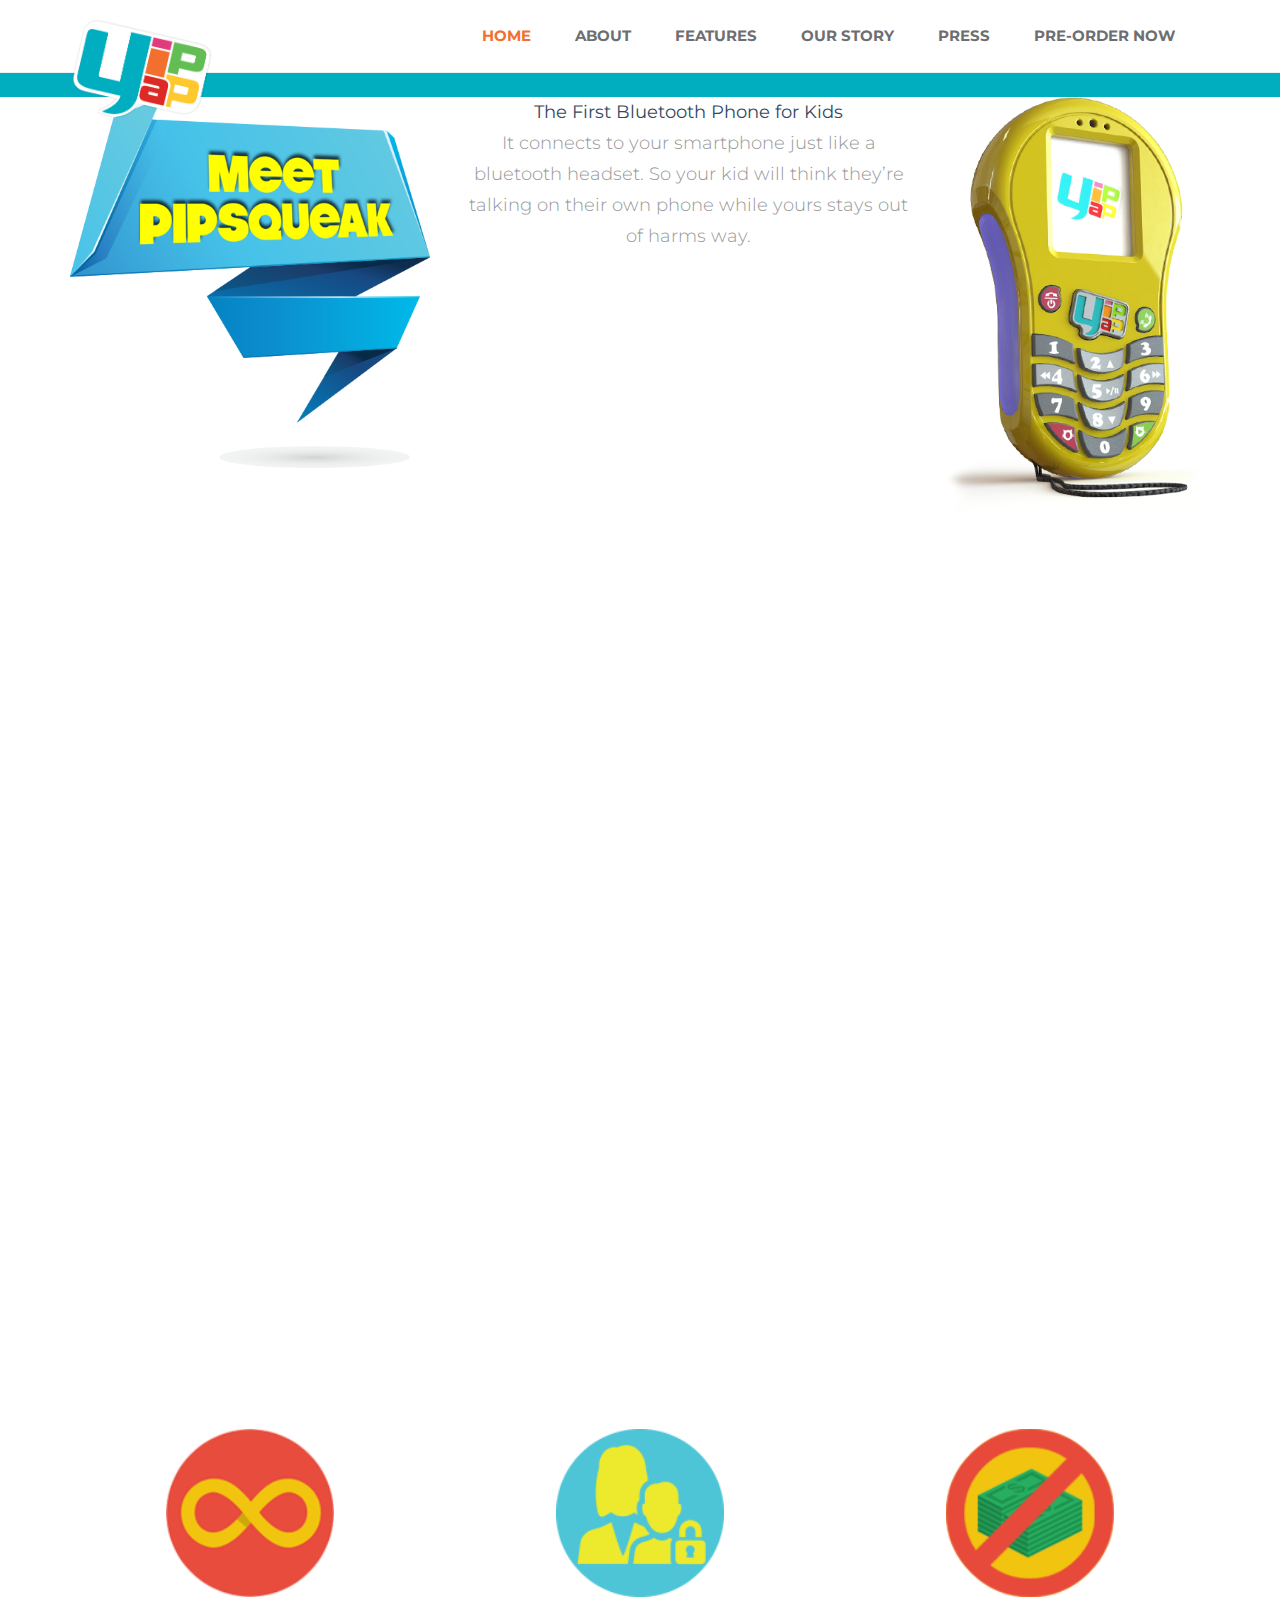
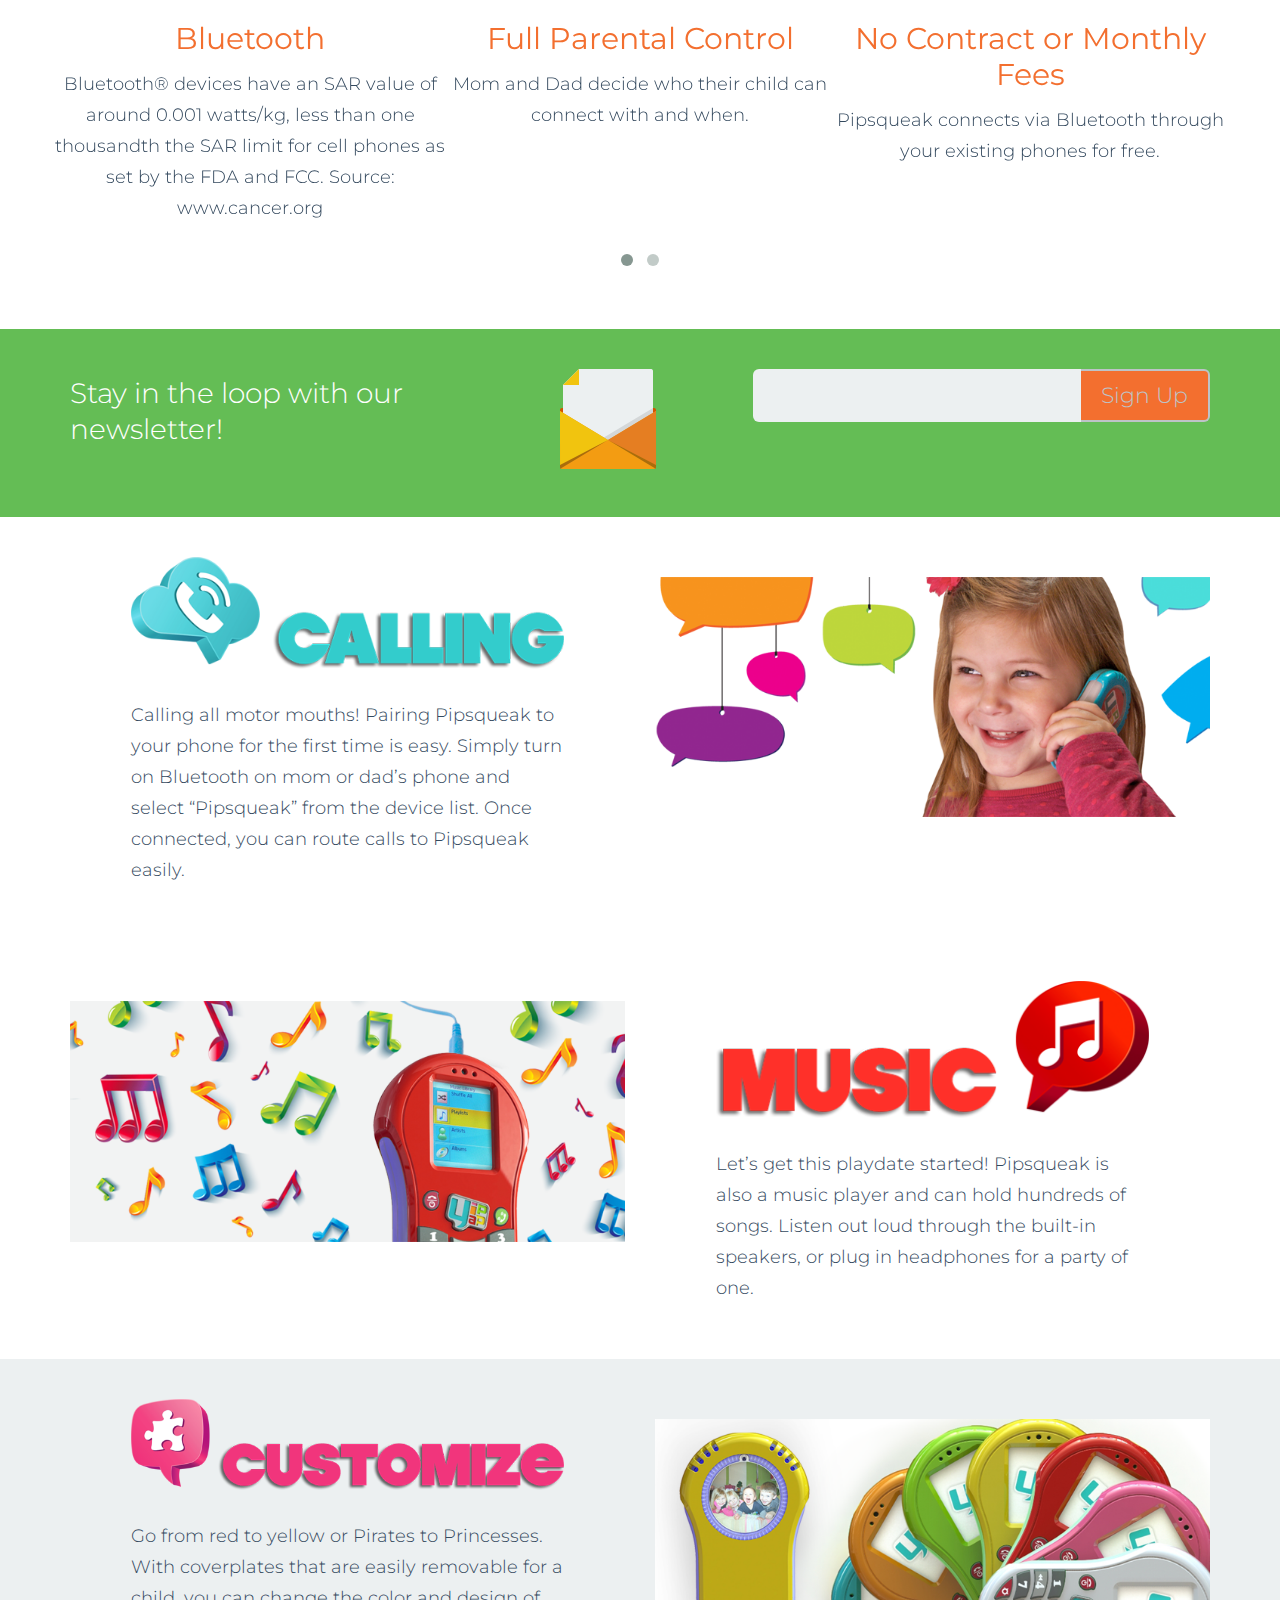
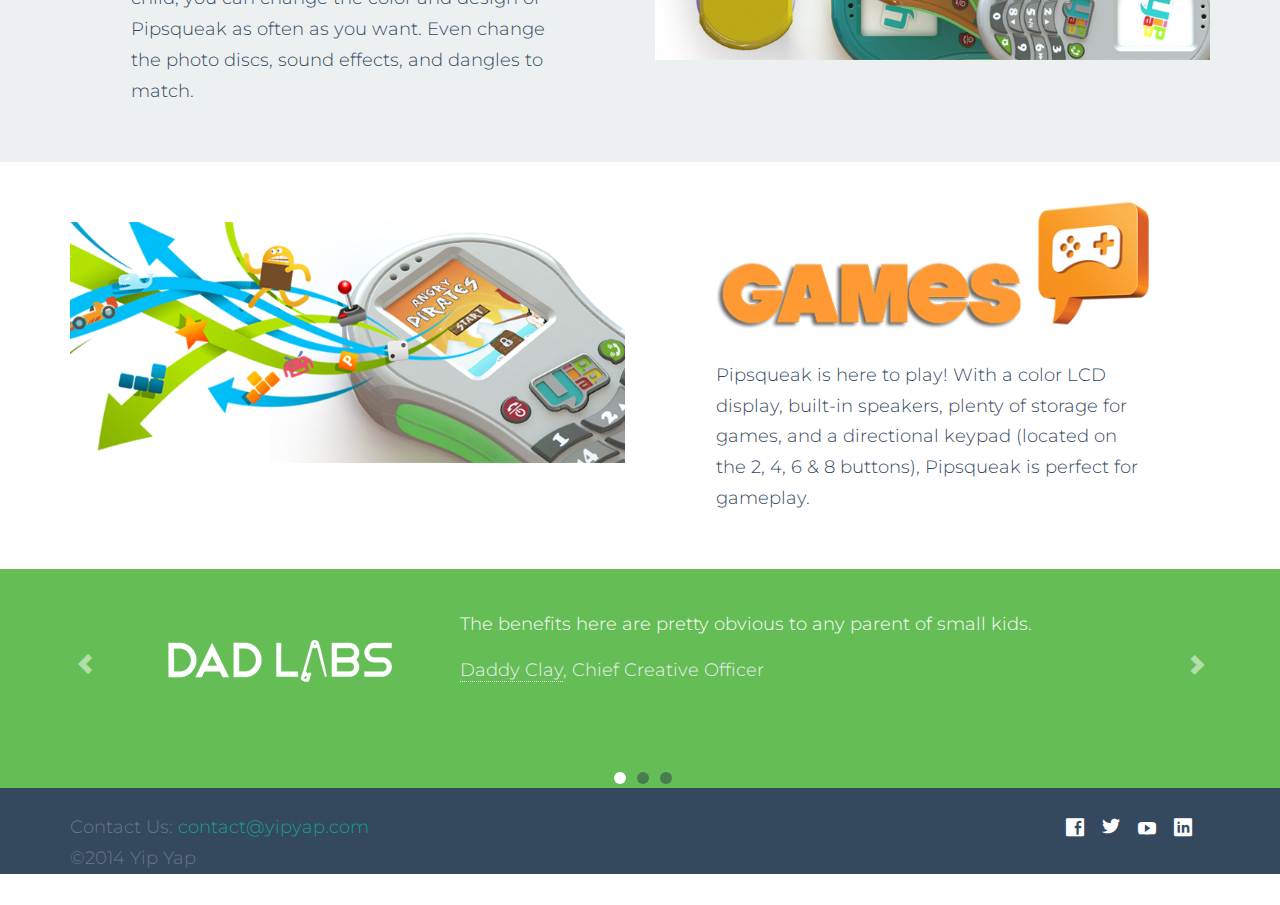
<file: index.html>
<!DOCTYPE html>
<html lang="en">
    <head>
        <meta charset="utf-8">
        <title>YipYap!</title>
        <meta name="viewport" content="width=device-width, initial-scale=1.0">

        <!-- The main CSS file -->
        <link href="css/main.css" rel="stylesheet">

        <!-- CSS file for your custom modifications -->
        <link href="css/custom.css" rel="stylesheet">
        <link href="css/utility-belt.css" rel="stylesheet">

        <!-- Owl Carousel Assets -->
        <link href="owl-carousel/owl.carousel.css" rel="stylesheet">
        <link href="owl-carousel/owl.theme.css" rel="stylesheet">

        <link rel="shortcut icon" href="images/favicon.ico">

        <!-- HTML5 shim, for IE6-8 support of HTML5 elements. All other JS at the end of file. -->
        <!--[if lt IE 9]>
          <script src="js/html5shiv.js"></script>
        <![endif]-->
    </head>
  
    
    <!-- Scrollspy set in the body -->
    <body id="home" data-spy="scroll" data-target=".main-nav" data-offset="73">

    <!--///////////////////////////////////////// PARALLAX BACKGROUND ////////////////////////////////////////-->

    <!-- image is set in the CSS as a background image -->
    <div style="height:25px;background-color: #00aebf;">&nbsp</div>
    <!--div id="parallax"></div-->

    <!--///////////////////////////////////////// end PARALLAX BACKGROUND ////////////////////////////////////////-->


    
    <!--/////////////////////////////////////// NAVIGATION BAR ////////////////////////////////////////-->

    <section id="header">

        <nav class="navbar navbar-fixed-top" role="navigation">

            <div class="navbar-inner">
                <div class="container">

                    <button type="button" class="btn btn-navbar" data-toggle="collapse" data-target="#navigation"></button>

                    <!-- Logo goes here - replace the image with yours -->
                    <a href="index.html" class="navbar-brand"><img src="images/logo_curved.png" class="logo-img img-responsive" alt="Booom! Logo" title="YipYap! Logo"></a>


                    <div class="collapse navbar-collapse main-nav" id="navigation">


                        <ul class="nav pull-right">

                            <!-- Menu items go here -->
                            <li class="active"><a href="#home">HOME</a></li>
                            <li><a href="#features">ABOUT</a></li>
                            <li><a href="#gallery">FEATURES</a></li>
                            <li><a href="#our_story">OUR STORY</a></li>
                            <li><a href="#testimonials">PRESS</a></li>
                            <li><a href="#buy">PRE-ORDER NOW</a></li>
                          
        
                            <!-- If you want sub-menu items, do them like this
                            <li>
                                <ul>
                                  <li><a href="#">Item 1</a></li>
                                  <li><a href="#">Item 2</a></li>
                                </ul>
                            </li> 
                            You just need to delete these comment lines -->
                        </ul>

                    </div><!-- /nav-collapse -->
                </div><!-- /container -->
            </div><!-- /navbar-inner -->
        </nav>

    </section>

    <!--//////////////////////////////////////// end NAVIGATION BAR ////////////////////////////////////////-->



    <!--/////////////////////////////////////// HERO SECTION ////////////////////////////////////////-->

    <section id="hero">

        <div class="container">
            <div class="row padding-80 text-center">
                <div class="col-md-4">
                    <img alt="" title="" src="images/meet_pipsqueak.png" style="width:100%;"/>
                </div>
                <div class="col-md-5">
                    <div class="hero-title-custom">The First Bluetooth Phone for Kids</div>
                    <p class="open-sans-custom" style="color:#969798">It connects to your smartphone just like a bluetooth headset. So your kid will think they’re talking on their own phone while yours stays out of harms way.</p>
                    <!--h1 class="hero-title font48 white"> Meet Pipsqueak </h1>
                    <p class="hero-sub font34 white">The first Bluetooth phone for kids</p>
                    <p class="hero-sub-sub font24 white hidden-xs">Your smartphone will think it's connected to a bluetooth headset, and your kid will think they're connected on their own phone!</p>
                    <a href="#features" class="button keyboard orange-bkg white white-hvr">Buy Now</a-->
                </div>
                <div class="col-md-3">
                    <img alt="" title="" src="images/phone_hero.png" style="width:100%;"/>
                </div>
            </div><!-- /row -->
        </div><!-- /container -->

    </section>

    <!--///////////////////////////////////////////////// end HERO SECTION ////////////////////////////////////////-->


    <!--//////////////////////////////////////// end CALLTOACTION SECTION ////////////////////////////////////////-->


    <section id="our_story" class="features">

        <div class="info-section-white">

            <div class="container" style="padding-bottom:40px;">
                <div class="row">


                    <div class="col-md-12 text-center">
                        <h3 style="padding-top:40px;" class="white font60">Our Story</h3>
                    </div>

                </div>
                <!-- /row -->
                <div class="row">
                    <div class="col-md-12 gallery-popup fitvids text-center">
                        <iframe src="http://player.vimeo.com/video/115675573?title=0&amp;byline=0&amp;portrait=0"
                                 frameborder="0" allowFullScreen></iframe>
                    </div>
                </div>
                <!-- /container -->

            </div >
            <!-- /info-section-white -->
        </div>

    </section>
    <br>

    <!--/////////////////////////////////////// end INFO SECTION ////////////////////////////////////////-->

    <!--/////////////////////////////////////// FEATURES SECTION ////////////////////////////////////////-->

    <section id="features">

        <div class="container">

            <!--header>

                <h2 class="blue font36">Finally an Age-Appropriate Mobile Device<br>made for Kids!</h2>
            </header-->
            <div class="row">
                <div class="span12">

                    <div id="owl-example" class="owl-carousel">

                        <!-- Feature Item 1 -->
                        <div class="item text-center">
                            <div class="feature-icon">
                                <img src="images/icon_02.png" alt="" title="" />
                            </div>
                            <h4 class="orange">Bluetooth</h4>
                            <p class="open-sans-custom">Bluetooth® devices have an SAR value of around 0.001 watts/kg, less than one thousandth the SAR limit for cell phones as set by the FDA and FCC. Source: www.cancer.org</p>
                        </div>

                        <!-- Feature Item 2 -->
                        <div class="item text-center">
                            <div class="feature-icon">
                                <img src="images/icon_01.png" alt="" title="" />
                            </div>
                            <h4 class="orange">Full Parental Control </h4>
                            <p class="open-sans-custom">Mom and Dad decide who their child can connect with and when.</p>
                        </div>

                        <!-- Feature Item 3 -->
                        <div class="item text-center">
                            <div class="feature-icon">
                                <img src="images/icon_03.png" alt="" title="" />
                            </div>
                            <h4 class="orange">No Contract or Monthly Fees</h4>
                            <p class="open-sans-custom">Pipsqueak connects via Bluetooth through your existing phones for free.</p>
                        </div>

                        <!-- Feature Item 4 -->
                        <div class="item text-center">
                            <div class="feature-icon">
                                <img src="images/icon_05.png" alt="" title="" />
                            </div>
                            <h4 class="orange">Water Resistant and Durable</h4>
                            <p class="open-sans-custom">Pipsqueak can get wet and is tough enough to take a tumble without breaking, because kids will be kids.</p>
                        </div>

                        <!-- Feature Item 5 -->
                        <div class="item text-center">
                            <div class="feature-icon">
                                <img src="images/icon_04.png" alt="" title="" />
                            </div>
                            <h4 class="orange">Long Battery Life</h4>
                            <p class="open-sans-custom">A big lithium polymer battery means less time on the charger and more play time.</p>
                        </div>


                    </div>


                </div>
            </div>

        </div><!-- /container -->

    </section>

    <!--/////////////////////////////////////// end FEATURES SECTION ////////////////////////////////////////-->


    <!--//////////////////////////////////////// NEWSLETTER SECTION ////////////////////////////////////////-->

    <section id="newsletter">

        <div class="container">
            <div class="row">

                <div class="col-md-5">
                    <p class="lead">Stay in the loop with our newsletter!</p>
                </div>
                <div class="col-md-2">
                    <div class="feature-icon">
                        <img src="images/icons/mail.svg" alt="" title="" />
                    </div>
                </div>

                <div class="col-md-5">

                    <!--////////// Newsletter Form //////////-->
                    <form id="newsletter-signup">
                        <div class="input-group">
                          <input type="text" name="e-mail" id="e-mail" class="form-control input-hg">
                          <span class="input-group-btn">
                            <button class="btn btn-hg orange-bkg" type="submit" name="submit">Sign Up</button>
                          </span>
                        </div><!-- /input-group -->
                    </form>
                    <!--////////// end of Newsletter Form ///////////-->

                     <div id="error-info"></div><!-- Error notification for newsletter signup form -->

                </div>

            </div><!-- /row -->
        </div><!-- /container -->

    </section>

    <!--//////////////////////////////////////// end NEWSLETTER SECTION ////////////////////////////////////////-->



    <!--/////////////////////////////////////// CALLING SECTION ////////////////////////////////////////-->
    <section id="calling">
        <div class="container">
            <div class="row padding-60">
                <div class="col-md-6">
                    <div class="col-md-10 col-md-offset-1">
                        <img src="images/calling_title.png" alt="" title="" style="width:100%"/>
                    </div>

                    <p class="col-md-10 col-md-offset-1 open-sans-custom">
                        <br>
                        Calling all motor mouths! Pairing Pipsqueak to your phone for the first time is easy. Simply turn on Bluetooth on mom or dad’s phone and select “Pipsqueak” from the device list. Once connected, you can route calls to Pipsqueak easily.
                    </p>
                </div>
                <div class="col-md-6">
                    <img src="images/girl_withphone.png" alt="" title="" style="width:100%;margin-top:20px;"/>
                </div>
            </div>
        </div><!-- /container -->
    </section>
    <!--/////////////////////////////////////// end CALLING SECTION ////////////////////////////////////////-->
    <!--/////////////////////////////////////// MUSIC SECTION ////////////////////////////////////////-->
    <section id="music">
        <div class="container">
            <div class="row padding-60">
                <div class="col-md-6">
                    <img src="images/music.png" alt="" title="" style="width:100%;margin-top:20px;"/>
                </div>
                <div class="col-md-6">
                    <div class="col-md-10 col-md-offset-1">
                        <img src="images/music_title.png" alt="" title="" style="width:100%"/>
                    </div>

                    <p class="col-md-10 col-md-offset-1 open-sans-custom">
                        <br>
                        Let’s get this playdate started! Pipsqueak is also a music player and can hold hundreds of songs. Listen out loud through the built-in speakers, or plug in headphones for a party of one.
                    </p>
                </div>
            </div>
        </div><!-- /container -->
    </section>
    <!--/////////////////////////////////////// end MUSIC SECTION ////////////////////////////////////////-->
    <!--/////////////////////////////////////// CUSTOMIZE SECTION ////////////////////////////////////////-->
    <section id="gallery">
        <div class="container">
            <div class="row padding-60">
                <div class="col-md-6">
                    <div class="col-md-10 col-md-offset-1">
                        <img src="images/customize_title.png" alt="" title="" style="width:100%"/>
                    </div>

                    <p class="col-md-10 col-md-offset-1 open-sans-custom">
                        <br>
                        Go from red to yellow or Pirates to Princesses. With coverplates that are easily removable for a child, you can change the color and design of Pipsqueak as often as you want. Even change the photo discs, sound effects, and dangles to match.
                    </p>
                </div>
                <div class="col-md-6">
                    <img src="images/customize.png" alt="" title="" style="width:100%;margin-top:20px;"/>
                </div>
            </div>
        </div><!-- /container -->
    </section>
    <!--/////////////////////////////////////// end CUSTOMIZE SECTION ////////////////////////////////////////-->
    <!--/////////////////////////////////////// GAMES SECTION ////////////////////////////////////////-->
    <section id="games">
        <div class="container">
            <div class="row padding-60">
                <div class="col-md-6">
                    <img src="images/games.png" alt="" title="" style="width:100%;margin-top:20px;"/>
                </div>
                <div class="col-md-6">
                    <div class="col-md-10 col-md-offset-1">
                        <img src="images/games_title.png" alt="" title="" style="width:100%"/>
                    </div>

                    <p class="col-md-10 col-md-offset-1 open-sans-custom">
                        <br>
                        Pipsqueak is here to play! With a color LCD display, built-in speakers, plenty of storage for games, and a directional keypad (located on the 2, 4, 6 & 8 buttons), Pipsqueak is perfect for gameplay.
                    </p>
                </div>
            </div>
        </div><!-- /container -->
    </section>
    <!--/////////////////////////////////////// end GAMES SECTION ////////////////////////////////////////-->


    <!--/////////////////////////////////////// TESTIMONIALS SECTION ////////////////////////////////////////-->

    <section id="testimonials">

        <div class="container">
            <div class="row">

                <!--////////// Another Carousel Slider //////////-->
                <div id="testimonials-slider" class="carousel slide">
                    <ol class="carousel-indicators">
                        <li data-target="#testimonials-slider" data-slide-to="0" class="active"></li>
                        <li data-target="#testimonials-slider" data-slide-to="1"></li>
                        <li data-target="#testimonials-slider" data-slide-to="2"></li>
                    </ol>

                    <!-- Carousel items -->
                    <div class="carousel-inner">

                        <!-- Testimonial 1 -->
                        <div class="active item" style="height:139px;">
                            <div class="col-md-3 col-md-offset-1">
                                <br>
                                    <a href="http://www.dadlabs.com/blog/2012/11/02/a-pipsqueak-the-could-be-huge-yip-yap-nears-due-date/">
                                        <img src="images/dadlabs_logo.png" alt="" title="" />
                                    </a>
                            </div>

                            <div class="col-md-8">
                                <p class="white">The benefits here are pretty obvious to any parent of small kids.</p>
                                <cite class="white"><a href="http://www.dadlabs.com/blog/2012/11/02/a-pipsqueak-the-could-be-huge-yip-yap-nears-due-date/">Daddy Clay</a>,  Chief Creative Officer</cite>
                            </div>
                            <div class="padding-top15"></div>
                        </div>

                        <!-- Testimonial 2 -->
                        <div class="item" style="height:139px;">
                            <div class="col-md-3 col-md-offset-1">
                                <br>
                                <a href="http://coolmomtech.com/2012/10/a-safe-cell-phone-for-kids-that-m/">
                                    <img src="images/coolmomtech_logo.png" alt="" title="" />
                                </a>
                            </div>

                            <div class="col-md-8">
                                <p class="white">In fact, it might be the only [mobile] phone for a 3 year-old that we'd actually recommend....Let's just say as a parent, this is on I really hope meets its funding goals.</p>
                                <cite class="white"><a href="http://coolmomtech.com/2012/10/a-safe-cell-phone-for-kids-that-m/">Liz Gumbinner</a>, Publisher CoolMomTech.com</cite>
                            </div>
                            <div class="padding-top15"></div>
                        </div>

                        <!-- Testimonial 3 -->
                        <div class="item" style="height:139px;">
                            <div class="col-md-3 col-md-offset-1">
                                <br>
                                <a href="http://www.dadlabs.com/blog/2012/11/02/a-pipsqueak-the-could-be-huge-yip-yap-nears-due-date/">
                                    <img src="images/mashable_logo.png" alt="" title="" />
                                </a>
                            </div>

                            <div class="col-md-8">
                                <p class="white">Maybe it's time for them to have their own [phone] -- one made especially for kids.</p>
                                <cite class="white"><a href="http://www.dadlabs.com/blog/2012/11/02/a-pipsqueak-the-could-be-huge-yip-yap-nears-due-date/">Kate Freeman</a>, Tech Reporter</cite>
                            </div>
                            <div class="padding-top15"></div>
                        </div>

                    </div>

                    <!-- Carousel navigation arrows -->
                    <a class="carousel-control left" href="#testimonials-slider" data-slide="prev"><span class="glyphicon glyphicon-chevron-left"></span></a>
                    <a class="carousel-control right" href="#testimonials-slider" data-slide="next"><span class="glyphicon glyphicon-chevron-right"></span></a>
                </div>
                <!--////////// end of Carousel Slider //////////-->

            </div><!-- /row -->
        </div><!-- /container -->

    </section>

    <!--/////////////////////////////////////// end TESTIMONIALS SECTION ////////////////////////////////////////-->




    <!--//////////////////////////////////////// FOOTER SECTION ////////////////////////////////////////-->
    <section id="footer">
        <div class="bottom-menu-inverse">

            <div class="container">

                <div class="row">
                    <div class="col-md-6 open-sans-custom">
                        <p>Contact Us: <a href="mailto:contact@yipyap.com" target="_top">contact@yipyap.com</a></p><p>&copy;2014 Yip Yap </p>
                    </div>

                    <div class="col-md-6 social">
                        <ul class="bottom-icons">
                            <li>
                              <a href="https://www.facebook.com/yipyapinc" target="_blank" class="fui-facebook"></a>
                            </li>
                             <li>
                              <a href="https://twitter.com/Yip_Yap" target="_blank" class="fui-twitter"></a>
                            </li>
                             <li>
                              <a href="https://www.youtube.com/channel/UCUcT8yQepI5UdHvvEhqdMlg" target="_blank" class="fui-youtube"></a>
                            </li>
                             <li>
                              <a href="https://www.linkedin.com/company/yip-yap-inc-" target="_blank" class="fui-linkedin"></a>
                            </li>
                    
                          </ul>                      
                    </div>
                </div>
            
            </div><!-- /row -->
        </div><!-- /container -->

    </section>

    <!--//////////////////////////////////////// end FOOTER SECTION ////////////////////////////////////////-->



    <!--//////////////////////////////////////// JAVASCRIPT LOAD ////////////////////////////////////////-->

    <!-- Feel free to remove the scripts you are not going to use -->
    <script src="js/jquery-1.8.3.min.js"></script>
    <script src="js/jquery-ui-1.10.3.custom.min.js"></script>
    <script src="js/jquery.ui.touch-punch.min.js"></script>
    <script src="js/bootstrap.min.js"></script>
    <script src="js/jquery.isotope.min.js"></script>
    <script src="js/jquery.magnific-popup.js"></script>
    <script src="js/jquery.fitvids.min.js"></script>
    <script src="assets/twitter/jquery.tweet.js"></script>
    <script src="js/bootstrap-select.js"></script>
    <script src="js/bootstrap-switch.js"></script>
    <script src="js/flatui-checkbox.js"></script>
    <script src="js/flatui-radio.js"></script>
    <script src="js/jquery.tagsinput.js"></script>
    <script src="js/jquery.placeholder.js"></script>
    <script src="js/custom.js"></script>
    <script src="owl-carousel/owl.carousel.min.js"></script>

    <!-- Frontpage Demo -->
    <script>

        $(document).ready(function($) {
            $("#owl-example").owlCarousel({
                items:3
            });
        });

    </script>

    <!--//////////////////////////////////////// end JAVASCRIPT LOAD ////////////////////////////////////////-->

  </body>
</html>
</file>
<file: css/custom.css>
/* ===== START YOUR CUSTOMIZATIONS HERE ===== */
.hero-title {
	text-shadow: 3px 3px #777;
}
.hero-sub {
	border-top: 1px dashed white;
	border-bottom: 1px dashed white;
	text-shadow: 3px 3px #777;
}
.white-hvr:hover{
	color:white;
}
.imager {
	height: 80px;
}
.huvr {
	color: white;
	text-decoration:none;
}
.huvr:hover{
	color: white;
	text-decoration:underline;
}
.font28-special {
	font-size: 28px;
}
.font32-special {
	font-size: 32px;
}
.fb-blue {
	color: #3B5998;
}
.twit-blue {
	color: #4099FF;
}
.pinterest-red {
	color: #C92228;
}
.plus-red {
	color: #D34836;
}
@media (max-width: 1200px) and (min-width: 992px){
	.font28-special {
		font-size: 24px;
	}
	.font32-special {
		font-size: 28px;
	}
}
#open-popup {padding:20px}
.white-popup {
  position: relative;
  background: #FFF;
  padding: 40px;
  width: auto;
  max-width: 200px;
  margin: 20px auto;
  text-align: center;
}
</file>
<file: css/utility-belt.css>
/*FONT*/

.italic {font-style: italic;}
.gothic{font-family: 'TradeGothicLTPro-BdCn20', sans-serif;}
.arial{font-family: 'Arial';}
.open-sans{font-family: 'Open Sans', sans-serif;}

.font12{font-size: 12px;}
.font14{font-size: 14px;}
.font16{font-size: 16px;}
.font18{font-size: 18px;}
.font20{font-size: 20px;}
.font22{font-size: 22px;}
.font24{font-size: 24px;}
.font26{font-size: 26px;}
.font28{font-size: 28px;}
.font30{font-size: 30px;}
.font32{font-size: 32px;}
.font34{font-size: 34px;}
.font36{font-size: 36px;}
.font38{font-size: 38px;}
.font40{font-size: 40px;}
.font48{font-size: 48px;}
.font60{font-size: 60px;}
.font80{font-size: 80px;}
.font100{font-size: 100px;}
.font120{font-size: 120px;}
.font140{font-size: 140px;}
.font160{font-size: 160px;}
.font200{font-size: 200px;}

.line26 {line-height: 26px;}
.line28 {line-height: 28px;}

/*TEXT COLORS*/
.white {color: white;}
.black {color: black;}
.gray {color: #969798;}
.gray1 {color: #111;}
.gray2 {color: #222;}
.gray3 {color: #333;}
.gray4 {color: #444;}
.gray5 {color: #555;}
.gray6 {color: #666;}
.gray7 {color: #777;}
.gray8 {color: #888;}
.gray9 {color: #999;}
.red {color:red;}
.orange{color:#f36f2f;}
.yellow{color:yellow;}
.green{color:#64bd55;}
.blue{color:#00aebe;}
.purple{color:purple;}

/*BKG COLORS*/
.white-bkg {background-color: white;}
.black-bkg {background-color: black;}
.gray1-bkg {background-color: #111;}
.gray2-bkg {background-color: #222;}
.gray3-bkg {background-color: #333;}
.gray4-bkg {background-color: #444;}
.gray5-bkg {background-color: #555;}
.gray6-bkg {background-color: #666;}
.gray7-bkg {background-color: #777;}
.gray8-bkg {background-color: #888;}
.gray9-bkg {background-color: #999;}
.red-bkg {background-color:red;}
.orange-bkg {background-color:#f36f2f;}
.yellow-bkg {background-color:yellow;}
.green-bkg {background-color:#64bd55;}
.blue-bkg {background-color:#00aebe;}
.purple-bkg {background-color:purple;}
/*PADDINGS*/

/*PADDING BOTTOM*/
.padding-btm0{padding-bottom: 0px;}
.padding-btm5{padding-bottom: 5px;}
.padding-btm10{padding-bottom: 10px;}
.padding-btm15{padding-bottom: 15px;}
.padding-btm20{padding-bottom: 20px;}
.padding-btm25{padding-bottom: 25px;}
.padding-btm30{padding-bottom: 30px;}

/*PADDING TOP*/
.padding-top0{padding-top: 0px;}
.padding-top5{padding-top: 5px;}
.padding-top10{padding-top: 10px;}
.padding-top15{padding-top: 15px;}
.padding-top20{padding-top: 20px;}
.padding-top25{padding-top: 25px;}
.padding-top30{padding-top: 30px;}

/* PADDING LEFT */
.padding-left0{padding-left: 0px;}
.padding-left5{padding-left: 5px;}
.padding-left10{padding-left: 10px;}
.padding-left15{padding-left: 15px;}
.padding-left20{padding-left: 20px;}
.padding-left25{padding-left: 25px;}
.padding-left30{padding-left: 30px;}
.padding-left35{padding-left: 35px;}

/* PADDING RIGHT */
.padding-right0{padding-right: 0px;}
.padding-right5{padding-right: 5px;}
.padding-right10{padding-right: 10px;}
.padding-right15{padding-right: 15px;}
.padding-right20{padding-right: 20px;}
.padding-right25{padding-right: 25px;}
.padding-right30{padding-right: 30px;}
.padding-right35{padding-right: 35px;}

/*MARGINS*/

/*MARGIN BTM*/
.margin-btm0{margin-bottom: 0px;}
.margin-btm5{margin-bottom: 5px;}
.margin-btm10{margin-bottom: 10px;}
.margin-btm15{margin-bottom: 15px;}
.margin-btm20{margin-bottom: 20px;}
.margin-btm25{margin-bottom: 25px;}
.margin-btm30{margin-bottom: 30px;}

/*MARGIN TOP*/
.margin-top0{margin-top: 0px;}
.margin-top5{margin-top: 5px;}
.margin-top10{margin-top: 10px;}
.margin-top15{margin-top: 15px;}
.margin-top20{margin-top: 20px;}
.margin-top25{margin-top: 25px;}
.margin-top30{margin-top: 30px;}

/*MARGIN LEFT*/
.margin-left0{margin-left: 0px;}
.margin-left5{margin-left: 5px;}
.margin-left10{margin-left: 10px;}
.margin-left15{margin-left: 15px;}
.margin-left20{margin-left: 20px;}
.margin-left25{margin-left: 25px;}
.margin-left30{margin-left: 30px;}
.margin-left35{margin-left: 35px;}
.margin-left40{margin-left: 40px;}
.margin-left45{margin-left: 45px;}
.margin-left50{margin-left: 50px;}
.margin-left55{margin-left: 55px;}

/*MARGIN RIGHT*/
.margin-right0{margin-right: 0px;}
.margin-right5{margin-right: 5px;}
.margin-right10{margin-right: 10px;}
.margin-right15{margin-right: 15px;}
.margin-right20{margin-right: 20px;}
.margin-right25{margin-right: 25px;}
.margin-right30{margin-right: 30px;}
.margin-right35{margin-right: 35px;}
.margin-right40{margin-right: 40px;}
.margin-right45{margin-right: 45px;}
.margin-right50{margin-right: 50px;}
.margin-right55{margin-right: 55px;}

/*BUTTONS*/

.button {
  margin: .4em;
  padding: 1em;
  cursor: pointer;
  text-decoration: none;
}
/* Glow */
.glow {
  display: inline-block;
  -webkit-transition-duration: 0.3s;
  transition-duration: 0.3s;
  -webkit-transition-property: box-shadow;
  transition-property: box-shadow;
  -webkit-transform: translateZ(0);
  -ms-transform: translateZ(0);
  transform: translateZ(0);
  box-shadow: 0 0 1px rgba(0, 0, 0, 0);
}

.glow:hover {
  box-shadow: 0 0 8px rgba(0, 0, 0, 0.6);
}

/* Keyboard */

.keyboard {
  display: inline-block;
  -webkit-transition-duration: 0.3s;
  transition-duration: 0.3s;
  -webkit-transition-property: box-shadow;
  transition-property: box-shadow;
  -webkit-transform: translateZ(0);
  -ms-transform: translateZ(0);
  transform: translateZ(0);
  box-shadow: 2px 2px 2px rgba(0, 0, 0, 0.6);
}

.keyboard:hover {
  box-shadow: inset 2px 2px 2px rgba(0, 0, 0, 0.6), 0 0 1px rgba(0, 0, 0, 0);
}

/* Hover Shadow */

@keyframes hover {
  50% {
    -webkit-transform: translateY(-3px);
    -ms-transform: translateY(-3px);
    transform: translateY(-3px);
  }

  100% {
    -webkit-transform: translateY(-6px);
    -ms-transform: translateY(-6px);
    transform: translateY(-6px);
  }
}

@-webkit-keyframes hover-shadow {
  0% {
    -webkit-transform: translateY(6px);
    transform: translateY(6px);
    opacity: .4;
  }

  50% {
    -webkit-transform: translateY(3px);
    transform: translateY(3px);
    opacity: 1;
  }

  100% {
    -webkit-transform: translateY(6px);
    transform: translateY(6px);
    opacity: .4;
  }
}

@keyframes hover-shadow {
  0% {
    -webkit-transform: translateY(6px);
    -ms-transform: translateY(6px);
    transform: translateY(6px);
    opacity: .4;
  }

  50% {
    -webkit-transform: translateY(3px);
    -ms-transform: translateY(3px);
    transform: translateY(3px);
    opacity: 1;
  }

  100% {
    -webkit-transform: translateY(6px);
    -ms-transform: translateY(6px);
    transform: translateY(6px);
    opacity: .4;
  }
}

.hover-shadow {
  display: inline-block;
  position: relative;
  -webkit-transition-duration: 0.3s;
  transition-duration: 0.3s;
  -webkit-transition-property: -webkit-transform;
  transition-property: transform;
  -webkit-transform: translateZ(0);
  -ms-transform: translateZ(0);
  transform: translateZ(0);
  box-shadow: 0 0 1px rgba(0, 0, 0, 0);
}

.hover-shadow:before {
  pointer-events: none;
  position: absolute;
  z-index: -1;
  content: '';
  top: 100%;
  left: 5%;
  height: 10px;
  width: 90%;
  opacity: 0;
  background: -webkit-radial-gradient(center, ellipse, rgba(0, 0, 0, 0.35) 0%, rgba(0, 0, 0, 0) 80%);
  background: radial-gradient(ellipse at center, rgba(0, 0, 0, 0.35) 0%, rgba(0, 0, 0, 0) 80%);
  /* W3C */
  -webkit-transition-duration: 0.3s;
  transition-duration: 0.3s;
  -webkit-transition-property: -webkit-transform, opacity;
  transition-property: transform, opacity;
}

.hover-shadow:hover {
  -webkit-transform: translateY(-6px);
  -ms-transform: translateY(-6px);
  transform: translateY(-6px);
  -webkit-animation-name: hover;
  animation-name: hover;
  -webkit-animation-duration: 1.5s;
  animation-duration: 1.5s;
  -webkit-animation-delay: 0.3s;
  animation-delay: 0.3s;
  -webkit-animation-timing-function: linear;
  animation-timing-function: linear;
  -webkit-animation-iteration-count: infinite;
  animation-iteration-count: infinite;
  -webkit-animation-direction: alternate;
  animation-direction: alternate;
}

.hover-shadow:hover:before {
  opacity: .4;
  -webkit-transform: translateY(6px);
  -ms-transform: translateY(6px);
  transform: translateY(6px);
  -webkit-animation-name: hover-shadow;
  animation-name: hover-shadow;
  -webkit-animation-duration: 1.5s;
  animation-duration: 1.5s;
  -webkit-animation-delay: .3s;
  animation-delay: .3s;
  -webkit-animation-timing-function: linear;
  animation-timing-function: linear;
  -webkit-animation-iteration-count: infinite;
  animation-iteration-count: infinite;
  -webkit-animation-direction: alternate;
  animation-direction: alternate;
}
</file>
<file: css/main.css>
@import url(http://fonts.googleapis.com/css?family=Montserrat:400);
@import 'magnific-popup.css';
@import '../bootstrap/css/bootstrap.css';
@font-face {
  font-family: 'booom';
  src: url('../fonts/booom.eot');
  src: url('../fonts/booom.eot?#iefix') format('embedded-opentype'), url('../fonts/booom.ttf') format('truetype'), url('../fonts/booom.woff') format('woff'), url('../fonts/booom.svg#booom') format('svg');
  font-weight: normal;
  font-style: normal;
}
@font-face {
    font-family: 'Meloriac';
    url('../fonts/Typodermic - Meloriac-Regular.ttf') format('truetype');
}
[class^="icon-"],
[class*=" icon-"] {
  font-family: 'booom';
  speak: none;
  font-style: normal;
  font-weight: normal;
  font-variant: normal;
  text-transform: none;
  line-height: 1;
  /* Better Font Rendering =========== */
  -webkit-font-smoothing: antialiased;
  -moz-osx-font-smoothing: grayscale;
}
.icon-home:before {
  content: "\e001";
}
.icon-home2:before {
  content: "\e002";
}
.icon-home3:before {
  content: "\e003";
}
.icon-home4:before {
  content: "\e004";
}
.icon-home5:before {
  content: "\e005";
}
.icon-home6:before {
  content: "\e006";
}
.icon-home7:before {
  content: "\e007";
}
.icon-home8:before {
  content: "\e008";
}
.icon-home9:before {
  content: "\e009";
}
.icon-home10:before {
  content: "\e00a";
}
.icon-pencil:before {
  content: "\e012";
}
.icon-quill:before {
  content: "\e013";
}
.icon-quill2:before {
  content: "\e014";
}
.icon-quill3:before {
  content: "\e015";
}
.icon-pen:before {
  content: "\e016";
}
.icon-pen2:before {
  content: "\e017";
}
.icon-pen3:before {
  content: "\e018";
}
.icon-pen4:before {
  content: "\e019";
}
.icon-pen5:before {
  content: "\e01a";
}
.icon-marker:before {
  content: "\e01b";
}
.icon-home11:before {
  content: "\e01c";
}
.icon-eyedropper:before {
  content: "\e024";
}
.icon-droplet:before {
  content: "\e025";
}
.icon-droplet2:before {
  content: "\e026";
}
.icon-droplet3:before {
  content: "\e027";
}
.icon-droplet4:before {
  content: "\e028";
}
.icon-paint-format:before {
  content: "\e029";
}
.icon-paint-format2:before {
  content: "\e02a";
}
.icon-image:before {
  content: "\e02b";
}
.icon-image2:before {
  content: "\e02c";
}
.icon-image3:before {
  content: "\e02d";
}
.icon-images:before {
  content: "\e02e";
}
.icon-camera:before {
  content: "\e036";
}
.icon-camera2:before {
  content: "\e037";
}
.icon-music:before {
  content: "\e038";
}
.icon-music2:before {
  content: "\e039";
}
.icon-music3:before {
  content: "\e03a";
}
.icon-music4:before {
  content: "\e03b";
}
.icon-music5:before {
  content: "\e03c";
}
.icon-music6:before {
  content: "\e03d";
}
.icon-piano:before {
  content: "\e03e";
}
.icon-guitar:before {
  content: "\e03f";
}
.icon-headphones:before {
  content: "\e040";
}
.icon-film:before {
  content: "\e048";
}
.icon-film2:before {
  content: "\e049";
}
.icon-film3:before {
  content: "\e04a";
}
.icon-camera3:before {
  content: "\e04b";
}
.icon-camera4:before {
  content: "\e04c";
}
.icon-camera5:before {
  content: "\e04d";
}
.icon-camera6:before {
  content: "\e04e";
}
.icon-camera7:before {
  content: "\e04f";
}
.icon-dice:before {
  content: "\e050";
}
.icon-gamepad:before {
  content: "\e051";
}
.icon-gamepad2:before {
  content: "\e052";
}
.icon-rock:before {
  content: "\e05a";
}
.icon-bishop:before {
  content: "\e05b";
}
.icon-knight:before {
  content: "\e05c";
}
.icon-pawn:before {
  content: "\e05d";
}
.icon-chess:before {
  content: "\e05e";
}
.icon-bullhorn:before {
  content: "\e05f";
}
.icon-megaphone:before {
  content: "\e060";
}
.icon-new:before {
  content: "\e061";
}
.icon-connection:before {
  content: "\e062";
}
.icon-connection2:before {
  content: "\e063";
}
.icon-podcast:before {
  content: "\e064";
}
.icon-mic:before {
  content: "\e06c";
}
.icon-mic2:before {
  content: "\e06d";
}
.icon-mic3:before {
  content: "\e06e";
}
.icon-mic4:before {
  content: "\e06f";
}
.icon-book:before {
  content: "\e070";
}
.icon-book2:before {
  content: "\e071";
}
.icon-books:before {
  content: "\e072";
}
.icon-reading:before {
  content: "\e073";
}
.icon-library:before {
  content: "\e074";
}
.icon-library2:before {
  content: "\e075";
}
.icon-graduation:before {
  content: "\e076";
}
.icon-files:before {
  content: "\e07e";
}
.icon-file-plus:before {
  content: "\e07f";
}
.icon-file-minus:before {
  content: "\e080";
}
.icon-file-download:before {
  content: "\e081";
}
.icon-file-upload:before {
  content: "\e082";
}
.icon-file-check:before {
  content: "\e083";
}
.icon-file-remove:before {
  content: "\e084";
}
.icon-file:before {
  content: "\e085";
}
.icon-file2:before {
  content: "\e086";
}
.icon-file-plus2:before {
  content: "\e087";
}
.icon-file-minus2:before {
  content: "\e088";
}
.icon-copy:before {
  content: "\e090";
}
.icon-copy2:before {
  content: "\e091";
}
.icon-paste:before {
  content: "\e092";
}
.icon-paste2:before {
  content: "\e093";
}
.icon-paste3:before {
  content: "\e094";
}
.icon-stack:before {
  content: "\e095";
}
.icon-stack2:before {
  content: "\e096";
}
.icon-stack3:before {
  content: "\e097";
}
.icon-folder:before {
  content: "\e098";
}
.icon-folder-download:before {
  content: "\e099";
}
.icon-folder-upload:before {
  content: "\e09a";
}
.icon-folder-open:before {
  content: "\e0a2";
}
.icon-folder2:before {
  content: "\e0a3";
}
.icon-folder3:before {
  content: "\e0a4";
}
.icon-folder-plus:before {
  content: "\e0a5";
}
.icon-folder-minus:before {
  content: "\e0a6";
}
.icon-folder-plus2:before {
  content: "\e0a7";
}
.icon-folder-remove:before {
  content: "\e0a8";
}
.icon-folder-download2:before {
  content: "\e0a9";
}
.icon-folder-upload2:before {
  content: "\e0aa";
}
.icon-folder-download3:before {
  content: "\e0ab";
}
.icon-folder-upload3:before {
  content: "\e0ac";
}
.icon-tag:before {
  content: "\e0b4";
}
.icon-tag2:before {
  content: "\e0b5";
}
.icon-tag3:before {
  content: "\e0b6";
}
.icon-tag4:before {
  content: "\e0b7";
}
.icon-tag5:before {
  content: "\e0b8";
}
.icon-tag6:before {
  content: "\e0b9";
}
.icon-tags:before {
  content: "\e0ba";
}
.icon-tags2:before {
  content: "\e0bb";
}
.icon-tag7:before {
  content: "\e0bc";
}
.icon-barcode:before {
  content: "\e0bd";
}
.icon-barcode2:before {
  content: "\e0be";
}
.icon-cart:before {
  content: "\e0c6";
}
.icon-cart2:before {
  content: "\e0c7";
}
.icon-cart-plus:before {
  content: "\e0c8";
}
.icon-cart-minus:before {
  content: "\e0c9";
}
.icon-cart-add:before {
  content: "\e0ca";
}
.icon-cart-remove:before {
  content: "\e0cb";
}
.icon-cart-checkout:before {
  content: "\e0cc";
}
.icon-cart-remove2:before {
  content: "\e0cd";
}
.icon-basket:before {
  content: "\e0ce";
}
.icon-basket2:before {
  content: "\e0cf";
}
.icon-bag:before {
  content: "\e0d0";
}
.icon-calculate:before {
  content: "\e0d8";
}
.icon-support:before {
  content: "\e0d9";
}
.icon-phone:before {
  content: "\e0da";
}
.icon-phone2:before {
  content: "\e0db";
}
.icon-phone3:before {
  content: "\e0dc";
}
.icon-phone4:before {
  content: "\e0dd";
}
.icon-contact-add:before {
  content: "\e0de";
}
.icon-contact-remove:before {
  content: "\e0df";
}
.icon-contact-add2:before {
  content: "\e0e0";
}
.icon-contact-remove2:before {
  content: "\e0e1";
}
.icon-call-incoming:before {
  content: "\e0e2";
}
.icon-notebook:before {
  content: "\e0ea";
}
.icon-envelop:before {
  content: "\e0eb";
}
.icon-envelop2:before {
  content: "\e0ec";
}
.icon-mail-send:before {
  content: "\e0ed";
}
.icon-envelop-opened:before {
  content: "\e0ee";
}
.icon-envelop3:before {
  content: "\e0ef";
}
.icon-pushpin:before {
  content: "\e0f0";
}
.icon-location:before {
  content: "\e0f1";
}
.icon-location2:before {
  content: "\e0f2";
}
.icon-location3:before {
  content: "\e0f3";
}
.icon-location4:before {
  content: "\e0f4";
}
.icon-map:before {
  content: "\e0fc";
}
.icon-map2:before {
  content: "\e0fd";
}
.icon-direction:before {
  content: "\e0fe";
}
.icon-history:before {
  content: "\e0ff";
}
.icon-history2:before {
  content: "\e100";
}
.icon-clock:before {
  content: "\e101";
}
.icon-clock2:before {
  content: "\e102";
}
.icon-clock3:before {
  content: "\e103";
}
.icon-clock4:before {
  content: "\e104";
}
.icon-watch:before {
  content: "\e105";
}
.icon-clock5:before {
  content: "\e106";
}
.icon-alarm-minus:before {
  content: "\e10e";
}
.icon-alarm-check:before {
  content: "\e10f";
}
.icon-alarm-cancel:before {
  content: "\e110";
}
.icon-stopwatch:before {
  content: "\e111";
}
.icon-calendar:before {
  content: "\e112";
}
.icon-calendar2:before {
  content: "\e113";
}
.icon-calendar3:before {
  content: "\e114";
}
.icon-calendar4:before {
  content: "\e115";
}
.icon-calendar5:before {
  content: "\e116";
}
.icon-print:before {
  content: "\e117";
}
.icon-print2:before {
  content: "\e118";
}
.icon-screen:before {
  content: "\e120";
}
.icon-screen2:before {
  content: "\e121";
}
.icon-screen3:before {
  content: "\e122";
}
.icon-screen4:before {
  content: "\e123";
}
.icon-laptop:before {
  content: "\e124";
}
.icon-mobile:before {
  content: "\e125";
}
.icon-mobile2:before {
  content: "\e126";
}
.icon-tablet:before {
  content: "\e127";
}
.icon-mobile3:before {
  content: "\e128";
}
.icon-tv:before {
  content: "\e129";
}
.icon-cabinet:before {
  content: "\e12a";
}
.icon-download:before {
  content: "\e132";
}
.icon-upload:before {
  content: "\e133";
}
.icon-disk:before {
  content: "\e134";
}
.icon-cd:before {
  content: "\e135";
}
.icon-storage:before {
  content: "\e136";
}
.icon-storage2:before {
  content: "\e137";
}
.icon-database:before {
  content: "\e138";
}
.icon-database2:before {
  content: "\e139";
}
.icon-database3:before {
  content: "\e13a";
}
.icon-undo:before {
  content: "\e13b";
}
.icon-redo:before {
  content: "\e13c";
}
.icon-exclude:before {
  content: "\e144";
}
.icon-align-left:before {
  content: "\e145";
}
.icon-align-center-horizontal:before {
  content: "\e146";
}
.icon-align-right:before {
  content: "\e147";
}
.icon-align-top:before {
  content: "\e148";
}
.icon-align-center-vertical:before {
  content: "\e149";
}
.icon-align-bottom:before {
  content: "\e14a";
}
.icon-undo2:before {
  content: "\e14b";
}
.icon-redo2:before {
  content: "\e14c";
}
.icon-forward:before {
  content: "\e14d";
}
.icon-reply:before {
  content: "\e14e";
}
.icon-bubble-notification:before {
  content: "\e156";
}
.icon-bubbles:before {
  content: "\e157";
}
.icon-bubbles2:before {
  content: "\e158";
}
.icon-bubble:before {
  content: "\e159";
}
.icon-bubble-dots:before {
  content: "\e15a";
}
.icon-bubble2:before {
  content: "\e15b";
}
.icon-bubble3:before {
  content: "\e15c";
}
.icon-bubble-dots2:before {
  content: "\e15d";
}
.icon-bubble4:before {
  content: "\e15e";
}
.icon-bubble5:before {
  content: "\e15f";
}
.icon-bubble6:before {
  content: "\e160";
}
.icon-bubble-dots3:before {
  content: "\e168";
}
.icon-bubble7:before {
  content: "\e169";
}
.icon-bubbles3:before {
  content: "\e16a";
}
.icon-bubbles4:before {
  content: "\e16b";
}
.icon-bubble-blocked:before {
  content: "\e16c";
}
.icon-bubble-quote:before {
  content: "\e16d";
}
.icon-bubble-user:before {
  content: "\e16e";
}
.icon-bubble-check:before {
  content: "\e16f";
}
.icon-bubble-video-chat:before {
  content: "\e170";
}
.icon-bubble-link:before {
  content: "\e171";
}
.icon-bubble-locked:before {
  content: "\e172";
}
.icon-bubble-trash:before {
  content: "\e17a";
}
.icon-bubble-left:before {
  content: "\e17b";
}
.icon-bubble-right:before {
  content: "\e17c";
}
.icon-bubble-up:before {
  content: "\e17d";
}
.icon-bubble-down:before {
  content: "\e17e";
}
.icon-bubble-first:before {
  content: "\e17f";
}
.icon-bubble-last:before {
  content: "\e180";
}
.icon-bubble-replu:before {
  content: "\e181";
}
.icon-bubble-forward:before {
  content: "\e182";
}
.icon-bubble-reply:before {
  content: "\e183";
}
.icon-bubble-forward2:before {
  content: "\e184";
}
.icon-user-block:before {
  content: "\e18c";
}
.icon-users:before {
  content: "\e18d";
}
.icon-user:before {
  content: "\e18e";
}
.icon-users2:before {
  content: "\e18f";
}
.icon-user-plus:before {
  content: "\e190";
}
.icon-user-minus:before {
  content: "\e191";
}
.icon-user-cancel:before {
  content: "\e192";
}
.icon-user-block2:before {
  content: "\e193";
}
.icon-user2:before {
  content: "\e194";
}
.icon-user3:before {
  content: "\e195";
}
.icon-user4:before {
  content: "\e196";
}
.icon-hanger:before {
  content: "\e19e";
}
.icon-quotes-left:before {
  content: "\e19f";
}
.icon-quotes-right:before {
  content: "\e1a0";
}
.icon-quotes-right2:before {
  content: "\e1a1";
}
.icon-quotes-right3:before {
  content: "\e1a2";
}
.icon-busy:before {
  content: "\e1a3";
}
.icon-busy2:before {
  content: "\e1a4";
}
.icon-busy3:before {
  content: "\e1a5";
}
.icon-busy4:before {
  content: "\e1a6";
}
.icon-spinner:before {
  content: "\e1a7";
}
.icon-spinner2:before {
  content: "\e1a8";
}
.icon-spinner3:before {
  content: "\e1b0";
}
.icon-spinner4:before {
  content: "\e1b1";
}
.icon-spinner5:before {
  content: "\e1b2";
}
.icon-microscope:before {
  content: "\e1b3";
}
.icon-binoculars:before {
  content: "\e1b4";
}
.icon-binoculars2:before {
  content: "\e1b5";
}
.icon-search:before {
  content: "\e1b6";
}
.icon-search2:before {
  content: "\e1b7";
}
.icon-zoom-in:before {
  content: "\e1b8";
}
.icon-zoom-out:before {
  content: "\e1b9";
}
.icon-search3:before {
  content: "\e1ba";
}
.icon-scale-down:before {
  content: "\e1c2";
}
.icon-expand:before {
  content: "\e1c3";
}
.icon-contract:before {
  content: "\e1c4";
}
.icon-scale-up:before {
  content: "\e1c5";
}
.icon-scale-down2:before {
  content: "\e1c6";
}
.icon-fullscreen:before {
  content: "\e1c7";
}
.icon-expand2:before {
  content: "\e1c8";
}
.icon-contract2:before {
  content: "\e1c9";
}
.icon-key:before {
  content: "\e1ca";
}
.icon-key2:before {
  content: "\e1cb";
}
.icon-key3:before {
  content: "\e1cc";
}
.icon-unlocked:before {
  content: "\e1d4";
}
.icon-lock:before {
  content: "\e1d5";
}
.icon-unlocked2:before {
  content: "\e1d6";
}
.icon-wrench:before {
  content: "\e1d7";
}
.icon-wrench2:before {
  content: "\e1d8";
}
.icon-wrench3:before {
  content: "\e1d9";
}
.icon-wrench4:before {
  content: "\e1da";
}
.icon-settings:before {
  content: "\e1db";
}
.icon-equalizer:before {
  content: "\e1dc";
}
.icon-equalizer2:before {
  content: "\e1dd";
}
.icon-equalizer3:before {
  content: "\e1de";
}
.icon-cog:before {
  content: "\e1e6";
}
.icon-factory:before {
  content: "\e1e7";
}
.icon-hammer:before {
  content: "\e1e8";
}
.icon-tools:before {
  content: "\e1e9";
}
.icon-screwdriver:before {
  content: "\e1ea";
}
.icon-screwdriver2:before {
  content: "\e1eb";
}
.icon-wand:before {
  content: "\e1ec";
}
.icon-wand2:before {
  content: "\e1ed";
}
.icon-health:before {
  content: "\e1ee";
}
.icon-aid:before {
  content: "\e1ef";
}
.icon-patch:before {
  content: "\e1f0";
}
.icon-pie:before {
  content: "\e1f8";
}
.icon-pie2:before {
  content: "\e1f9";
}
.icon-pie3:before {
  content: "\e1fa";
}
.icon-pie4:before {
  content: "\e1fb";
}
.icon-pie5:before {
  content: "\e1fc";
}
.icon-pie6:before {
  content: "\e1fd";
}
.icon-stats:before {
  content: "\e1fe";
}
.icon-stats2:before {
  content: "\e1ff";
}
.icon-stats3:before {
  content: "\e200";
}
.icon-bars:before {
  content: "\e201";
}
.icon-bars2:before {
  content: "\e202";
}
.icon-stairs-down:before {
  content: "\e20a";
}
.icon-chart:before {
  content: "\e20b";
}
.icon-stairs:before {
  content: "\e20c";
}
.icon-stairs2:before {
  content: "\e20d";
}
.icon-ladder:before {
  content: "\e20e";
}
.icon-cake:before {
  content: "\e20f";
}
.icon-gift:before {
  content: "\e210";
}
.icon-gift2:before {
  content: "\e211";
}
.icon-balloon:before {
  content: "\e212";
}
.icon-rating:before {
  content: "\e213";
}
.icon-rating2:before {
  content: "\e214";
}
.icon-crown:before {
  content: "\e21c";
}
.icon-trophy:before {
  content: "\e21d";
}
.icon-trophy2:before {
  content: "\e21e";
}
.icon-trophy-star:before {
  content: "\e21f";
}
.icon-diamond:before {
  content: "\e220";
}
.icon-diamond2:before {
  content: "\e221";
}
.icon-glass:before {
  content: "\e222";
}
.icon-glass2:before {
  content: "\e223";
}
.icon-bottle:before {
  content: "\e224";
}
.icon-bottle2:before {
  content: "\e225";
}
.icon-mug:before {
  content: "\e226";
}
.icon-apple-fruit:before {
  content: "\e22e";
}
.icon-tree:before {
  content: "\e22f";
}
.icon-tree2:before {
  content: "\e230";
}
.icon-paw:before {
  content: "\e231";
}
.icon-steps:before {
  content: "\e232";
}
.icon-flower:before {
  content: "\e233";
}
.icon-rocket:before {
  content: "\e234";
}
.icon-meter:before {
  content: "\e235";
}
.icon-meter2:before {
  content: "\e236";
}
.icon-meter-slow:before {
  content: "\e237";
}
.icon-meter-medium:before {
  content: "\e238";
}
.icon-lab:before {
  content: "\e240";
}
.icon-atom:before {
  content: "\e241";
}
.icon-atom2:before {
  content: "\e242";
}
.icon-magnet:before {
  content: "\e243";
}
.icon-magnet2:before {
  content: "\e244";
}
.icon-magnet3:before {
  content: "\e245";
}
.icon-magnet4:before {
  content: "\e246";
}
.icon-dumbbell:before {
  content: "\e247";
}
.icon-skull:before {
  content: "\e248";
}
.icon-skull2:before {
  content: "\e249";
}
.icon-skull3:before {
  content: "\e24a";
}
.icon-remove:before {
  content: "\e252";
}
.icon-remove2:before {
  content: "\e253";
}
.icon-remove3:before {
  content: "\e254";
}
.icon-remove4:before {
  content: "\e255";
}
.icon-remove5:before {
  content: "\e256";
}
.icon-briefcase:before {
  content: "\e257";
}
.icon-briefcase2:before {
  content: "\e258";
}
.icon-briefcase3:before {
  content: "\e259";
}
.icon-airplane:before {
  content: "\e25a";
}
.icon-airplane2:before {
  content: "\e25b";
}
.icon-paper-plane:before {
  content: "\e25c";
}
.icon-ship:before {
  content: "\e264";
}
.icon-boat:before {
  content: "\e265";
}
.icon-cube:before {
  content: "\e266";
}
.icon-cube2:before {
  content: "\e267";
}
.icon-cube3:before {
  content: "\e268";
}
.icon-cube4:before {
  content: "\e269";
}
.icon-pyramid:before {
  content: "\e26a";
}
.icon-pyramid2:before {
  content: "\e26b";
}
.icon-cylinder:before {
  content: "\e26c";
}
.icon-package:before {
  content: "\e26d";
}
.icon-puzzle:before {
  content: "\e26e";
}
.icon-accessibility:before {
  content: "\e276";
}
.icon-accessibility2:before {
  content: "\e277";
}
.icon-brain:before {
  content: "\e278";
}
.icon-target:before {
  content: "\e279";
}
.icon-target2:before {
  content: "\e27a";
}
.icon-target3:before {
  content: "\e27b";
}
.icon-gun:before {
  content: "\e27c";
}
.icon-gun-ban:before {
  content: "\e27d";
}
.icon-shield:before {
  content: "\e27e";
}
.icon-shield2:before {
  content: "\e27f";
}
.icon-shield3:before {
  content: "\e280";
}
.icon-racing:before {
  content: "\e288";
}
.icon-eight-ball:before {
  content: "\e289";
}
.icon-bowling-ball:before {
  content: "\e28a";
}
.icon-bowling:before {
  content: "\e28b";
}
.icon-bowling2:before {
  content: "\e28c";
}
.icon-lightning:before {
  content: "\e28d";
}
.icon-power:before {
  content: "\e28e";
}
.icon-power2:before {
  content: "\e28f";
}
.icon-switch:before {
  content: "\e290";
}
.icon-power-cord:before {
  content: "\e291";
}
.icon-cord:before {
  content: "\e292";
}
.icon-list:before {
  content: "\e29a";
}
.icon-list2:before {
  content: "\e29b";
}
.icon-numbered-list:before {
  content: "\e29c";
}
.icon-list3:before {
  content: "\e29d";
}
.icon-list4:before {
  content: "\e29e";
}
.icon-playlist:before {
  content: "\e29f";
}
.icon-grid:before {
  content: "\e2a0";
}
.icon-grid2:before {
  content: "\e2a1";
}
.icon-grid3:before {
  content: "\e2a2";
}
.icon-grid4:before {
  content: "\e2a3";
}
.icon-grid5:before {
  content: "\e2a4";
}
.icon-menu:before {
  content: "\e2ac";
}
.icon-menu2:before {
  content: "\e2ad";
}
.icon-menu3:before {
  content: "\e2ae";
}
.icon-menu4:before {
  content: "\e2af";
}
.icon-menu5:before {
  content: "\e2b0";
}
.icon-menu6:before {
  content: "\e2b1";
}
.icon-menu7:before {
  content: "\e2b2";
}
.icon-cloud:before {
  content: "\e2b3";
}
.icon-cloud2:before {
  content: "\e2b4";
}
.icon-cloud3:before {
  content: "\e2b5";
}
.icon-cloud-download:before {
  content: "\e2b6";
}
.icon-download2:before {
  content: "\e2be";
}
.icon-upload2:before {
  content: "\e2bf";
}
.icon-download3:before {
  content: "\e2c0";
}
.icon-upload3:before {
  content: "\e2c1";
}
.icon-download4:before {
  content: "\e2c2";
}
.icon-upload4:before {
  content: "\e2c3";
}
.icon-globe:before {
  content: "\e2c4";
}
.icon-globe2:before {
  content: "\e2c5";
}
.icon-globe3:before {
  content: "\e2c6";
}
.icon-earth:before {
  content: "\e2c7";
}
.icon-network:before {
  content: "\e2c8";
}
.icon-anchor:before {
  content: "\e2d0";
}
.icon-flag:before {
  content: "\e2d1";
}
.icon-flag2:before {
  content: "\e2d2";
}
.icon-flag3:before {
  content: "\e2d3";
}
.icon-flag4:before {
  content: "\e2d4";
}
.icon-flag5:before {
  content: "\e2d5";
}
.icon-flag6:before {
  content: "\e2d6";
}
.icon-attachment:before {
  content: "\e2d7";
}
.icon-attachment2:before {
  content: "\e2d8";
}
.icon-eye:before {
  content: "\e2d9";
}
.icon-eye-blocked:before {
  content: "\e2da";
}
.icon-eye2:before {
  content: "\e2e2";
}
.icon-bookmark:before {
  content: "\e2e3";
}
.icon-bookmark2:before {
  content: "\e2e4";
}
.icon-bookmarks:before {
  content: "\e2e5";
}
.icon-bookmark3:before {
  content: "\e2e6";
}
.icon-spotlight:before {
  content: "\e2e7";
}
.icon-starburst:before {
  content: "\e2e8";
}
.icon-snowflake:before {
  content: "\e2e9";
}
.icon-temperature:before {
  content: "\e2ea";
}
.icon-temperature2:before {
  content: "\e2eb";
}
.icon-weather-lightning:before {
  content: "\e2ec";
}
.icon-brightness-high:before {
  content: "\e2f4";
}
.icon-brightness-medium:before {
  content: "\e2f5";
}
.icon-brightness-low:before {
  content: "\e2f6";
}
.icon-brightness-contrast:before {
  content: "\e2f7";
}
.icon-contrast:before {
  content: "\e2f8";
}
.icon-moon:before {
  content: "\e2f9";
}
.icon-bed:before {
  content: "\e2fa";
}
.icon-bed2:before {
  content: "\e2fb";
}
.icon-star:before {
  content: "\e2fc";
}
.icon-star2:before {
  content: "\e2fd";
}
.icon-star3:before {
  content: "\e2fe";
}
.icon-heart-broken:before {
  content: "\e306";
}
.icon-heart:before {
  content: "\e307";
}
.icon-heart2:before {
  content: "\e308";
}
.icon-heart-broken2:before {
  content: "\e309";
}
.icon-heart3:before {
  content: "\e30a";
}
.icon-heart4:before {
  content: "\e30b";
}
.icon-heart-broken3:before {
  content: "\e30c";
}
.icon-lips:before {
  content: "\e30d";
}
.icon-lips2:before {
  content: "\e30e";
}
.icon-thumbs-up:before {
  content: "\e30f";
}
.icon-thumbs-up2:before {
  content: "\e310";
}
.icon-man:before {
  content: "\e318";
}
.icon-male:before {
  content: "\e319";
}
.icon-woman:before {
  content: "\e31a";
}
.icon-female:before {
  content: "\e31b";
}
.icon-peace:before {
  content: "\e31c";
}
.icon-yin-yang:before {
  content: "\e31d";
}
.icon-happy:before {
  content: "\e31e";
}
.icon-happy2:before {
  content: "\e31f";
}
.icon-smiley:before {
  content: "\e320";
}
.icon-smiley2:before {
  content: "\e321";
}
.icon-tongue:before {
  content: "\e322";
}
.icon-cool:before {
  content: "\e32a";
}
.icon-cool2:before {
  content: "\e32b";
}
.icon-angry:before {
  content: "\e32c";
}
.icon-angry2:before {
  content: "\e32d";
}
.icon-evil:before {
  content: "\e32e";
}
.icon-evil2:before {
  content: "\e32f";
}
.icon-shocked:before {
  content: "\e330";
}
.icon-shocked2:before {
  content: "\e331";
}
.icon-confused:before {
  content: "\e332";
}
.icon-confused2:before {
  content: "\e333";
}
.icon-neutral:before {
  content: "\e334";
}
.icon-point-down:before {
  content: "\e33c";
}
.icon-point-left:before {
  content: "\e33d";
}
.icon-pointer:before {
  content: "\e33e";
}
.icon-hand:before {
  content: "\e33f";
}
.icon-stack-empty:before {
  content: "\e340";
}
.icon-stack-plus:before {
  content: "\e341";
}
.icon-stack-minus:before {
  content: "\e342";
}
.icon-stack-star:before {
  content: "\e343";
}
.icon-stack-picture:before {
  content: "\e344";
}
.icon-stack-down:before {
  content: "\e345";
}
.icon-stack-up:before {
  content: "\e346";
}
.icon-stack-user:before {
  content: "\e34e";
}
.icon-stack4:before {
  content: "\e34f";
}
.icon-stack-music:before {
  content: "\e350";
}
.icon-stack-play:before {
  content: "\e351";
}
.icon-move:before {
  content: "\e352";
}
.icon-resize:before {
  content: "\e353";
}
.icon-resize2:before {
  content: "\e354";
}
.icon-warning:before {
  content: "\e355";
}
.icon-warning2:before {
  content: "\e356";
}
.icon-notification:before {
  content: "\e357";
}
.icon-notification2:before {
  content: "\e358";
}
.icon-minus-circle:before {
  content: "\e360";
}
.icon-minus-circle2:before {
  content: "\e361";
}
.icon-info:before {
  content: "\e362";
}
.icon-info2:before {
  content: "\e363";
}
.icon-blocked:before {
  content: "\e364";
}
.icon-cancel-circle:before {
  content: "\e365";
}
.icon-cancel-circle2:before {
  content: "\e366";
}
.icon-checkmark-circle:before {
  content: "\e367";
}
.icon-checkmark-circle2:before {
  content: "\e368";
}
.icon-cancel:before {
  content: "\e369";
}
.icon-spam:before {
  content: "\e36a";
}
.icon-checkmark:before {
  content: "\e372";
}
.icon-checkmark2:before {
  content: "\e373";
}
.icon-spell-check:before {
  content: "\e374";
}
.icon-minus:before {
  content: "\e375";
}
.icon-plus:before {
  content: "\e376";
}
.icon-minus2:before {
  content: "\e377";
}
.icon-plus2:before {
  content: "\e378";
}
.icon-enter:before {
  content: "\e379";
}
.icon-exit:before {
  content: "\e37a";
}
.icon-enter2:before {
  content: "\e37b";
}
.icon-exit2:before {
  content: "\e37c";
}
.icon-forward2:before {
  content: "\e384";
}
.icon-play:before {
  content: "\e385";
}
.icon-pause:before {
  content: "\e386";
}
.icon-stop:before {
  content: "\e387";
}
.icon-backward:before {
  content: "\e388";
}
.icon-forward3:before {
  content: "\e389";
}
.icon-first:before {
  content: "\e38a";
}
.icon-last:before {
  content: "\e38b";
}
.icon-previous:before {
  content: "\e38c";
}
.icon-next:before {
  content: "\e38d";
}
.icon-eject:before {
  content: "\e38e";
}
.icon-volume-high:before {
  content: "\e396";
}
.icon-volume-medium:before {
  content: "\e397";
}
.icon-volume-low:before {
  content: "\e398";
}
.icon-volume-mute:before {
  content: "\e399";
}
.icon-volume-mute2:before {
  content: "\e39a";
}
.icon-volume-increase:before {
  content: "\e39b";
}
.icon-volume-decrease:before {
  content: "\e39c";
}
.icon-volume5:before {
  content: "\e39d";
}
.icon-volume4:before {
  content: "\e39e";
}
.icon-volume3:before {
  content: "\e39f";
}
.icon-volume2:before {
  content: "\e3a0";
}
.icon-loop:before {
  content: "\e3a8";
}
.icon-loop2:before {
  content: "\e3a9";
}
.icon-shuffle:before {
  content: "\e3aa";
}
.icon-shuffle2:before {
  content: "\e3ab";
}
.icon-wave:before {
  content: "\e3ac";
}
.icon-wave2:before {
  content: "\e3ad";
}
.icon-arrow-first:before {
  content: "\e3ae";
}
.icon-arrow-right:before {
  content: "\e3af";
}
.icon-arrow-up:before {
  content: "\e3b0";
}
.icon-arrow-right2:before {
  content: "\e3b1";
}
.icon-arrow-down:before {
  content: "\e3b2";
}
.icon-arrow-up-right:before {
  content: "\e3ba";
}
.icon-arrow-right3:before {
  content: "\e3bb";
}
.icon-arrow-down-right:before {
  content: "\e3bc";
}
.icon-arrow-down2:before {
  content: "\e3bd";
}
.icon-arrow-down-left:before {
  content: "\e3be";
}
.icon-arrow-left:before {
  content: "\e3bf";
}
.icon-arrow-up-left:before {
  content: "\e3c0";
}
.icon-arrow-up2:before {
  content: "\e3c1";
}
.icon-arrow-up-right2:before {
  content: "\e3c2";
}
.icon-arrow-right4:before {
  content: "\e3c3";
}
.icon-arrow-down-right2:before {
  content: "\e3c4";
}
.icon-arrow-down-right3:before {
  content: "\e3cc";
}
.icon-arrow-down3:before {
  content: "\e3cd";
}
.icon-arrow-down-left2:before {
  content: "\e3ce";
}
.icon-arrow-left2:before {
  content: "\e3cf";
}
.icon-arrow-up-left2:before {
  content: "\e3d0";
}
.icon-arrow-up3:before {
  content: "\e3d1";
}
.icon-arrow-up-right3:before {
  content: "\e3d2";
}
.icon-arrow-right5:before {
  content: "\e3d3";
}
.icon-arrow-down-right4:before {
  content: "\e3d4";
}
.icon-arrow-down4:before {
  content: "\e3d5";
}
.icon-arrow-down-left3:before {
  content: "\e3d6";
}
.icon-arrow:before {
  content: "\e3de";
}
.icon-arrow2:before {
  content: "\e3df";
}
.icon-arrow-up-left3:before {
  content: "\e3e0";
}
.icon-arrow-square:before {
  content: "\e3e1";
}
.icon-arrow-up-right4:before {
  content: "\e3e2";
}
.icon-arrow-right6:before {
  content: "\e3e3";
}
.icon-arrow-down-right5:before {
  content: "\e3e4";
}
.icon-arrow-down5:before {
  content: "\e3e5";
}
.icon-arrow-down-left4:before {
  content: "\e3e6";
}
.icon-arrow-left3:before {
  content: "\e3e7";
}
.icon-arrow-up4:before {
  content: "\e3e8";
}
.icon-arrow-up-left4:before {
  content: "\e3f0";
}
.icon-arrow-up5:before {
  content: "\e3f1";
}
.icon-arrow-up-right5:before {
  content: "\e3f2";
}
.icon-arrow-right7:before {
  content: "\e3f3";
}
.icon-arrow-down-right6:before {
  content: "\e3f4";
}
.icon-arrow-down6:before {
  content: "\e3f5";
}
.icon-arrow-down-left5:before {
  content: "\e3f6";
}
.icon-arrow-left4:before {
  content: "\e3f7";
}
.icon-arrow-up-left5:before {
  content: "\e3f8";
}
.icon-arrow-up6:before {
  content: "\e3f9";
}
.icon-arrow-up-right6:before {
  content: "\e3fa";
}
.icon-arrow-down7:before {
  content: "\e402";
}
.icon-arrow-left5:before {
  content: "\e403";
}
.icon-arrow-up7:before {
  content: "\e404";
}
.icon-arrow-right8:before {
  content: "\e405";
}
.icon-arrow-down8:before {
  content: "\e406";
}
.icon-arrow-left6:before {
  content: "\e407";
}
.icon-arrow-up8:before {
  content: "\e408";
}
.icon-arrow-right9:before {
  content: "\e409";
}
.icon-arrow-down9:before {
  content: "\e40a";
}
.icon-arrow-left7:before {
  content: "\e40b";
}
.icon-arrow-up9:before {
  content: "\e40c";
}
.icon-arrow-up10:before {
  content: "\e414";
}
.icon-arrow-right10:before {
  content: "\e415";
}
.icon-arrow-down10:before {
  content: "\e416";
}
.icon-arrow-left8:before {
  content: "\e417";
}
.icon-menu8:before {
  content: "\e418";
}
.icon-menu9:before {
  content: "\e419";
}
.icon-menu-close:before {
  content: "\e41a";
}
.icon-menu-close2:before {
  content: "\e41b";
}
.icon-enter3:before {
  content: "\e41c";
}
.icon-enter4:before {
  content: "\e41d";
}
.icon-esc:before {
  content: "\e41e";
}
.icon-sort:before {
  content: "\e426";
}
.icon-key-keyboard:before {
  content: "\e427";
}
.icon-key-A:before {
  content: "\e428";
}
.icon-key-up:before {
  content: "\e429";
}
.icon-key-right:before {
  content: "\e42a";
}
.icon-key-down:before {
  content: "\e42b";
}
.icon-key-left:before {
  content: "\e42c";
}
.icon-command:before {
  content: "\e42d";
}
.icon-checkbox-checked:before {
  content: "\e42e";
}
.icon-checkbox-unchecked:before {
  content: "\e42f";
}
.icon-square:before {
  content: "\e430";
}
.icon-radio-checked:before {
  content: "\e438";
}
.icon-radio-unchecked:before {
  content: "\e439";
}
.icon-circle:before {
  content: "\e43a";
}
.icon-circle2:before {
  content: "\e43b";
}
.icon-crop:before {
  content: "\e43c";
}
.icon-crop2:before {
  content: "\e43d";
}
.icon-vector:before {
  content: "\e43e";
}
.icon-rulers:before {
  content: "\e43f";
}
.icon-scissors:before {
  content: "\e440";
}
.icon-scissors2:before {
  content: "\e441";
}
.icon-scissors3:before {
  content: "\e442";
}
.icon-text-height:before {
  content: "\e44a";
}
.icon-text-width:before {
  content: "\e44b";
}
.icon-height:before {
  content: "\e44c";
}
.icon-width:before {
  content: "\e44d";
}
.icon-bold:before {
  content: "\e44e";
}
.icon-underline:before {
  content: "\e44f";
}
.icon-italic:before {
  content: "\e450";
}
.icon-strikethrough:before {
  content: "\e451";
}
.icon-strikethrough2:before {
  content: "\e452";
}
.icon-font-size:before {
  content: "\e453";
}
.icon-bold2:before {
  content: "\e454";
}
.icon-page-break:before {
  content: "\e45c";
}
.icon-superscript:before {
  content: "\e45d";
}
.icon-subscript:before {
  content: "\e45e";
}
.icon-superscript2:before {
  content: "\e45f";
}
.icon-subscript2:before {
  content: "\e460";
}
.icon-text-color:before {
  content: "\e461";
}
.icon-highlight:before {
  content: "\e462";
}
.icon-pagebreak:before {
  content: "\e463";
}
.icon-clear-formatting:before {
  content: "\e464";
}
.icon-table:before {
  content: "\e465";
}
.icon-table2:before {
  content: "\e466";
}
.icon-paragraph-justify:before {
  content: "\e46e";
}
.icon-paragraph-left:before {
  content: "\e46f";
}
.icon-paragraph-center:before {
  content: "\e470";
}
.icon-paragraph-right:before {
  content: "\e471";
}
.icon-paragraph-justify2:before {
  content: "\e472";
}
.icon-indent-increase:before {
  content: "\e473";
}
.icon-indent-decrease:before {
  content: "\e474";
}
.icon-paragraph-left2:before {
  content: "\e475";
}
.icon-paragraph-center2:before {
  content: "\e476";
}
.icon-paragraph-right2:before {
  content: "\e477";
}
.icon-paragraph-justify3:before {
  content: "\e478";
}
.icon-code:before {
  content: "\e480";
}
.icon-console:before {
  content: "\e481";
}
.icon-seven-segment0:before {
  content: "\e482";
}
.icon-seven-segment1:before {
  content: "\e483";
}
.icon-seven-segment2:before {
  content: "\e484";
}
.icon-seven-segment3:before {
  content: "\e485";
}
.icon-seven-segment4:before {
  content: "\e486";
}
.icon-seven-segment5:before {
  content: "\e487";
}
.icon-seven-segment6:before {
  content: "\e488";
}
.icon-seven-segment7:before {
  content: "\e489";
}
.icon-seven-segment8:before {
  content: "\e48a";
}
.icon-google:before {
  content: "\e492";
}
.icon-google-plus:before {
  content: "\e493";
}
.icon-google-plus2:before {
  content: "\e494";
}
.icon-google-plus3:before {
  content: "\e495";
}
.icon-google-plus4:before {
  content: "\e496";
}
.icon-google-drive:before {
  content: "\e497";
}
.icon-facebook:before {
  content: "\e498";
}
.icon-facebook2:before {
  content: "\e499";
}
.icon-facebook3:before {
  content: "\e49a";
}
.icon-facebook4:before {
  content: "\e49b";
}
.icon-instagram:before {
  content: "\e49c";
}
.icon-youtube:before {
  content: "\e4a4";
}
.icon-vimeo:before {
  content: "\e4a5";
}
.icon-vimeo2:before {
  content: "\e4a6";
}
.icon-vimeo3:before {
  content: "\e4a7";
}
.icon-lanyrd:before {
  content: "\e4a8";
}
.icon-flickr:before {
  content: "\e4a9";
}
.icon-flickr2:before {
  content: "\e4aa";
}
.icon-flickr3:before {
  content: "\e4ab";
}
.icon-flickr4:before {
  content: "\e4ac";
}
.icon-picassa:before {
  content: "\e4ad";
}
.icon-picassa2:before {
  content: "\e4ae";
}
.icon-steam:before {
  content: "\e4b6";
}
.icon-steam2:before {
  content: "\e4b7";
}
.icon-github:before {
  content: "\e4b8";
}
.icon-github2:before {
  content: "\e4b9";
}
.icon-github3:before {
  content: "\e4ba";
}
.icon-github4:before {
  content: "\e4bb";
}
.icon-github5:before {
  content: "\e4bc";
}
.icon-wordpress:before {
  content: "\e4bd";
}
.icon-wordpress2:before {
  content: "\e4be";
}
.icon-joomla:before {
  content: "\e4bf";
}
.icon-blogger:before {
  content: "\e4c0";
}
.icon-android:before {
  content: "\e4c8";
}
.icon-windows:before {
  content: "\e4c9";
}
.icon-windows8:before {
  content: "\e4ca";
}
.icon-soundcloud:before {
  content: "\e4cb";
}
.icon-soundcloud2:before {
  content: "\e4cc";
}
.icon-skype:before {
  content: "\e4cd";
}
.icon-reddit:before {
  content: "\e4ce";
}
.icon-linkedin:before {
  content: "\e4cf";
}
.icon-lastfm:before {
  content: "\e4d0";
}
.icon-lastfm2:before {
  content: "\e4d1";
}
.icon-delicious:before {
  content: "\e4d2";
}
.icon-flattr:before {
  content: "\e4da";
}
.icon-foursquare:before {
  content: "\e4db";
}
.icon-foursquare2:before {
  content: "\e4dc";
}
.icon-paypal:before {
  content: "\e4dd";
}
.icon-paypal2:before {
  content: "\e4de";
}
.icon-paypal3:before {
  content: "\e4df";
}
.icon-yelp:before {
  content: "\e4e0";
}
.icon-libreoffice:before {
  content: "\e4e1";
}
.icon-file-pdf:before {
  content: "\e4e2";
}
.icon-file-openoffice:before {
  content: "\e4e3";
}
.icon-file-word:before {
  content: "\e4e4";
}
.icon-css3:before {
  content: "\e4ec";
}
.icon-chrome:before {
  content: "\e4ed";
}
.icon-firefox:before {
  content: "\e4ee";
}
.icon-IE:before {
  content: "\e4ef";
}
.icon-opera:before {
  content: "\e4f0";
}
.icon-safari:before {
  content: "\e4f1";
}
.icon-office:before {
  content: "\e00b";
}
.icon-newspaper:before {
  content: "\e00c";
}
.icon-pencil2:before {
  content: "\e00d";
}
.icon-pencil3:before {
  content: "\e00e";
}
.icon-pencil4:before {
  content: "\e00f";
}
.icon-pencil5:before {
  content: "\e010";
}
.icon-pencil6:before {
  content: "\e011";
}
.icon-marker2:before {
  content: "\e01d";
}
.icon-blog:before {
  content: "\e01e";
}
.icon-blog2:before {
  content: "\e01f";
}
.icon-brush:before {
  content: "\e020";
}
.icon-palette:before {
  content: "\e021";
}
.icon-palette2:before {
  content: "\e022";
}
.icon-eyedropper2:before {
  content: "\e023";
}
.icon-image4:before {
  content: "\e02f";
}
.icon-image5:before {
  content: "\e030";
}
.icon-image6:before {
  content: "\e031";
}
.icon-images2:before {
  content: "\e032";
}
.icon-image7:before {
  content: "\e033";
}
.icon-camera8:before {
  content: "\e034";
}
.icon-camera9:before {
  content: "\e035";
}
.icon-headphones2:before {
  content: "\e041";
}
.icon-play2:before {
  content: "\e042";
}
.icon-play3:before {
  content: "\e043";
}
.icon-movie:before {
  content: "\e044";
}
.icon-movie2:before {
  content: "\e045";
}
.icon-movie3:before {
  content: "\e046";
}
.icon-film4:before {
  content: "\e047";
}
.icon-gamepad3:before {
  content: "\e053";
}
.icon-pacman:before {
  content: "\e054";
}
.icon-spades:before {
  content: "\e055";
}
.icon-clubs:before {
  content: "\e056";
}
.icon-diamonds:before {
  content: "\e057";
}
.icon-king:before {
  content: "\e058";
}
.icon-queen:before {
  content: "\e059";
}
.icon-radio:before {
  content: "\e065";
}
.icon-feed:before {
  content: "\e066";
}
.icon-connection3:before {
  content: "\e067";
}
.icon-radio2:before {
  content: "\e068";
}
.icon-podcast2:before {
  content: "\e069";
}
.icon-podcast3:before {
  content: "\e06a";
}
.icon-mic5:before {
  content: "\e06b";
}
.icon-file3:before {
  content: "\e077";
}
.icon-profile:before {
  content: "\e078";
}
.icon-file4:before {
  content: "\e079";
}
.icon-file5:before {
  content: "\e07a";
}
.icon-file6:before {
  content: "\e07b";
}
.icon-file7:before {
  content: "\e07c";
}
.icon-file8:before {
  content: "\e07d";
}
.icon-file-download2:before {
  content: "\e089";
}
.icon-file-upload2:before {
  content: "\e08a";
}
.icon-file-check2:before {
  content: "\e08b";
}
.icon-file-remove2:before {
  content: "\e08c";
}
.icon-file9:before {
  content: "\e08d";
}
.icon-copy3:before {
  content: "\e08e";
}
.icon-copy4:before {
  content: "\e08f";
}
.icon-folder-plus3:before {
  content: "\e09b";
}
.icon-folder-plus4:before {
  content: "\e09c";
}
.icon-folder-minus2:before {
  content: "\e09d";
}
.icon-folder-minus3:before {
  content: "\e09e";
}
.icon-folder8:before {
  content: "\e09f";
}
.icon-folder-remove2:before {
  content: "\e0a0";
}
.icon-folder4:before {
  content: "\e0a1";
}
.icon-folder5:before {
  content: "\e0ad";
}
.icon-folder-open2:before {
  content: "\e0ae";
}
.icon-folder6:before {
  content: "\e0af";
}
.icon-folder-open3:before {
  content: "\e0b0";
}
.icon-certificate:before {
  content: "\e0b1";
}
.icon-cc:before {
  content: "\e0b2";
}
.icon-tag8:before {
  content: "\e0b3";
}
.icon-qrcode:before {
  content: "\e0bf";
}
.icon-ticket:before {
  content: "\e0c0";
}
.icon-cart3:before {
  content: "\e0c1";
}
.icon-cart4:before {
  content: "\e0c2";
}
.icon-cart5:before {
  content: "\e0c3";
}
.icon-cart6:before {
  content: "\e0c4";
}
.icon-cart7:before {
  content: "\e0c5";
}
.icon-bag2:before {
  content: "\e0d1";
}
.icon-bag3:before {
  content: "\e0d2";
}
.icon-coin:before {
  content: "\e0d3";
}
.icon-coins:before {
  content: "\e0d4";
}
.icon-credit:before {
  content: "\e0d5";
}
.icon-credit2:before {
  content: "\e0d6";
}
.icon-calculate2:before {
  content: "\e0d7";
}
.icon-call-outgoing:before {
  content: "\e0e3";
}
.icon-phone5:before {
  content: "\e0e4";
}
.icon-phone6:before {
  content: "\e0e5";
}
.icon-phone-hang-up:before {
  content: "\e0e6";
}
.icon-phone-hang-up2:before {
  content: "\e0e7";
}
.icon-address-book:before {
  content: "\e0e8";
}
.icon-address-book2:before {
  content: "\e0e9";
}
.icon-location5:before {
  content: "\e0f5";
}
.icon-location6:before {
  content: "\e0f6";
}
.icon-location7:before {
  content: "\e0f7";
}
.icon-compass:before {
  content: "\e0f8";
}
.icon-compass2:before {
  content: "\e0f9";
}
.icon-map3:before {
  content: "\e0fa";
}
.icon-map4:before {
  content: "\e0fb";
}
.icon-clock6:before {
  content: "\e107";
}
.icon-clock7:before {
  content: "\e108";
}
.icon-alarm:before {
  content: "\e109";
}
.icon-alarm2:before {
  content: "\e10a";
}
.icon-bell:before {
  content: "\e10b";
}
.icon-bell2:before {
  content: "\e10c";
}
.icon-alarm-plus:before {
  content: "\e10d";
}
.icon-print3:before {
  content: "\e119";
}
.icon-mouse:before {
  content: "\e11a";
}
.icon-mouse2:before {
  content: "\e11b";
}
.icon-mouse3:before {
  content: "\e11c";
}
.icon-mouse4:before {
  content: "\e11d";
}
.icon-keyboard:before {
  content: "\e11e";
}
.icon-keyboard2:before {
  content: "\e11f";
}
.icon-archive:before {
  content: "\e12b";
}
.icon-drawer:before {
  content: "\e12c";
}
.icon-drawer2:before {
  content: "\e12d";
}
.icon-drawer3:before {
  content: "\e12e";
}
.icon-box:before {
  content: "\e12f";
}
.icon-box-add:before {
  content: "\e130";
}
.icon-box-remove:before {
  content: "\e131";
}
.icon-rotate:before {
  content: "\e13d";
}
.icon-rotate2:before {
  content: "\e13e";
}
.icon-flip:before {
  content: "\e13f";
}
.icon-flip2:before {
  content: "\e140";
}
.icon-unite:before {
  content: "\e141";
}
.icon-subtract:before {
  content: "\e142";
}
.icon-interset:before {
  content: "\e143";
}
.icon-reply2:before {
  content: "\e14f";
}
.icon-bubble8:before {
  content: "\e150";
}
.icon-bubbles5:before {
  content: "\e151";
}
.icon-bubbles6:before {
  content: "\e152";
}
.icon-bubble9:before {
  content: "\e153";
}
.icon-bubbles7:before {
  content: "\e154";
}
.icon-bubbles8:before {
  content: "\e155";
}
.icon-bubbles9:before {
  content: "\e161";
}
.icon-bubble10:before {
  content: "\e162";
}
.icon-bubbles10:before {
  content: "\e163";
}
.icon-bubble11:before {
  content: "\e164";
}
.icon-bubble-dots4:before {
  content: "\e165";
}
.icon-bubble12:before {
  content: "\e166";
}
.icon-bubble13:before {
  content: "\e167";
}
.icon-bubble-star:before {
  content: "\e173";
}
.icon-bubble-heart:before {
  content: "\e174";
}
.icon-bubble-paperclip:before {
  content: "\e175";
}
.icon-bubble-cancel:before {
  content: "\e176";
}
.icon-bubble-plus:before {
  content: "\e177";
}
.icon-bubble-minus:before {
  content: "\e178";
}
.icon-bubble-notification2:before {
  content: "\e179";
}
.icon-user5:before {
  content: "\e185";
}
.icon-users3:before {
  content: "\e186";
}
.icon-user-plus2:before {
  content: "\e187";
}
.icon-user-plus3:before {
  content: "\e188";
}
.icon-user-minus2:before {
  content: "\e189";
}
.icon-user-minus3:before {
  content: "\e18a";
}
.icon-user-cancel2:before {
  content: "\e18b";
}
.icon-user6:before {
  content: "\e197";
}
.icon-users4:before {
  content: "\e198";
}
.icon-user7:before {
  content: "\e199";
}
.icon-user8:before {
  content: "\e19a";
}
.icon-users5:before {
  content: "\e19b";
}
.icon-vcard:before {
  content: "\e19c";
}
.icon-tshirt:before {
  content: "\e19d";
}
.icon-spinner6:before {
  content: "\e1a9";
}
.icon-spinner7:before {
  content: "\e1aa";
}
.icon-spinner8:before {
  content: "\e1ab";
}
.icon-spinner9:before {
  content: "\e1ac";
}
.icon-spinner10:before {
  content: "\e1ad";
}
.icon-spinner11:before {
  content: "\e1ae";
}
.icon-spinner12:before {
  content: "\e1af";
}
.icon-search4:before {
  content: "\e1bb";
}
.icon-zoom-in2:before {
  content: "\e1bc";
}
.icon-zoom-out2:before {
  content: "\e1bd";
}
.icon-search5:before {
  content: "\e1be";
}
.icon-expand3:before {
  content: "\e1bf";
}
.icon-contract3:before {
  content: "\e1c0";
}
.icon-scale-up2:before {
  content: "\e1c1";
}
.icon-key4:before {
  content: "\e1cd";
}
.icon-key5:before {
  content: "\e1ce";
}
.icon-keyhole:before {
  content: "\e1cf";
}
.icon-lock2:before {
  content: "\e1d0";
}
.icon-lock3:before {
  content: "\e1d1";
}
.icon-lock4:before {
  content: "\e1d2";
}
.icon-lock5:before {
  content: "\e1d3";
}
.icon-cog2:before {
  content: "\e1df";
}
.icon-cogs:before {
  content: "\e1e0";
}
.icon-cog3:before {
  content: "\e1e1";
}
.icon-cog4:before {
  content: "\e1e2";
}
.icon-cog5:before {
  content: "\e1e3";
}
.icon-cog6:before {
  content: "\e1e4";
}
.icon-cog7:before {
  content: "\e1e5";
}
.icon-bug:before {
  content: "\e1f1";
}
.icon-bug2:before {
  content: "\e1f2";
}
.icon-inject:before {
  content: "\e1f3";
}
.icon-inject2:before {
  content: "\e1f4";
}
.icon-construction:before {
  content: "\e1f5";
}
.icon-cone:before {
  content: "\e1f6";
}
.icon-pie7:before {
  content: "\e1f7";
}
.icon-bars3:before {
  content: "\e203";
}
.icon-bars4:before {
  content: "\e204";
}
.icon-bars5:before {
  content: "\e205";
}
.icon-bars6:before {
  content: "\e206";
}
.icon-stats-up:before {
  content: "\e207";
}
.icon-stats-down:before {
  content: "\e208";
}
.icon-stairs-down2:before {
  content: "\e209";
}
.icon-rating3:before {
  content: "\e215";
}
.icon-podium:before {
  content: "\e216";
}
.icon-medal:before {
  content: "\e217";
}
.icon-medal2:before {
  content: "\e218";
}
.icon-medal3:before {
  content: "\e219";
}
.icon-medal4:before {
  content: "\e21a";
}
.icon-medal5:before {
  content: "\e21b";
}
.icon-food:before {
  content: "\e227";
}
.icon-food2:before {
  content: "\e228";
}
.icon-hamburger:before {
  content: "\e229";
}
.icon-cup:before {
  content: "\e22a";
}
.icon-cup2:before {
  content: "\e22b";
}
.icon-leaf:before {
  content: "\e22c";
}
.icon-leaf2:before {
  content: "\e22d";
}
.icon-meter-fast:before {
  content: "\e239";
}
.icon-dashboard:before {
  content: "\e23a";
}
.icon-hammer2:before {
  content: "\e23b";
}
.icon-balance:before {
  content: "\e23c";
}
.icon-bomb:before {
  content: "\e23d";
}
.icon-fire:before {
  content: "\e23e";
}
.icon-fire2:before {
  content: "\e23f";
}
.icon-lamp:before {
  content: "\e24b";
}
.icon-lamp2:before {
  content: "\e24c";
}
.icon-lamp3:before {
  content: "\e24d";
}
.icon-lamp4:before {
  content: "\e24e";
}
.icon-remove6:before {
  content: "\e24f";
}
.icon-remove7:before {
  content: "\e250";
}
.icon-remove8:before {
  content: "\e251";
}
.icon-car:before {
  content: "\e25d";
}
.icon-gas-pump:before {
  content: "\e25e";
}
.icon-bus:before {
  content: "\e25f";
}
.icon-truck:before {
  content: "\e260";
}
.icon-bike:before {
  content: "\e261";
}
.icon-road:before {
  content: "\e262";
}
.icon-train:before {
  content: "\e263";
}
.icon-puzzle2:before {
  content: "\e26f";
}
.icon-puzzle3:before {
  content: "\e270";
}
.icon-puzzle4:before {
  content: "\e271";
}
.icon-glasses:before {
  content: "\e272";
}
.icon-glasses2:before {
  content: "\e273";
}
.icon-glasses3:before {
  content: "\e274";
}
.icon-sun-glasses:before {
  content: "\e275";
}
.icon-shield4:before {
  content: "\e281";
}
.icon-soccer:before {
  content: "\e282";
}
.icon-football:before {
  content: "\e283";
}
.icon-baseball:before {
  content: "\e284";
}
.icon-basketball:before {
  content: "\e285";
}
.icon-golf:before {
  content: "\e286";
}
.icon-hockey:before {
  content: "\e287";
}
.icon-socket:before {
  content: "\e293";
}
.icon-clipboard:before {
  content: "\e294";
}
.icon-clipboard2:before {
  content: "\e295";
}
.icon-signup:before {
  content: "\e296";
}
.icon-clipboard3:before {
  content: "\e297";
}
.icon-clipboard4:before {
  content: "\e298";
}
.icon-list5:before {
  content: "\e299";
}
.icon-grid6:before {
  content: "\e2a5";
}
.icon-tree3:before {
  content: "\e2a6";
}
.icon-tree4:before {
  content: "\e2a7";
}
.icon-tree5:before {
  content: "\e2a8";
}
.icon-menu10:before {
  content: "\e2a9";
}
.icon-menu11:before {
  content: "\e2aa";
}
.icon-circle-small:before {
  content: "\e2ab";
}
.icon-cloud-upload:before {
  content: "\e2b7";
}
.icon-download5:before {
  content: "\e2b8";
}
.icon-upload5:before {
  content: "\e2b9";
}
.icon-download6:before {
  content: "\e2ba";
}
.icon-upload6:before {
  content: "\e2bb";
}
.icon-download7:before {
  content: "\e2bc";
}
.icon-upload7:before {
  content: "\e2bd";
}
.icon-link:before {
  content: "\e2c9";
}
.icon-link2:before {
  content: "\e2ca";
}
.icon-link3:before {
  content: "\e2cb";
}
.icon-link22:before {
  content: "\e2cc";
}
.icon-link4:before {
  content: "\e2cd";
}
.icon-link5:before {
  content: "\e2ce";
}
.icon-link6:before {
  content: "\e2cf";
}
.icon-eye3:before {
  content: "\e2db";
}
.icon-eye4:before {
  content: "\e2dc";
}
.icon-eye-blocked2:before {
  content: "\e2dd";
}
.icon-eye5:before {
  content: "\e2de";
}
.icon-eye6:before {
  content: "\e2df";
}
.icon-eye7:before {
  content: "\e2e0";
}
.icon-eye8:before {
  content: "\e2e1";
}
.icon-weather-rain:before {
  content: "\e2ed";
}
.icon-weather-snow:before {
  content: "\e2ee";
}
.icon-windy:before {
  content: "\e2ef";
}
.icon-fan:before {
  content: "\e2f0";
}
.icon-umbrella:before {
  content: "\e2f1";
}
.icon-sun:before {
  content: "\e2f2";
}
.icon-sun2:before {
  content: "\e2f3";
}
.icon-star4:before {
  content: "\e2ff";
}
.icon-star5:before {
  content: "\e300";
}
.icon-star6:before {
  content: "\e301";
}
.icon-heart5:before {
  content: "\e302";
}
.icon-heart6:before {
  content: "\e303";
}
.icon-heart7:before {
  content: "\e304";
}
.icon-heart8:before {
  content: "\e305";
}
.icon-thumbs-down:before {
  content: "\e311";
}
.icon-thumbs-down2:before {
  content: "\e312";
}
.icon-thumbs-up3:before {
  content: "\e313";
}
.icon-thumbs-up4:before {
  content: "\e314";
}
.icon-thumbs-up5:before {
  content: "\e315";
}
.icon-thumbs-up6:before {
  content: "\e316";
}
.icon-people:before {
  content: "\e317";
}
.icon-tongue2:before {
  content: "\e323";
}
.icon-sad:before {
  content: "\e324";
}
.icon-sad2:before {
  content: "\e325";
}
.icon-wink:before {
  content: "\e326";
}
.icon-wink2:before {
  content: "\e327";
}
.icon-grin:before {
  content: "\e328";
}
.icon-grin2:before {
  content: "\e329";
}
.icon-neutral2:before {
  content: "\e335";
}
.icon-wondering:before {
  content: "\e336";
}
.icon-wondering2:before {
  content: "\e337";
}
.icon-cursor:before {
  content: "\e338";
}
.icon-cursor2:before {
  content: "\e339";
}
.icon-point-up:before {
  content: "\e33a";
}
.icon-point-right:before {
  content: "\e33b";
}
.icon-stack-cancel:before {
  content: "\e347";
}
.icon-stack-checkmark:before {
  content: "\e348";
}
.icon-stack-list:before {
  content: "\e349";
}
.icon-stack-clubs:before {
  content: "\e34a";
}
.icon-stack-spades:before {
  content: "\e34b";
}
.icon-stack-hearts:before {
  content: "\e34c";
}
.icon-stack-diamonds:before {
  content: "\e34d";
}
.icon-question:before {
  content: "\e359";
}
.icon-question2:before {
  content: "\e35a";
}
.icon-question3:before {
  content: "\e35b";
}
.icon-question4:before {
  content: "\e35c";
}
.icon-question5:before {
  content: "\e35d";
}
.icon-plus-circle:before {
  content: "\e35e";
}
.icon-plus-circle2:before {
  content: "\e35f";
}
.icon-close:before {
  content: "\e36b";
}
.icon-close2:before {
  content: "\e36c";
}
.icon-close3:before {
  content: "\e36d";
}
.icon-close4:before {
  content: "\e36e";
}
.icon-close5:before {
  content: "\e36f";
}
.icon-checkmark3:before {
  content: "\e370";
}
.icon-checkmark4:before {
  content: "\e371";
}
.icon-enter5:before {
  content: "\e37d";
}
.icon-exit3:before {
  content: "\e37e";
}
.icon-exit4:before {
  content: "\e37f";
}
.icon-play4:before {
  content: "\e380";
}
.icon-pause2:before {
  content: "\e381";
}
.icon-stop2:before {
  content: "\e382";
}
.icon-backward2:before {
  content: "\e383";
}
.icon-volume-high2:before {
  content: "\e38f";
}
.icon-volume-medium2:before {
  content: "\e390";
}
.icon-volume-low2:before {
  content: "\e391";
}
.icon-volume-mute3:before {
  content: "\e392";
}
.icon-volume-mute4:before {
  content: "\e393";
}
.icon-volume-increase2:before {
  content: "\e394";
}
.icon-volume-decrease2:before {
  content: "\e395";
}
.icon-volume1:before {
  content: "\e3a1";
}
.icon-volume0:before {
  content: "\e3a2";
}
.icon-volume-mute5:before {
  content: "\e3a3";
}
.icon-volume-mute6:before {
  content: "\e3a4";
}
.icon-loop3:before {
  content: "\e3a5";
}
.icon-loop4:before {
  content: "\e3a6";
}
.icon-loop5:before {
  content: "\e3a7";
}
.icon-arrow-left9:before {
  content: "\e3b3";
}
.icon-arrow-up11:before {
  content: "\e3b4";
}
.icon-arrow-right11:before {
  content: "\e3b5";
}
.icon-arrow-down11:before {
  content: "\e3b6";
}
.icon-arrow-left10:before {
  content: "\e3b7";
}
.icon-arrow-up-left6:before {
  content: "\e3b8";
}
.icon-arrow-up12:before {
  content: "\e3b9";
}
.icon-arrow-down12:before {
  content: "\e3c5";
}
.icon-arrow-down-left6:before {
  content: "\e3c6";
}
.icon-arrow-left11:before {
  content: "\e3c7";
}
.icon-arrow-up-left7:before {
  content: "\e3c8";
}
.icon-arrow-up13:before {
  content: "\e3c9";
}
.icon-arrow-up-right7:before {
  content: "\e3ca";
}
.icon-arrow-right12:before {
  content: "\e3cb";
}
.icon-arrow-left12:before {
  content: "\e3d7";
}
.icon-arrow3:before {
  content: "\e3d8";
}
.icon-arrow4:before {
  content: "\e3d9";
}
.icon-arrow5:before {
  content: "\e3da";
}
.icon-arrow6:before {
  content: "\e3db";
}
.icon-arrow7:before {
  content: "\e3dc";
}
.icon-arrow8:before {
  content: "\e3dd";
}
.icon-arrow-right13:before {
  content: "\e3e9";
}
.icon-arrow-down13:before {
  content: "\e3ea";
}
.icon-arrow-left13:before {
  content: "\e3eb";
}
.icon-arrow-up14:before {
  content: "\e3ec";
}
.icon-arrow-right14:before {
  content: "\e3ed";
}
.icon-arrow-bottom:before {
  content: "\e3ee";
}
.icon-arrow-left14:before {
  content: "\e3ef";
}
.icon-arrow-right15:before {
  content: "\e3fb";
}
.icon-arrow-down-right7:before {
  content: "\e3fc";
}
.icon-arrow-down14:before {
  content: "\e3fd";
}
.icon-arrow-down-left7:before {
  content: "\e3fe";
}
.icon-arrow-left15:before {
  content: "\e3ff";
}
.icon-arrow-up15:before {
  content: "\e400";
}
.icon-arrow-right16:before {
  content: "\e401";
}
.icon-arrow-right17:before {
  content: "\e40d";
}
.icon-arrow-down15:before {
  content: "\e40e";
}
.icon-arrow-left16:before {
  content: "\e40f";
}
.icon-arrow-up16:before {
  content: "\e410";
}
.icon-arrow-right18:before {
  content: "\e411";
}
.icon-arrow-down16:before {
  content: "\e412";
}
.icon-arrow-left17:before {
  content: "\e413";
}
.icon-backspace:before {
  content: "\e41f";
}
.icon-backspace2:before {
  content: "\e420";
}
.icon-backspace3:before {
  content: "\e421";
}
.icon-tab:before {
  content: "\e422";
}
.icon-transmission:before {
  content: "\e423";
}
.icon-transmission2:before {
  content: "\e424";
}
.icon-sort2:before {
  content: "\e425";
}
.icon-checkbox-partial:before {
  content: "\e431";
}
.icon-checkbox:before {
  content: "\e432";
}
.icon-checkbox-unchecked2:before {
  content: "\e433";
}
.icon-checkbox-partial2:before {
  content: "\e434";
}
.icon-checkbox-checked2:before {
  content: "\e435";
}
.icon-checkbox-unchecked3:before {
  content: "\e436";
}
.icon-checkbox-partial3:before {
  content: "\e437";
}
.icon-filter:before {
  content: "\e443";
}
.icon-filter2:before {
  content: "\e444";
}
.icon-filter3:before {
  content: "\e445";
}
.icon-filter4:before {
  content: "\e446";
}
.icon-font:before {
  content: "\e447";
}
.icon-font-size2:before {
  content: "\e448";
}
.icon-type:before {
  content: "\e449";
}
.icon-underline2:before {
  content: "\e455";
}
.icon-italic2:before {
  content: "\e456";
}
.icon-strikethrough3:before {
  content: "\e457";
}
.icon-omega:before {
  content: "\e458";
}
.icon-sigma:before {
  content: "\e459";
}
.icon-nbsp:before {
  content: "\e45a";
}
.icon-page-break2:before {
  content: "\e45b";
}
.icon-insert-template:before {
  content: "\e467";
}
.icon-pilcrow:before {
  content: "\e468";
}
.icon-left-toright:before {
  content: "\e469";
}
.icon-right-toleft:before {
  content: "\e46a";
}
.icon-paragraph-left3:before {
  content: "\e46b";
}
.icon-paragraph-center3:before {
  content: "\e46c";
}
.icon-paragraph-right3:before {
  content: "\e46d";
}
.icon-indent-increase2:before {
  content: "\e479";
}
.icon-indent-decrease2:before {
  content: "\e47a";
}
.icon-share:before {
  content: "\e47b";
}
.icon-new-tab:before {
  content: "\e47c";
}
.icon-new-tab2:before {
  content: "\e47d";
}
.icon-popout:before {
  content: "\e47e";
}
.icon-embed:before {
  content: "\e47f";
}
.icon-seven-segment9:before {
  content: "\e48b";
}
.icon-share2:before {
  content: "\e48c";
}
.icon-share3:before {
  content: "\e48d";
}
.icon-mail:before {
  content: "\e48e";
}
.icon-mail2:before {
  content: "\e48f";
}
.icon-mail3:before {
  content: "\e490";
}
.icon-mail4:before {
  content: "\e491";
}
.icon-twitter:before {
  content: "\e49d";
}
.icon-twitter2:before {
  content: "\e49e";
}
.icon-twitter3:before {
  content: "\e49f";
}
.icon-feed2:before {
  content: "\e4a0";
}
.icon-feed3:before {
  content: "\e4a1";
}
.icon-feed4:before {
  content: "\e4a2";
}
.icon-youtube2:before {
  content: "\e4a3";
}
.icon-dribbble:before {
  content: "\e4af";
}
.icon-dribbble2:before {
  content: "\e4b0";
}
.icon-dribbble3:before {
  content: "\e4b1";
}
.icon-forrst:before {
  content: "\e4b2";
}
.icon-forrst2:before {
  content: "\e4b3";
}
.icon-deviantart:before {
  content: "\e4b4";
}
.icon-deviantart2:before {
  content: "\e4b5";
}
.icon-blogger2:before {
  content: "\e4c1";
}
.icon-tumblr:before {
  content: "\e4c2";
}
.icon-tumblr2:before {
  content: "\e4c3";
}
.icon-yahoo:before {
  content: "\e4c4";
}
.icon-tux:before {
  content: "\e4c5";
}
.icon-apple:before {
  content: "\e4c6";
}
.icon-finder:before {
  content: "\e4c7";
}
.icon-stumbleupon:before {
  content: "\e4d3";
}
.icon-stumbleupon2:before {
  content: "\e4d4";
}
.icon-stackoverflow:before {
  content: "\e4d5";
}
.icon-pinterest:before {
  content: "\e4d6";
}
.icon-pinterest2:before {
  content: "\e4d7";
}
.icon-xing:before {
  content: "\e4d8";
}
.icon-xing2:before {
  content: "\e4d9";
}
.icon-file-excel:before {
  content: "\e4e5";
}
.icon-file-zip:before {
  content: "\e4e6";
}
.icon-file-powerpoint:before {
  content: "\e4e7";
}
.icon-file-xml:before {
  content: "\e4e8";
}
.icon-file-css:before {
  content: "\e4e9";
}
.icon-html5:before {
  content: "\e4ea";
}
.icon-html52:before {
  content: "\e4eb";
}
.icon-home12:before {
  content: "\e000";
}
.icon-IcoMoon:before {
  content: "\e4f2";
}
@font-face {
  font-family: 'Lato';
  src: url('../fonts/lato/lato-black-webfont.eot');
  src: url('../fonts/lato/lato-black-webfont.eot?#iefix') format('embedded-opentype'), url('../fonts/lato/lato-black-webfont.woff') format('woff'), url('../fonts/lato/lato-black-webfont.ttf') format('truetype'), url('../fonts/lato/lato-black-webfont.svg#latoblack') format('svg');
  font-weight: 900;
  font-style: normal;
}
@font-face {
  font-family: 'Lato';
  src: url('../fonts/lato/lato-bold-webfont.eot');
  src: url('../fonts/lato/lato-bold-webfont.eot?#iefix') format('embedded-opentype'), url('../fonts/lato/lato-bold-webfont.woff') format('woff'), url('../fonts/lato/lato-bold-webfont.ttf') format('truetype'), url('../fonts/lato/lato-bold-webfont.svg#latobold') format('svg');
  font-weight: bold;
  font-style: normal;
}
@font-face {
  font-family: 'Lato';
  src: url('../fonts/lato/lato-bolditalic-webfont.eot');
  src: url('../fonts/lato/lato-bolditalic-webfont.eot?#iefix') format('embedded-opentype'), url('../fonts/lato/lato-bolditalic-webfont.woff') format('woff'), url('../fonts/lato/lato-bolditalic-webfont.ttf') format('truetype'), url('../fonts/lato/lato-bolditalic-webfont.svg#latobold_italic') format('svg');
  font-weight: bold;
  font-style: italic;
}
@font-face {
  font-family: 'Lato';
  src: url('../fonts/lato/lato-italic-webfont.eot');
  src: url('../fonts/lato/lato-italic-webfont.eot?#iefix') format('embedded-opentype'), url('../fonts/lato/lato-italic-webfont.woff') format('woff'), url('../fonts/lato/lato-italic-webfont.ttf') format('truetype'), url('../fonts/lato/lato-italic-webfont.svg#latoitalic') format('svg');
  font-weight: normal;
  font-style: italic;
}
@font-face {
  font-family: 'Lato';
  src: url('../fonts/lato/lato-light-webfont.eot');
  src: url('../fonts/lato/lato-light-webfont.eot?#iefix') format('embedded-opentype'), url('../fonts/lato/lato-light-webfont.woff') format('woff'), url('../fonts/lato/lato-light-webfont.ttf') format('truetype'), url('../fonts/lato/lato-light-webfont.svg#latolight') format('svg');
  font-weight: 300;
  font-style: normal;
}
@font-face {
  font-family: 'Lato';
  src: url('../fonts/lato/lato-regular-webfont.eot');
  src: url('../fonts/lato/lato-regular-webfont.eot?#iefix') format('embedded-opentype'), url('../fonts/lato/lato-regular-webfont.woff') format('woff'), url('../fonts/lato/lato-regular-webfont.ttf') format('truetype'), url('../fonts/lato/lato-regular-webfont.svg#latoregular') format('svg');
  font-weight: normal;
  font-style: normal;
}
@font-face {
  font-family: "Flat-UI-Icons";
  src: url("../fonts/Flat-UI-Icons.eot");
  src: url("../fonts/Flat-UI-Icons.eot?#iefix") format("embedded-opentype"), url("../fonts/Flat-UI-Icons.woff") format("woff"), url("../fonts/Flat-UI-Icons.ttf") format("truetype"), url("../fonts/Flat-UI-Icons.svg#Flat-UI-Icons") format("svg");
  font-weight: normal;
  font-style: normal;
}
/* Use the following CSS code if you want to use data attributes for inserting your icons */
[data-icon]:before {
  font-family: 'Flat-UI-Icons';
  content: attr(data-icon);
  speak: none;
  font-weight: normal;
  font-variant: normal;
  text-transform: none;
  -webkit-font-smoothing: antialiased;
}
/* Use the following CSS code if you want to have a class per icon */
/*
Instead of a list of all class selectors,
you can use the generic selector below, but it's slower:
[class*="fui-"] {
*/
.fui-triangle-up,
.fui-triangle-up-small,
.fui-triangle-right-large,
.fui-triangle-left-large,
.fui-triangle-down,
.fui-info,
.fui-alert,
.fui-question,
.fui-window,
.fui-windows,
.fui-arrow-right,
.fui-arrow-left,
.fui-loop,
.fui-cmd,
.fui-mic,
.fui-triangle-down-small,
.fui-check-inverted,
.fui-heart,
.fui-location,
.fui-plus,
.fui-check,
.fui-cross,
.fui-list,
.fui-new,
.fui-video,
.fui-photo,
.fui-volume,
.fui-time,
.fui-eye,
.fui-chat,
.fui-home,
.fui-upload,
.fui-search,
.fui-user,
.fui-mail,
.fui-lock,
.fui-power,
.fui-star,
.fui-calendar,
.fui-gear,
.fui-book,
.fui-exit,
.fui-trash,
.fui-folder,
.fui-bubble,
.fui-cross-inverted,
.fui-plus-inverted,
.fui-export,
.fui-radio-unchecked,
.fui-radio-checked,
.fui-checkbox-unchecked,
.fui-checkbox-checked,
.fui-flat,
.fui-calendar-solid,
.fui-star-2,
.fui-credit-card,
.fui-clip,
.fui-link,
.fui-pause,
.fui-play,
.fui-tag,
.fui-document,
.fui-image,
.fui-facebook,
.fui-youtube,
.fui-vimeo,
.fui-twitter,
.fui-stumbleupon,
.fui-spotify,
.fui-skype,
.fui-pinterest,
.fui-path,
.fui-myspace,
.fui-linkedin,
.fui-googleplus,
.fui-dribbble,
.fui-blogger,
.fui-behance,
.fui-list-thumbnailed,
.fui-list-small-thumbnails,
.fui-list-numbered,
.fui-list-large-thumbnails,
.fui-list-columned,
.fui-list-bulleted {
  display: inline-block;
  font-family: 'Flat-UI-Icons';
  speak: none;
  font-style: normal;
  font-weight: normal;
  font-variant: normal;
  text-transform: none;
  -webkit-font-smoothing: antialiased;
}
.fui-triangle-up:before {
  content: "\e000";
}
.fui-triangle-up-small:before {
  content: "\e001";
}
.fui-triangle-right-large:before {
  content: "\e002";
}
.fui-triangle-left-large:before {
  content: "\e003";
}
.fui-triangle-down:before {
  content: "\e004";
}
.fui-info:before {
  content: "\e016";
}
.fui-alert:before {
  content: "\e017";
}
.fui-question:before {
  content: "\e018";
}
.fui-window:before {
  content: "\e019";
}
.fui-windows:before {
  content: "\e01a";
}
.fui-arrow-right:before {
  content: "\e02c";
}
.fui-arrow-left:before {
  content: "\e02d";
}
.fui-loop:before {
  content: "\e02e";
}
.fui-cmd:before {
  content: "\e02f";
}
.fui-mic:before {
  content: "\e030";
}
.fui-triangle-down-small:before {
  content: "\e005";
}
.fui-check-inverted:before {
  content: "\e006";
}
.fui-heart:before {
  content: "\e007";
}
.fui-location:before {
  content: "\e008";
}
.fui-plus:before {
  content: "\e009";
}
.fui-check:before {
  content: "\e00a";
}
.fui-cross:before {
  content: "\e00b";
}
.fui-list:before {
  content: "\e00c";
}
.fui-new:before {
  content: "\e00d";
}
.fui-video:before {
  content: "\e00e";
}
.fui-photo:before {
  content: "\e00f";
}
.fui-volume:before {
  content: "\e010";
}
.fui-time:before {
  content: "\e011";
}
.fui-eye:before {
  content: "\e012";
}
.fui-chat:before {
  content: "\e013";
}
.fui-home:before {
  content: "\e015";
}
.fui-upload:before {
  content: "\e01b";
}
.fui-search:before {
  content: "\e01c";
}
.fui-user:before {
  content: "\e01d";
}
.fui-mail:before {
  content: "\e01e";
}
.fui-lock:before {
  content: "\e01f";
}
.fui-power:before {
  content: "\e020";
}
.fui-star:before {
  content: "\e021";
}
.fui-calendar:before {
  content: "\e023";
}
.fui-gear:before {
  content: "\e024";
}
.fui-book:before {
  content: "\e025";
}
.fui-exit:before {
  content: "\e026";
}
.fui-trash:before {
  content: "\e027";
}
.fui-folder:before {
  content: "\e028";
}
.fui-bubble:before {
  content: "\e029";
}
.fui-cross-inverted:before {
  content: "\e02a";
}
.fui-plus-inverted:before {
  content: "\e031";
}
.fui-export:before {
  content: "\e014";
}
.fui-radio-unchecked:before {
  content: "\e02b";
}
.fui-radio-checked:before {
  content: "\e032";
}
.fui-checkbox-unchecked:before {
  content: "\e033";
}
.fui-checkbox-checked:before {
  content: "\e034";
}
.fui-flat:before {
  content: "\e035";
}
.fui-calendar-solid:before {
  content: "\e022";
}
.fui-star-2:before {
  content: "\e036";
}
.fui-credit-card:before {
  content: "\e037";
}
.fui-clip:before {
  content: "\e038";
}
.fui-link:before {
  content: "\e039";
}
.fui-pause:before {
  content: "\e03b";
}
.fui-play:before {
  content: "\e03c";
}
.fui-tag:before {
  content: "\e03d";
}
.fui-document:before {
  content: "\e03e";
}
.fui-image:before {
  content: "\e03a";
}
.fui-facebook:before {
  content: "\e03f";
}
.fui-youtube:before {
  content: "\e040";
}
.fui-vimeo:before {
  content: "\e041";
}
.fui-twitter:before {
  content: "\e042";
}
.fui-stumbleupon:before {
  content: "\e043";
}
.fui-spotify:before {
  content: "\e044";
}
.fui-skype:before {
  content: "\e045";
}
.fui-pinterest:before {
  content: "\e046";
}
.fui-path:before {
  content: "\e047";
}
.fui-myspace:before {
  content: "\e048";
}
.fui-linkedin:before {
  content: "\e049";
}
.fui-googleplus:before {
  content: "\e04a";
}
.fui-dribbble:before {
  content: "\e04c";
}
.fui-blogger:before {
  content: "\e04d";
}
.fui-behance:before {
  content: "\e04e";
}
.fui-list-thumbnailed:before {
  content: "\e04b";
}
.fui-list-small-thumbnails:before {
  content: "\e04f";
}
.fui-list-numbered:before {
  content: "\e050";
}
.fui-list-large-thumbnails:before {
  content: "\e051";
}
.fui-list-columned:before {
  content: "\e052";
}
.fui-list-bulleted:before {
  content: "\e053";
}
.dropdown-arrow-inverse {
  border-bottom-color: #34495e !important;
  border-top-color: #34495e !important;
}
body {
  font-family: "Montserrat", Helvetica, Arial, sans-serif;
  font-weight: 400;
  font-size: 18px;
  line-height: 1.72222;
  color: #34495e;
  background-color: #ffffff;
}
a {
  color: #16a085;
  text-decoration: none;
  -webkit-transition: 0.25s;
  transition: 0.25s;
}
a:hover,
a:focus {
  color: #1abc9c;
  text-decoration: none;
}
.img-rounded {
  border-radius: 6px;
}
.img-comment {
  font-size: 20px;
  line-height: 1.72222;
  font-style: italic;
  margin: 24px 0;
}
p {
  font-size: 18px;
  line-height: 1.72222;
  margin: 0 0 15px;
}
.lead {
  margin-bottom: 30px;
  font-size: 28px;
  line-height: 1.46428571;
  font-weight: 300;
}
@media (min-width: 768px) {
  .lead {
    font-size: 30.006px;
  }
}
small,
.small {
  font-size: 83%;
  line-height: 2.067;
}
.text-muted {
  color: #bdc3c7;
}
.text-inverse {
  color: #ffffff;
}
.text-primary {
  color: #1abc9c;
}
.text-primary:hover {
  color: #15967d;
}
.text-warning {
  color: #f1c40f;
}
.text-warning:hover {
  color: #c19d0c;
}
.text-danger {
  color: #e74c3c;
}
.text-danger:hover {
  color: #b93d30;
}
.text-success {
  color: #2ecc71;
}
.text-success:hover {
  color: #25a35a;
}
.text-info {
  color: #3498db;
}
.text-info:hover {
  color: #2a7aaf;
}
h1,
h2,
h3,
h4,
h5,
h6,
.h1,
.h2,
.h3,
.h4,
.h5,
.h6 {
  font-family: "Montserrat", Helvetica, Arial, sans-serif;
  font-weight: 700;
  line-height: 1.1;
  color: inherit;
}
h1 small,
h2 small,
h3 small,
h4 small,
h5 small,
h6 small,
.h1 small,
.h2 small,
.h3 small,
.h4 small,
.h5 small,
.h6 small {
  color: #e7e9ec;
}
h1,
h2,
h3 {
  margin-top: 30px;
  margin-bottom: 15px;
}
h4,
h5,
h6 {
  margin-top: 15px;
  margin-bottom: 15px;
}
h6 {
  font-weight: normal;
}
h1,
.h1 {
  font-size: 61px;
}
h2,
.h2 {
  font-size: 53px;
}
h3,
.h3 {
  font-size: 40px;
}
h4,
.h4 {
  font-size: 29px;
}
h5,
.h5 {
  font-size: 29px;
}
h6,
.h6 {
  font-size: 24px;
}
.page-header {
  padding-bottom: 14px;
  margin: 60px 0 30px;
  border-bottom: 1px solid #e7e9ec;
}
ul,
ol {
  margin-bottom: 15px;
}
dl {
  margin-bottom: 30px;
}
dt,
dd {
  line-height: 1.72222;
}
@media (min-width: 768px) {
  .dl-horizontal dt {
    width: 160px;
  }
  .dl-horizontal dd {
    margin-left: 180px;
  }
}
abbr[title],
abbr[data-original-title] {
  border-bottom: 1px dotted #bdc3c7;
}
blockquote {
  border-left: 3px solid #e7e9ec;
  padding: 0 0 0 16px;
  margin: 0 0 30px;
}
blockquote p {
  font-size: 20px;
  line-height: 1.55;
  font-weight: normal;
  margin-bottom: .4em;
}
blockquote small {
  font-size: 18px;
  line-height: 1.72222;
  font-style: italic;
  color: inherit;
}
blockquote small:before {
  content: "";
}
blockquote.pull-right {
  padding-right: 16px;
  padding-left: 0;
  border-right: 3px solid #e7e9ec;
  border-left: 0;
}
blockquote.pull-right small:after {
  content: "";
}
address {
  margin-bottom: 30px;
  line-height: 1.72222;
}
code,
kdb,
pre,
samp {
  font-family: Monaco, Menlo, Consolas, "Courier New", monospace;
}
code {
  font-size: 75%;
  color: #c7254e;
  background-color: #f9f2f4;
  border-radius: 4px;
}
pre {
  padding: 8px;
  margin: 0 0 15px;
  font-size: 13px;
  line-height: 1.72222;
  color: inherit;
  background-color: #ffffff;
  border: 2px solid #e7e9ec;
  border-radius: 6px;
}
.pre-scrollable {
  max-height: 340px;
}
.btn {
  border: none;
  font-size: 15px;
  font-weight: normal;
  line-height: 1.4;
  border-radius: 4px;
  padding: 10px 15px;
  -webkit-font-smoothing: subpixel-antialiased;
  -webkit-transition: 0.25s linear;
  transition: 0.25s linear;
}
.btn:hover,
.btn:focus {
  color: #ffffff;
}
.btn:active,
.btn.active {
  outline: none;
  -webkit-box-shadow: none;
  box-shadow: none;
}
.btn.disabled,
.btn[disabled],
fieldset[disabled] .btn {
  background-color: #bdc3c7;
  color: rgba(255, 255, 255, 0.75);
  opacity: 0.7;
  filter: alpha(opacity=70);
}
.btn > [class^="fui-"] {
  margin: 0 1px;
  position: relative;
  line-height: 1;
  top: 1px;
}
.btn-xs.btn > [class^="fui-"] {
  font-size: 11px;
  top: 0;
}
.btn-hg.btn > [class^="fui-"] {
  top: 2px;
}
.btn-default {
  color: #ffffff;
  background-color: #bdc3c7;
}
.btn-default:hover,
.btn-default:focus,
.btn-default:active,
.btn-default.active,
.open .dropdown-toggle.btn-default {
  color: #ffffff;
  background-color: #cacfd2;
  border-color: #cacfd2;
}
.btn-default:active,
.btn-default.active,
.open .dropdown-toggle.btn-default {
  background: #a1a6a9;
}
.btn-default.disabled,
.btn-default[disabled],
fieldset[disabled] .btn-default,
.btn-default.disabled:hover,
.btn-default[disabled]:hover,
fieldset[disabled] .btn-default:hover,
.btn-default.disabled:focus,
.btn-default[disabled]:focus,
fieldset[disabled] .btn-default:focus,
.btn-default.disabled:active,
.btn-default[disabled]:active,
fieldset[disabled] .btn-default:active,
.btn-default.disabled.active,
.btn-default[disabled].active,
fieldset[disabled] .btn-default.active {
  background-color: #bdc3c7;
}
.btn-primary {
  color: #ffffff;
  background-color: #1abc9c;
}
.btn-primary:hover,
.btn-primary:focus,
.btn-primary:active,
.btn-primary.active,
.open .dropdown-toggle.btn-primary {
  color: #ffffff;
  background-color: #48c9b0;
  border-color: #48c9b0;
}
.btn-primary:active,
.btn-primary.active,
.open .dropdown-toggle.btn-primary {
  background: #16a085;
}
.btn-primary.disabled,
.btn-primary[disabled],
fieldset[disabled] .btn-primary,
.btn-primary.disabled:hover,
.btn-primary[disabled]:hover,
fieldset[disabled] .btn-primary:hover,
.btn-primary.disabled:focus,
.btn-primary[disabled]:focus,
fieldset[disabled] .btn-primary:focus,
.btn-primary.disabled:active,
.btn-primary[disabled]:active,
fieldset[disabled] .btn-primary:active,
.btn-primary.disabled.active,
.btn-primary[disabled].active,
fieldset[disabled] .btn-primary.active {
  background-color: #1abc9c;
}
.btn-info {
  color: #ffffff;
  background-color: #3498db;
}
.btn-info:hover,
.btn-info:focus,
.btn-info:active,
.btn-info.active,
.open .dropdown-toggle.btn-info {
  color: #ffffff;
  background-color: #5dade2;
  border-color: #5dade2;
}
.btn-info:active,
.btn-info.active,
.open .dropdown-toggle.btn-info {
  background: #2c81ba;
}
.btn-info.disabled,
.btn-info[disabled],
fieldset[disabled] .btn-info,
.btn-info.disabled:hover,
.btn-info[disabled]:hover,
fieldset[disabled] .btn-info:hover,
.btn-info.disabled:focus,
.btn-info[disabled]:focus,
fieldset[disabled] .btn-info:focus,
.btn-info.disabled:active,
.btn-info[disabled]:active,
fieldset[disabled] .btn-info:active,
.btn-info.disabled.active,
.btn-info[disabled].active,
fieldset[disabled] .btn-info.active {
  background-color: #3498db;
}
.btn-danger {
  color: #ffffff;
  background-color: #e74c3c;
}
.btn-danger:hover,
.btn-danger:focus,
.btn-danger:active,
.btn-danger.active,
.open .dropdown-toggle.btn-danger {
  color: #ffffff;
  background-color: #ec7063;
  border-color: #ec7063;
}
.btn-danger:active,
.btn-danger.active,
.open .dropdown-toggle.btn-danger {
  background: #c44133;
}
.btn-danger.disabled,
.btn-danger[disabled],
fieldset[disabled] .btn-danger,
.btn-danger.disabled:hover,
.btn-danger[disabled]:hover,
fieldset[disabled] .btn-danger:hover,
.btn-danger.disabled:focus,
.btn-danger[disabled]:focus,
fieldset[disabled] .btn-danger:focus,
.btn-danger.disabled:active,
.btn-danger[disabled]:active,
fieldset[disabled] .btn-danger:active,
.btn-danger.disabled.active,
.btn-danger[disabled].active,
fieldset[disabled] .btn-danger.active {
  background-color: #e74c3c;
}
.btn-success {
  color: #ffffff;
  background-color: #2ecc71;
}
.btn-success:hover,
.btn-success:focus,
.btn-success:active,
.btn-success.active,
.open .dropdown-toggle.btn-success {
  color: #ffffff;
  background-color: #58d68d;
  border-color: #58d68d;
}
.btn-success:active,
.btn-success.active,
.open .dropdown-toggle.btn-success {
  background: #27ad60;
}
.btn-success.disabled,
.btn-success[disabled],
fieldset[disabled] .btn-success,
.btn-success.disabled:hover,
.btn-success[disabled]:hover,
fieldset[disabled] .btn-success:hover,
.btn-success.disabled:focus,
.btn-success[disabled]:focus,
fieldset[disabled] .btn-success:focus,
.btn-success.disabled:active,
.btn-success[disabled]:active,
fieldset[disabled] .btn-success:active,
.btn-success.disabled.active,
.btn-success[disabled].active,
fieldset[disabled] .btn-success.active {
  background-color: #2ecc71;
}
.btn-warning {
  color: #ffffff;
  background-color: #f1c40f;
}
.btn-warning:hover,
.btn-warning:focus,
.btn-warning:active,
.btn-warning.active,
.open .dropdown-toggle.btn-warning {
  color: #ffffff;
  background-color: #f5d313;
  border-color: #f5d313;
}
.btn-warning:active,
.btn-warning.active,
.open .dropdown-toggle.btn-warning {
  background: #cda70d;
}
.btn-warning.disabled,
.btn-warning[disabled],
fieldset[disabled] .btn-warning,
.btn-warning.disabled:hover,
.btn-warning[disabled]:hover,
fieldset[disabled] .btn-warning:hover,
.btn-warning.disabled:focus,
.btn-warning[disabled]:focus,
fieldset[disabled] .btn-warning:focus,
.btn-warning.disabled:active,
.btn-warning[disabled]:active,
fieldset[disabled] .btn-warning:active,
.btn-warning.disabled.active,
.btn-warning[disabled].active,
fieldset[disabled] .btn-warning.active {
  background-color: #f1c40f;
}
.btn-inverse {
  color: #ffffff;
  background-color: #34495e;
}
.btn-inverse:hover,
.btn-inverse:focus,
.btn-inverse:active,
.btn-inverse.active,
.open .dropdown-toggle.btn-inverse {
  color: #ffffff;
  background-color: #415b76;
  border-color: #415b76;
}
.btn-inverse:active,
.btn-inverse.active,
.open .dropdown-toggle.btn-inverse {
  background: #2c3e50;
}
.btn-inverse.disabled,
.btn-inverse[disabled],
fieldset[disabled] .btn-inverse,
.btn-inverse.disabled:hover,
.btn-inverse[disabled]:hover,
fieldset[disabled] .btn-inverse:hover,
.btn-inverse.disabled:focus,
.btn-inverse[disabled]:focus,
fieldset[disabled] .btn-inverse:focus,
.btn-inverse.disabled:active,
.btn-inverse[disabled]:active,
fieldset[disabled] .btn-inverse:active,
.btn-inverse.disabled.active,
.btn-inverse[disabled].active,
fieldset[disabled] .btn-inverse.active {
  background-color: #34495e;
}
.btn-embossed {
  -webkit-box-shadow: inset 0 -2px 0 rgba(0, 0, 0, 0.15);
  box-shadow: inset 0 -2px 0 rgba(0, 0, 0, 0.15);
}
.btn-embossed.active,
.btn-embossed:active {
  -webkit-box-shadow: inset 0 2px 0 rgba(0, 0, 0, 0.15);
  box-shadow: inset 0 2px 0 rgba(0, 0, 0, 0.15);
}
.btn-wide {
  min-width: 140px;
  padding-left: 30px;
  padding-right: 30px;
}
.btn-link {
  color: #16a085;
}
.btn-link:hover,
.btn-link:focus {
  color: #1abc9c;
  text-decoration: underline;
  background-color: transparent;
}
.btn-link[disabled]:hover,
fieldset[disabled] .btn-link:hover,
.btn-link[disabled]:focus,
fieldset[disabled] .btn-link:focus {
  color: #bdc3c7;
  text-decoration: none;
}
.btn-hg {
  padding: 13px 20px;
  font-size: 22px;
  line-height: 1.227;
  border-radius: 6px;
}
.btn-lg {
  padding: 10px 19px;
  font-size: 17px;
  line-height: 1.471;
  border-radius: 6px;
}
.btn-sm {
  padding: 9px 13px;
  font-size: 13px;
  line-height: 1.385;
  border-radius: 4px;
}
.btn-xs {
  padding: 6px 9px;
  font-size: 12px;
  line-height: 1.083;
  border-radius: 3px;
}
.btn-tip {
  font-weight: 300;
  padding-left: 10px;
  font-size: 92%;
}
.btn-block {
  white-space: normal;
}
[class*="btn-social-"] {
  padding: 10px 15px;
  font-size: 13px;
  line-height: 1.077;
  border-radius: 4px;
}
.btn-social-pinterest {
  color: #ffffff;
  background-color: #cb2028;
}
.btn-social-pinterest:hover,
.btn-social-pinterest:focus {
  background-color: #d54d53;
}
.btn-social-pinterest:active,
.btn-social-pinterest.active {
  background-color: #ad1b22;
}
.btn-social-linkedin {
  color: #ffffff;
  background-color: #0072b5;
}
.btn-social-linkedin:hover,
.btn-social-linkedin:focus {
  background-color: #338ec4;
}
.btn-social-linkedin:active,
.btn-social-linkedin.active {
  background-color: #00619a;
}
.btn-social-stumbleupon {
  color: #ffffff;
  background-color: #ed4a13;
}
.btn-social-stumbleupon:hover,
.btn-social-stumbleupon:focus {
  background-color: #f16e42;
}
.btn-social-stumbleupon:active,
.btn-social-stumbleupon.active {
  background-color: #c93f10;
}
.btn-social-googleplus {
  color: #ffffff;
  background-color: #2d2d2d;
}
.btn-social-googleplus:hover,
.btn-social-googleplus:focus {
  background-color: #575757;
}
.btn-social-googleplus:active,
.btn-social-googleplus.active {
  background-color: #262626;
}
.btn-social-facebook {
  color: #ffffff;
  background-color: #2f4b93;
}
.btn-social-facebook:hover,
.btn-social-facebook:focus {
  background-color: #596fa9;
}
.btn-social-facebook:active,
.btn-social-facebook.active {
  background-color: #28407d;
}
.btn-social-twitter {
  color: #ffffff;
  background-color: #00bdef;
}
.btn-social-twitter:hover,
.btn-social-twitter:focus {
  background-color: #33caf2;
}
.btn-social-twitter:active,
.btn-social-twitter.active {
  background-color: #00a1cb;
}
.btn-default .caret {
  border-top-color: #ffffff;
}
.btn-primary .caret,
.btn-success .caret,
.btn-warning .caret,
.btn-danger .caret,
.btn-info .caret {
  border-top-color: #ffffff;
}
.dropup .btn-default .caret {
  border-bottom-color: #ffffff;
}
.dropup .btn-primary .caret,
.dropup .btn-success .caret,
.dropup .btn-warning .caret,
.dropup .btn-danger .caret,
.dropup .btn-info .caret {
  border-bottom-color: #ffffff;
}
.btn-group-xs > .btn {
  padding: 6px 9px;
  font-size: 12px;
  line-height: 1.083;
  border-radius: 3px;
}
.btn-group-sm > .btn {
  padding: 9px 13px;
  font-size: 13px;
  line-height: 1.385;
  border-radius: 4px;
}
.btn-group-lg > .btn {
  padding: 10px 19px;
  font-size: 17px;
  line-height: 1.471;
  border-radius: 6px;
}
.btn-group-gh > .btn {
  padding: 13px 20px;
  font-size: 22px;
  line-height: 1.227;
  border-radius: 6px;
}
.btn-group > .btn + .btn {
  margin-left: 0;
}
.btn-group > .btn + .dropdown-toggle {
  border-left: 2px solid rgba(52, 73, 94, 0.15);
  padding-left: 12px;
  padding-right: 12px;
}
.btn-group > .btn + .dropdown-toggle .caret {
  margin-left: 3px;
  margin-right: 3px;
}
.btn-group > .btn.btn-gh + .dropdown-toggle .caret {
  margin-left: 7px;
  margin-right: 7px;
}
.btn-group > .btn.btn-sm + .dropdown-toggle .caret {
  margin-left: 0;
  margin-right: 0;
}
.dropdown-toggle .caret {
  margin-left: 8px;
}
.btn-group > .btn,
.btn-group > .dropdown-menu,
.btn-group > .popover {
  font-weight: 400;
}
.btn-group:focus .dropdown-toggle {
  outline: none;
  -webkit-transition: 0.25s;
  transition: 0.25s;
}
.btn-group.open .dropdown-toggle {
  color: rgba(255, 255, 255, 0.75);
  -webkit-box-shadow: none;
  box-shadow: none;
}
.btn-toolbar .btn.active {
  color: #ffffff;
}
.btn-toolbar .btn > [class^="fui-"] {
  font-size: 16px;
  margin: 0 4px;
}
.caret {
  border-width: 8px 6px;
  border-bottom-color: #34495e;
  border-top-color: #34495e;
  border-style: solid;
  border-bottom-style: none;
  -webkit-transition: 0.25s;
  transition: 0.25s;
  -webkit-transform: scale(1.001);
  -ms-transform: scale(1.001);
  transform: scale(1.001);
}
.dropup .caret,
.dropup .btn-lg .caret,
.navbar-fixed-bottom .dropdown .caret {
  border-bottom-width: 8px;
}
.btn-lg .caret {
  border-top-width: 8px;
  border-right-width: 6px;
  border-left-width: 6px;
}
.navbar {
  font-size: 16px;
  border-radius: 6px;
  border: none;
}
.navbar .navbar-brand {
  border-radius: 6px 0 0 6px;
  color: #526476;
  font-size: 24px;
  line-height: 29.55px;
  font-weight: 700;
  padding: 23px 28px 24px 17px;
  text-shadow: none;
  display: inline-block;
}
.navbar .navbar-brand:hover,
.navbar .navbar-brand:focus {
  color: #1abc9c;
}
.navbar .navbar-brand[class*="fui-"] {
  font-weight: normal;
}
.navbar .navbar-brand small {
  line-height: 1;
}
.navbar .nav {
  margin-right: 0;
  display: inline-block;
  float: left;
}
.navbar .nav > li {
  position: relative;
  display: inline-block;
}
.navbar .nav > li:hover > ul {
  opacity: 1;
  top: 100%;
  visibility: visible;
  z-index: 100;
  -webkit-transform: scale(1, 1);
  display: block\9;
}
.navbar .nav > li.active > a,
.navbar .nav > li.active > a:hover,
.navbar .nav > li.active > a:focus {
  background: none;
  color: #f36f2f;
  -webkit-box-shadow: none;
  box-shadow: none;
}
.navbar .nav > li:first-child {
  border-radius: 6px 6px 0 0;
}
.navbar .nav > li:last-child {
  border-radius: 0 0 6px 6px;
}
.navbar .nav > li > ul {
  padding-top: 13px;
  top: 80%;
  padding-left: 0;
}
.navbar .nav > li > ul:before {
  content: "";
  border-style: solid;
  border-width: 0 9px 9px 9px;
  border-color: transparent transparent #34495e transparent;
  height: 0;
  position: absolute;
  left: 15px;
  top: 5px;
  width: 0;
  -webkit-transform: rotate(360deg);
}
.navbar .nav > li > ul li:hover ul {
  opacity: 1;
  -webkit-transform: scale(1, 1);
  visibility: visible;
  display: block\9;
}
.navbar .nav > li > ul li ul {
  left: 100%;
}
.navbar .nav > li > a {
  color: #6d6e71;
  display: inline-block;
  font-weight: 700;
  font-size: 15px;
  line-height: 28px;
  padding: 22px 20px;
  text-shadow: none;
  -webkit-transition: background-color .25s, color .25s, border-bottom-color .25s;
  transition: background-color .25s, color .25s, border-bottom-color .25s;
}
.navbar .nav > li > a:hover,
.navbar .nav > li > a:focus {
  color: #f36f2f;
  background-color: transparent;
}
.navbar .nav > li > a[class*="fui-"] {
  font-size: 24px;
  font-weight: normal;
}
.navbar .nav > li > a > [class*="fui-"] {
  font-size: 24px;
  margin: -4px 0 0;
  position: relative;
  top: 4px;
}
.navbar .nav > li > a > [class*="fui-"] + * {
  margin-left: 12px;
}
.navbar .nav ul {
  border-radius: 4px;
  left: 0;
  list-style-type: none;
  margin-left: 0;
  opacity: 0;
  position: absolute;
  top: 0;
  width: 234px;
  -webkit-transform: scale(1, 0.99);
  -webkit-transform-origin: 0 0;
  visibility: hidden;
  -webkit-transition: 0.25s ease-out;
  transition: 0.25s ease-out;
}
.navbar .nav ul ul {
  left: 95%;
  padding-left: 5px;
}
.navbar .nav ul li {
  background-color: #34495e;
  padding: 0 3px 3px;
  position: relative;
}
.navbar .nav ul li:first-child {
  border-radius: 6px 6px 0 0;
  padding-top: 3px;
}
.navbar .nav ul li:last-child {
  border-radius: 0 0 6px 6px;
}
.navbar .nav ul li.active > a,
.navbar .nav ul li.active > a:hover,
.navbar .nav ul li.active > a:focus {
  background-color: #f36f2f;
  color: #ffffff;
  padding-left: 9px;
  padding-right: 9px;
}
.navbar .nav ul li.active + li > a {
  padding-left: 9px;
  padding-right: 9px;
}
.navbar .nav ul a {
  border-radius: 2px;
  color: #ffffff;
  display: block;
  font-size: 15px;
  padding: 6px 9px;
  text-decoration: none;
}
.navbar .nav ul a:hover {
  background-color: #1abc9c;
}
.navbar .btn-navbar {
  background: none;
  border: none;
  color: #34495e;
  margin: 18px 15px;
  padding: 3px 15px;
  text-shadow: none;
  display: none;
}
.navbar .btn-navbar:hover,
.navbar .btn-navbar:focus {
  background: none;
  color: #1abc9c;
}
.navbar .btn-navbar:before {
  content: "\e00c";
  font-family: "Flat-UI-Icons";
  font-size: 23px;
  font-style: normal;
  font-weight: normal;
  -webkit-font-smoothing: antialiased;
}
.navbar .btn-navbar .icon-bar {
  display: none;
}
.navbar-default {
  background: #eceef0;
  border: none;
  padding-left: 0;
  padding-right: 0;
  border-radius: 6px;
}
.navbar-inverse {
  background: #34495e;
  font-size: 17px;
}
.navbar-inverse .navbar-brand {
  border-bottom: 2px solid #2c3e50;
  border-right: 2px solid #2c3e50;
  color: #ffffff;
  padding: 10px 28px 11px 32px;
}
.navbar-inverse .btn-navbar {
  color: #ffffff;
  margin: 7px 10px;
}
.navbar-inverse .btn-icon {
  margin: 8px 5px 8px 15px;
}
.navbar-inverse .nav > li:first-child.active > a {
  padding-left: 20px;
}
.navbar-inverse .nav > li:first-child > a {
  border-left: none;
}
.navbar-inverse .nav > li.active > a,
.navbar-inverse .nav > li.active > a:hover,
.navbar-inverse .nav > li.active > a:focus {
  background-color: #1abc9c;
  border-bottom-color: #16a085;
  border-left: none;
  color: #ffffff;
  padding-left: 20px;
}
.navbar-inverse .nav > li.active + li > a {
  border-left: none;
  padding-left: 20px;
}
.navbar-inverse .nav > li > a {
  font-size: 16px;
  border-bottom: 2px solid #2c3e50;
  border-left: 2px solid #2c3e50 !important;
  color: #ffffff;
  padding: 16px 20px 15px;
  line-height: 20px;
}
.navbar-inverse .nav.navbar-right .dropdown-menu {
  left: -100%;
  margin-left: 17px;
}
.navbar-inverse .nav.navbar-right .open > .dropdown-menu:before {
  display: block !important;
}
.navbar-inverse .nav.navbar-right > li > a {
  border-radius: 0 6px 6px 0;
}
.navbar-unread,
.navbar-new {
  font-family: "Lato", Helvetica, Arial, sans-serif;
  background-color: #1abc9c;
  border-radius: 50%;
  color: #ffffff;
  font-size: 0;
  font-weight: 700;
  height: 6px;
  line-height: 14px;
  position: absolute;
  right: 12px;
  text-align: center;
  top: 28px;
  width: 6px;
  z-index: 10;
}
.active .navbar-unread,
.active .navbar-new {
  background-color: #ffffff;
  display: none;
}
.navbar-inverse .navbar-unread,
.navbar-inverse .navbar-new {
  top: 15px;
}
.navbar-new {
  background-color: #e74c3c;
  font-size: 12px;
  line-height: 17px;
  height: 18px;
  margin: -9px -1px;
  min-width: 18px;
  padding: 0 1px;
  width: auto;
  -webkit-font-smoothing: subpixel-antialiased;
}
.navbar.navbar-inverse .nav li.dropdown.open > .dropdown-toggle {
  background-color: #1abc9c;
  border-bottom-color: #16a085;
  color: #ffffff;
}
.navbar.navbar-inverse .nav li.dropdown.open > .dropdown-toggle .caret {
  border-bottom-color: #ffffff !important;
  border-top-color: #ffffff !important;
}
.navbar .nav li.dropdown.open > .dropdown-toggle {
  background: none;
  color: #1abc9c;
}
.navbar .nav li.dropdown.open > .dropdown-toggle .caret {
  border-bottom-color: #1abc9c !important;
  border-top-color: #1abc9c !important;
}
.navbar .nav li.dropdown.open .dropdown-menu {
  opacity: 1;
  top: 100%;
  visibility: visible;
  z-index: 1000;
  -webkit-transform: none;
}
.navbar .nav li.dropdown > .dropdown-toggle {
  outline: none;
}
.navbar .nav li.dropdown > .dropdown-toggle:hover .caret,
.navbar .nav li.dropdown > .dropdown-toggle:focus .caret {
  border-bottom-color: #1abc9c;
  border-top-color: #1abc9c;
}
.navbar .nav li.dropdown > .dropdown-toggle .caret {
  border-left-width: 6px;
  border-right-width: 6px;
  border-top-width: 8px;
  border-bottom-color: #4c6a89;
  border-top-color: #4c6a89;
  margin-left: 10px;
}
.navbar .nav li.dropdown .dropdown-menu {
  background-color: #34495e;
  opacity: 0;
  padding: 0;
  visibility: hidden;
}
.navbar .nav li.dropdown .dropdown-menu:before {
  display: none;
}
.navbar .nav li.dropdown .dropdown-menu:after {
  border-bottom-color: #34495e;
}
.navbar .nav li.dropdown .dropdown-menu > li > a {
  border-radius: 3px;
  color: #ffffff;
  padding: 6px 8px 8px;
}
.navbar .nav li.dropdown .dropdown-menu .divider {
  background-color: #2c3e50;
  border-bottom: none;
  margin: 2px 0 5px;
  padding: 0;
  height: 2px;
}
.navbar.navbar-inverse .navbar-form {
  border-left: 2px solid #2c3e50;
  border-bottom: 2px solid #2c3e50;
  padding: 8px 5px 8px 23px;
}
.navbar.navbar-inverse .navbar-form .input-group-btn .btn {
  background-color: #2c3e50;
  color: #4c6a89 !important;
}
.navbar.navbar-inverse .navbar-form .form-control {
  background-color: #2c3e50;
  color: #ffffff;
}
.navbar.navbar-inverse .navbar-form .form-control:-moz-placeholder {
  color: #819db9;
}
.navbar.navbar-inverse .navbar-form .form-control::-moz-placeholder {
  color: #819db9;
}
.navbar.navbar-inverse .navbar-form .form-control:-ms-input-placeholder {
  color: #819db9;
}
.navbar.navbar-inverse .navbar-form .form-control::-webkit-input-placeholder {
  color: #819db9;
}
.navbar.navbar-inverse .navbar-form .form-control.placeholder {
  color: #819db9;
}
.navbar.navbar-inverse .navbar-form .form-control:focus {
  border-color: #1abc9c;
}
.navbar.navbar-inverse .navbar-form.focus .input-group-btn .btn {
  background-color: #2c3e50 !important;
}
.navbar .navbar-form {
  margin: 0;
  padding: 20px 5px 19px 20px;
  max-width: 229px;
}
.navbar .navbar-form .form-group {
  margin-bottom: 0;
}
.navbar .navbar-form .form-control {
  background-color: #ffffff;
  border: 2px solid transparent;
  color: #526476;
  font-size: 15px;
}
.navbar .navbar-form .form-control:-moz-placeholder {
  color: #798795;
}
.navbar .navbar-form .form-control::-moz-placeholder {
  color: #798795;
}
.navbar .navbar-form .form-control:-ms-input-placeholder {
  color: #798795;
}
.navbar .navbar-form .form-control::-webkit-input-placeholder {
  color: #798795;
}
.navbar .navbar-form .form-control.placeholder {
  color: #798795;
}
.navbar .navbar-form .form-control:focus {
  border-color: #1abc9c;
}
.navbar .navbar-form .input-group-btn .btn {
  border-color: transparent;
  color: #9aa4af;
  font-size: 16px;
}
.navbar.navbar-fixed-bottom .navbar-inner .navbar-form .form-control,
.navbar.navbar-fixed-top .navbar-inner .navbar-form .form-control {
  border-radius: 50px 0 0 50px !important;
}
.navbar.navbar-fixed-bottom .navbar-inner .navbar-form .btn,
.navbar.navbar-fixed-top .navbar-inner .navbar-form .btn {
  border-radius: 0 50px 50px 0;
}
.navbar.navbar-fixed-bottom .nav > li:hover > ul {
  bottom: 100%;
  padding-bottom: 13px;
  top: auto;
}
.navbar.navbar-fixed-bottom .nav > li:hover > ul li:hover ul {
  bottom: 0;
}
.navbar.navbar-fixed-bottom .nav ul {
  bottom: 80%;
  top: auto;
}
@media (max-width: 767px) {
  .navbar.navbar-inverse .navbar-brand {
    border: none;
    padding-top: 11px;
    padding-bottom: 13px;
  }
  .navbar.navbar-inverse .nav {
    margin-left: 0;
    margin-right: 0;
  }
  .navbar.navbar-inverse .nav > li.active > a,
  .navbar.navbar-inverse .nav > li.active > a:hover,
  .navbar.navbar-inverse .nav > li.active > a:focus {
    background-color: #1abc9c;
  }
  .navbar.navbar-inverse .nav > li > a,
  .navbar.navbar-inverse .nav > li > a:hover {
    background: none;
    border: none;
  }
  .navbar.navbar-inverse .nav > li ul li a {
    color: #ffffff;
  }
  .navbar.navbar-inverse .navbar-form {
    border: none;
    padding-right: 20px;
    padding-left: 20px !important;
    max-width: none;
  }
  .navbar.navbar-inverse a,
  .navbar.navbar-inverse .navbar-collapse .nav > li > a,
  .navbar.navbar-inverse .navbar-collapse li.dropdown .dropdown-menu a {
    color: #ffffff;
    border-radius: 0;
  }
  .navbar.navbar-inverse a:hover,
  .navbar.navbar-inverse .navbar-collapse .nav > li > a:hover,
  .navbar.navbar-inverse .navbar-collapse li.dropdown .dropdown-menu a:hover,
  .navbar.navbar-inverse a:focus,
  .navbar.navbar-inverse .navbar-collapse .nav > li > a:focus,
  .navbar.navbar-inverse .navbar-collapse li.dropdown .dropdown-menu a:focus {
    color: #ffffff;
  }
  .navbar .navbar-brand {
    padding-left: 20px;
    float: none;
  }
  .navbar .btn-navbar {
    float: right;
    display: block;
  }
  .navbar .navbar-collapse {
    padding: 0;
  }
  .navbar .navbar-form {
    max-width: none;
    padding: 20px 20px 19px;
  }
  .navbar .nav {
    float: none !important;
    display: block;
    margin-bottom: 10px;
    margin-right: 0;
    margin-left: 0;
  }
  .navbar .nav > li:hover > ul,
  .navbar .nav > li.dropdown:hover > ul,
  .navbar .nav > li:hover .dropdown-menu,
  .navbar .nav > li.dropdown:hover .dropdown-menu {
    height: auto;
    margin-left: 30px;
  }
  .navbar .nav > li:hover > ul li:hover a,
  .navbar .nav > li.dropdown:hover > ul li:hover a,
  .navbar .nav > li:hover .dropdown-menu li:hover a,
  .navbar .nav > li.dropdown:hover .dropdown-menu li:hover a {
    background-color: transparent;
    color: #1abc9c;
  }
  .navbar .nav > li:hover > ul li:hover ul,
  .navbar .nav > li.dropdown:hover > ul li:hover ul,
  .navbar .nav > li:hover .dropdown-menu li:hover ul,
  .navbar .nav > li.dropdown:hover .dropdown-menu li:hover ul {
    height: auto;
    margin-left: 20px;
  }
  .navbar .nav > li > a,
  .navbar .nav > li.dropdown > a,
  .navbar .nav > li > a:hover,
  .navbar .nav > li.dropdown > a:hover {
    background: none;
    padding: 7px 20px;
  }
  .navbar .nav > li ul,
  .navbar .nav > li.dropdown ul {
    background: none;
    height: 0;
    padding: 0;
    position: static;
    width: auto;
  }
  .navbar .nav > li ul:before,
  .navbar .nav > li.dropdown ul:before,
  .navbar .nav > li ul:after,
  .navbar .nav > li.dropdown ul:after {
    display: none;
  }
  .navbar .nav > li ul li,
  .navbar .nav > li.dropdown ul li {
    background: none;
  }
  .navbar .nav > li ul li a,
  .navbar .nav > li.dropdown ul li a {
    color: #34495e;
  }
  .navbar .nav > li ul li a:hover,
  .navbar .nav > li.dropdown ul li a:hover,
  .navbar .nav > li ul li a:focus,
  .navbar .nav > li.dropdown ul li a:focus {
    color: #1abc9c;
  }
  .navbar .nav li.dropdown .dropdown-menu {
    background: none;
    margin-top: 0;
  }
  .navbar .nav li.dropdown .dropdown-menu li a {
    color: #34495e;
  }
  .navbar .nav li.dropdown .dropdown-menu li a:hover,
  .navbar .nav li.dropdown .dropdown-menu li a:focus {
    color: #1abc9c;
  }
  .navbar .nav .dropdown-toggle:focus {
    background-color: transparent !important;
  }
  .navbar .nav li a .hidden-lg {
    display: inline !important;
  }
  .navbar .nav li {
    display: block;
  }
  .navbar .nav a {
    display: block !important;
  }
  .navbar .nav-collapse {
    width: 100%;
  }
  .navbar .nav-collapse:before,
  .navbar .nav-collapse:after {
    content: " ";
    /* 1 */
    display: table;
    /* 2 */
  }
  .navbar .nav-collapse:after {
    clear: both;
  }
  .navbar .nav-collapse .navbar-search {
    padding-left: 5px;
    float: none !important;
  }
  .navbar-unread,
  .navbar-new {
    position: static;
    float: right;
    margin: 0 0 0 10px;
  }
}
.select {
  display: inline-block;
  margin-bottom: 10px;
}
[class*="span"] > .select[class*="span"] {
  margin-left: 0;
}
.select[class*="span"] .btn {
  width: 100%;
}
.select.select-block {
  display: block;
  float: none;
  margin-left: 0;
  width: auto;
}
.select.select-block:before,
.select.select-block:after {
  content: " ";
  /* 1 */
  display: table;
  /* 2 */
}
.select.select-block:after {
  clear: both;
}
.select.select-block .btn {
  width: 100%;
}
.select .btn {
  width: 220px;
}
.select .btn.btn-hg .filter-option {
  left: 20px;
  right: 40px;
  top: 13px;
}
.select .btn.btn-hg .caret {
  right: 20px;
}
.select .btn.btn-lg .filter-option {
  left: 18px;
  right: 38px;
}
.select .btn.btn-sm .filter-option {
  left: 13px;
  right: 33px;
}
.select .btn.btn-sm .caret {
  right: 13px;
}
.select .btn.btn-xs .filter-option {
  left: 13px;
  right: 33px;
  top: 5px;
}
.select .btn.btn-xs .caret {
  right: 13px;
}
.select .btn .filter-option {
  height: 26px;
  left: 13px;
  overflow: hidden;
  position: absolute;
  right: 33px;
  text-align: left;
  top: 10px;
}
.select .btn .caret {
  position: absolute;
  right: 16px;
  top: 50%;
  margin-top: -3px;
}
.select .btn .dropdown-toggle {
  border-radius: 6px;
}
.select .btn .dropdown-menu {
  min-width: 100%;
}
.select .btn .dropdown-menu dt {
  cursor: default;
  display: block;
  padding: 3px 20px;
}
.select .btn .dropdown-menu li:not(.disabled) > a:hover small {
  color: rgba(255, 255, 255, 0.004);
}
.select .btn .dropdown-menu li > a {
  min-height: 20px;
}
.select .btn .dropdown-menu li > a.opt {
  padding-left: 35px;
}
.select .btn .dropdown-menu li small {
  padding-left: .5em;
}
.select .btn .dropdown-menu li > dt small {
  font-weight: normal;
}
.select .btn > .disabled,
.select .btn .dropdown-menu li.disabled > a {
  cursor: default;
}
.select .caret {
  border-bottom-color: #ffffff;
  border-top-color: #ffffff;
}
textarea {
  font-size: 20px;
  line-height: 24px;
  padding: 5px 11px;
}
label {
  font-weight: normal;
  line-height: 1.9986363100000002em;
}
.form-control:-moz-placeholder {
  color: #b2bcc5;
}
.form-control::-moz-placeholder {
  color: #b2bcc5;
}
.form-control:-ms-input-placeholder {
  color: #b2bcc5;
}
.form-control::-webkit-input-placeholder {
  color: #b2bcc5;
}
.form-control.placeholder {
  color: #b2bcc5;
}
.form-control {
  border: 2px solid #bdc3c7;
  color: #34495e;
  font-family: "Lato", Helvetica, Arial, sans-serif;
  font-size: 15px;
  padding: 8px 12px;
  height: 42px;
  -webkit-appearance: none;
  border-radius: 6px;
  -webkit-box-shadow: none;
  box-shadow: none;
  -webkit-transition: border .25s linear, color .25s linear, background-color .25s linear;
  transition: border .25s linear, color .25s linear, background-color .25s linear;
}
.form-group.focus .form-control,
.form-control:focus {
  border-color: #1abc9c;
  outline: 0;
  -webkit-box-shadow: none;
  box-shadow: none;
}
.form-control[disabled],
.form-control[readonly],
fieldset[disabled] .form-control {
  background-color: #f4f6f6;
  border-color: #d5dbdb;
  color: #d5dbdb;
  cursor: default;
}
.form-control.flat {
  border-color: transparent;
}
.form-control.flat:hover {
  border-color: #bdc3c7;
}
.form-control.flat:focus {
  border-color: #1abc9c;
}
.input-sm {
  height: 35px;
  padding: 6px 10px;
  font-size: 13px;
  line-height: 1.72222;
  border-radius: 6px;
}
select.input-sm {
  height: 35px;
  line-height: 35px;
}
textarea.input-sm {
  height: auto;
}
.input-lg {
  height: 45px;
  padding: 10px 15px;
  font-size: 17px;
  line-height: 1.72222;
  border-radius: 6px;
}
select.input-lg {
  height: 45px;
  line-height: 45px;
}
textarea.input-lg {
  height: auto;
}
.input-hg {
  height: 53px;
  padding: 10px 16px;
  font-size: 22px;
  line-height: 1.72222;
  border-radius: 6px;
}
select.input-hg {
  height: 53px;
  line-height: 53px;
}
textarea.input-hg {
  height: auto;
}
.has-warning .help-block,
.has-warning .control-label {
  color: #f1c40f;
}
.has-warning .form-control {
  color: #f1c40f;
  border-color: #f1c40f;
  -webkit-box-shadow: none;
  box-shadow: none;
}
.has-warning .form-control:-moz-placeholder {
  color: #f1c40f;
}
.has-warning .form-control::-moz-placeholder {
  color: #f1c40f;
}
.has-warning .form-control:-ms-input-placeholder {
  color: #f1c40f;
}
.has-warning .form-control::-webkit-input-placeholder {
  color: #f1c40f;
}
.has-warning .form-control.placeholder {
  color: #f1c40f;
}
.has-warning .form-control:focus {
  border-color: #f1c40f;
  -webkit-box-shadow: none;
  box-shadow: none;
}
.has-warning .input-group-addon {
  color: #f1c40f;
  border-color: #f1c40f;
  background-color: #ffffff;
}
.has-error .help-block,
.has-error .control-label {
  color: #e74c3c;
}
.has-error .form-control {
  color: #e74c3c;
  border-color: #e74c3c;
  -webkit-box-shadow: none;
  box-shadow: none;
}
.has-error .form-control:-moz-placeholder {
  color: #e74c3c;
}
.has-error .form-control::-moz-placeholder {
  color: #e74c3c;
}
.has-error .form-control:-ms-input-placeholder {
  color: #e74c3c;
}
.has-error .form-control::-webkit-input-placeholder {
  color: #e74c3c;
}
.has-error .form-control.placeholder {
  color: #e74c3c;
}
.has-error .form-control:focus {
  border-color: #e74c3c;
  -webkit-box-shadow: none;
  box-shadow: none;
}
.has-error .input-group-addon {
  color: #e74c3c;
  border-color: #e74c3c;
  background-color: #ffffff;
}
.has-success .help-block,
.has-success .control-label {
  color: #2ecc71;
}
.has-success .form-control {
  color: #2ecc71;
  border-color: #2ecc71;
  -webkit-box-shadow: none;
  box-shadow: none;
}
.has-success .form-control:-moz-placeholder {
  color: #2ecc71;
}
.has-success .form-control::-moz-placeholder {
  color: #2ecc71;
}
.has-success .form-control:-ms-input-placeholder {
  color: #2ecc71;
}
.has-success .form-control::-webkit-input-placeholder {
  color: #2ecc71;
}
.has-success .form-control.placeholder {
  color: #2ecc71;
}
.has-success .form-control:focus {
  border-color: #2ecc71;
  -webkit-box-shadow: none;
  box-shadow: none;
}
.has-success .input-group-addon {
  color: #2ecc71;
  border-color: #2ecc71;
  background-color: #ffffff;
}
.form-group {
  position: relative;
  margin-bottom: 20px;
}
.form-group {
  position: relative;
}
.form-control + .input-icon {
  position: absolute;
  top: 2px;
  right: 2px;
  line-height: 37px;
  vertical-align: middle;
  font-size: 20px;
  color: #b2bcc5;
  background-color: #ffffff;
  padding: 0 12px 0 0;
  border-radius: 6px;
}
.input-hg + .input-icon {
  line-height: 49px;
  padding: 0 16px 0 0;
}
.input-lg + .input-icon {
  line-height: 41px;
  padding: 0 15px 0 0;
}
.input-sm + .input-icon {
  font-size: 18px;
  line-height: 30px;
  padding: 0 10px 0 0;
}
.has-success .input-icon {
  color: #2ecc71;
}
.has-warning .input-icon {
  color: #f1c40f;
}
.has-error .input-icon {
  color: #e74c3c;
}
.form-control[disabled] + .input-icon,
.form-control[readonly] + .input-icon,
fieldset[disabled] .form-control + .input-icon,
.form-control.disabled + .input-icon {
  color: #d5dbdb;
  background-color: #f4f6f6;
}
.input-group-hg > .form-control,
.input-group-hg > .input-group-addon,
.input-group-hg > .input-group-btn > .btn {
  height: 53px;
  padding: 10px 16px;
  font-size: 22px;
  line-height: 1.72222;
  border-radius: 6px;
}
select.input-group-hg > .form-control,
select.input-group-hg > .input-group-addon,
select.input-group-hg > .input-group-btn > .btn {
  height: 53px;
  line-height: 53px;
}
textarea.input-group-hg > .form-control,
textarea.input-group-hg > .input-group-addon,
textarea.input-group-hg > .input-group-btn > .btn {
  height: auto;
}
.input-group-lg > .form-control,
.input-group-lg > .input-group-addon,
.input-group-lg > .input-group-btn > .btn {
  height: 45px;
  padding: 10px 15px;
  font-size: 17px;
  line-height: 1.72222;
  border-radius: 6px;
}
select.input-group-lg > .form-control,
select.input-group-lg > .input-group-addon,
select.input-group-lg > .input-group-btn > .btn {
  height: 45px;
  line-height: 45px;
}
textarea.input-group-lg > .form-control,
textarea.input-group-lg > .input-group-addon,
textarea.input-group-lg > .input-group-btn > .btn {
  height: auto;
}
.input-group-sm > .form-control,
.input-group-sm > .input-group-addon,
.input-group-sm > .input-group-btn > .btn {
  height: 35px;
  padding: 6px 10px;
  font-size: 13px;
  line-height: 1.72222;
  border-radius: 6px;
}
select.input-group-sm > .form-control,
select.input-group-sm > .input-group-addon,
select.input-group-sm > .input-group-btn > .btn {
  height: 35px;
  line-height: 35px;
}
textarea.input-group-sm > .form-control,
textarea.input-group-sm > .input-group-addon,
textarea.input-group-sm > .input-group-btn > .btn {
  height: auto;
}
.input-group-addon {
  padding: 10px 12px;
  font-size: 15px;
  color: #ffffff;
  text-align: center;
  background-color: #bdc3c7;
  border: 1px solid #bdc3c7;
  border-radius: 6px;
  -webkit-transition: border .25s linear, color .25s linear, background-color .25s linear;
  transition: border .25s linear, color .25s linear, background-color .25s linear;
}
.input-group-sm .input-group-addon {
  padding: 6px 10px;
  font-size: 13px;
  line-height: 1;
  border-radius: 6px;
}
.input-group-lg .input-group-addon {
  padding: 10px 15px;
  font-size: 17px;
  line-height: 1;
}
.input-group-hg .input-group-addon {
  padding: 10px 16px;
  font-size: 22px;
  line-height: 1;
}
.input-group .form-control:first-child,
.input-group-addon:first-child,
.input-group-btn:first-child > .btn,
.input-group-btn:first-child > .dropdown-toggle,
.input-group-btn:last-child > .btn:not(:last-child):not(.dropdown-toggle) {
  border-bottom-right-radius: 0;
  border-top-right-radius: 0;
}
.input-group-addon:first-child {
  border-right: 0;
}
.input-group .form-control:last-child,
.input-group-addon:last-child,
.input-group-btn:last-child > .btn,
.input-group-btn:last-child > .dropdown-toggle,
.input-group-btn:first-child > .btn:not(:first-child) {
  border-bottom-left-radius: 0;
  border-top-left-radius: 0;
}
.input-group-addon:last-child {
  border-left: 0;
}
.form-group.focus .input-group-addon,
.navbar-form.focus .input-group-addon {
  background-color: #1abc9c;
  border-color: #1abc9c;
}
.form-group.focus .input-group-btn > .btn-default + .btn-default,
.navbar-form.focus .input-group-btn > .btn-default + .btn-default {
  border-left-color: #16a085;
}
.form-group.focus .input-group-btn .btn,
.navbar-form.focus .input-group-btn .btn {
  border-color: #1abc9c;
  background-color: #ffffff;
  color: #1abc9c;
}
.form-group.focus .input-group-btn .btn-default,
.navbar-form.focus .input-group-btn .btn-default {
  color: #ffffff;
  background-color: #1abc9c;
}
.form-group.focus .input-group-btn .btn-default:hover,
.navbar-form.focus .input-group-btn .btn-default:hover,
.form-group.focus .input-group-btn .btn-default:focus,
.navbar-form.focus .input-group-btn .btn-default:focus,
.form-group.focus .input-group-btn .btn-default:active,
.navbar-form.focus .input-group-btn .btn-default:active,
.form-group.focus .input-group-btn .btn-default.active,
.navbar-form.focus .input-group-btn .btn-default.active,
.open .dropdown-toggle.form-group.focus .input-group-btn .btn-default,
.open .dropdown-toggle.navbar-form.focus .input-group-btn .btn-default {
  color: #ffffff;
  background-color: #48c9b0;
  border-color: #48c9b0;
}
.form-group.focus .input-group-btn .btn-default:active,
.navbar-form.focus .input-group-btn .btn-default:active,
.form-group.focus .input-group-btn .btn-default.active,
.navbar-form.focus .input-group-btn .btn-default.active,
.open .dropdown-toggle.form-group.focus .input-group-btn .btn-default,
.open .dropdown-toggle.navbar-form.focus .input-group-btn .btn-default {
  background: #16a085;
}
.form-group.focus .input-group-btn .btn-default.disabled,
.navbar-form.focus .input-group-btn .btn-default.disabled,
.form-group.focus .input-group-btn .btn-default[disabled],
.navbar-form.focus .input-group-btn .btn-default[disabled],
fieldset[disabled] .form-group.focus .input-group-btn .btn-default,
fieldset[disabled] .navbar-form.focus .input-group-btn .btn-default,
.form-group.focus .input-group-btn .btn-default.disabled:hover,
.navbar-form.focus .input-group-btn .btn-default.disabled:hover,
.form-group.focus .input-group-btn .btn-default[disabled]:hover,
.navbar-form.focus .input-group-btn .btn-default[disabled]:hover,
fieldset[disabled] .form-group.focus .input-group-btn .btn-default:hover,
fieldset[disabled] .navbar-form.focus .input-group-btn .btn-default:hover,
.form-group.focus .input-group-btn .btn-default.disabled:focus,
.navbar-form.focus .input-group-btn .btn-default.disabled:focus,
.form-group.focus .input-group-btn .btn-default[disabled]:focus,
.navbar-form.focus .input-group-btn .btn-default[disabled]:focus,
fieldset[disabled] .form-group.focus .input-group-btn .btn-default:focus,
fieldset[disabled] .navbar-form.focus .input-group-btn .btn-default:focus,
.form-group.focus .input-group-btn .btn-default.disabled:active,
.navbar-form.focus .input-group-btn .btn-default.disabled:active,
.form-group.focus .input-group-btn .btn-default[disabled]:active,
.navbar-form.focus .input-group-btn .btn-default[disabled]:active,
fieldset[disabled] .form-group.focus .input-group-btn .btn-default:active,
fieldset[disabled] .navbar-form.focus .input-group-btn .btn-default:active,
.form-group.focus .input-group-btn .btn-default.disabled.active,
.navbar-form.focus .input-group-btn .btn-default.disabled.active,
.form-group.focus .input-group-btn .btn-default[disabled].active,
.navbar-form.focus .input-group-btn .btn-default[disabled].active,
fieldset[disabled] .form-group.focus .input-group-btn .btn-default.active,
fieldset[disabled] .navbar-form.focus .input-group-btn .btn-default.active {
  background-color: #1abc9c;
}
.form-group.focus .input-group-btn:first-child .btn,
.navbar-form.focus .input-group-btn:first-child .btn {
  color: #1abc9c;
  border-color: #1abc9c;
}
.input-group .input-group-btn .btn {
  background-color: #f36f2f;
  border: 2px solid #bdc3c7;
  border-width: 2px 2px 2px 0;
  color: #bdc3c7;
  margin-left: -2px;
  line-height: 18px;
}
.input-group .input-group-btn .btn-default {
  color: #ffffff;
  background-color: #bdc3c7;
}
.input-group .input-group-btn .btn-default:hover,
.input-group .input-group-btn .btn-default:focus,
.input-group .input-group-btn .btn-default:active,
.input-group .input-group-btn .btn-default.active,
.open .dropdown-toggle.input-group .input-group-btn .btn-default {
  color: #ffffff;
  background-color: #cacfd2;
  border-color: #cacfd2;
}
.input-group .input-group-btn .btn-default:active,
.input-group .input-group-btn .btn-default.active,
.open .dropdown-toggle.input-group .input-group-btn .btn-default {
  background: #a1a6a9;
}
.input-group .input-group-btn .btn-default.disabled,
.input-group .input-group-btn .btn-default[disabled],
fieldset[disabled] .input-group .input-group-btn .btn-default,
.input-group .input-group-btn .btn-default.disabled:hover,
.input-group .input-group-btn .btn-default[disabled]:hover,
fieldset[disabled] .input-group .input-group-btn .btn-default:hover,
.input-group .input-group-btn .btn-default.disabled:focus,
.input-group .input-group-btn .btn-default[disabled]:focus,
fieldset[disabled] .input-group .input-group-btn .btn-default:focus,
.input-group .input-group-btn .btn-default.disabled:active,
.input-group .input-group-btn .btn-default[disabled]:active,
fieldset[disabled] .input-group .input-group-btn .btn-default:active,
.input-group .input-group-btn .btn-default.disabled.active,
.input-group .input-group-btn .btn-default[disabled].active,
fieldset[disabled] .input-group .input-group-btn .btn-default.active {
  background-color: #bdc3c7;
}
.input-group-sm.input-group .input-group-btn .btn {
  line-height: 16px;
}
.input-group .input-group-btn:first-child + .form-control {
  border-left: none !important;
  padding-left: 0;
}
.input-group .input-group-btn:first-child .btn {
  background-color: #ffffff;
  border: 2px solid #bdc3c7;
  border-width: 2px 0 2px 2px;
  color: #bdc3c7;
  line-height: 18px;
}
.input-group .input-group-btn:first-child .btn-default {
  color: #ffffff;
  background-color: #bdc3c7;
}
.input-group .input-group-btn:first-child .btn-default:hover,
.input-group .input-group-btn:first-child .btn-default:focus,
.input-group .input-group-btn:first-child .btn-default:active,
.input-group .input-group-btn:first-child .btn-default.active,
.open .dropdown-toggle.input-group .input-group-btn:first-child .btn-default {
  color: #ffffff;
  background-color: #cacfd2;
  border-color: #cacfd2;
}
.input-group .input-group-btn:first-child .btn-default:active,
.input-group .input-group-btn:first-child .btn-default.active,
.open .dropdown-toggle.input-group .input-group-btn:first-child .btn-default {
  background: #a1a6a9;
}
.input-group .input-group-btn:first-child .btn-default.disabled,
.input-group .input-group-btn:first-child .btn-default[disabled],
fieldset[disabled] .input-group .input-group-btn:first-child .btn-default,
.input-group .input-group-btn:first-child .btn-default.disabled:hover,
.input-group .input-group-btn:first-child .btn-default[disabled]:hover,
fieldset[disabled] .input-group .input-group-btn:first-child .btn-default:hover,
.input-group .input-group-btn:first-child .btn-default.disabled:focus,
.input-group .input-group-btn:first-child .btn-default[disabled]:focus,
fieldset[disabled] .input-group .input-group-btn:first-child .btn-default:focus,
.input-group .input-group-btn:first-child .btn-default.disabled:active,
.input-group .input-group-btn:first-child .btn-default[disabled]:active,
fieldset[disabled] .input-group .input-group-btn:first-child .btn-default:active,
.input-group .input-group-btn:first-child .btn-default.disabled.active,
.input-group .input-group-btn:first-child .btn-default[disabled].active,
fieldset[disabled] .input-group .input-group-btn:first-child .btn-default.active {
  background-color: #bdc3c7;
}
.input-group-sm.input-group .input-group-btn:first-child .btn {
  line-height: 16px;
}
.input-group-btn > .btn-default + .btn-default {
  border-left: 2px solid #bdc3c7;
  margin-left: -4px;
}
.input-group-rounded .form-control:last-child,
.input-group-rounded .input-group-btn:last-child .btn {
  border-radius: 0 20px 20px 0;
}
.input-group-hg.input-group-rounded .form-control:last-child,
.input-group-hg.input-group-rounded .input-group-btn:last-child .btn {
  border-radius: 0 27px 27px 0;
}
.input-group-lg.input-group-rounded .form-control:last-child,
.input-group-lg.input-group-rounded .input-group-btn:last-child .btn {
  border-radius: 0 25px 25px 0;
}
.input-group-rounded .form-control:first-child,
.input-group-rounded .input-group-btn:first-child .btn {
  border-radius: 20px 0 0 20px;
}
.input-group-hg.input-group-rounded .form-control:first-child,
.input-group-hg.input-group-rounded .input-group-btn:first-child .btn {
  border-radius: 27px 0 0 27px;
}
.input-group-lg.input-group-rounded .form-control:first-child,
.input-group-lg.input-group-rounded .input-group-btn:first-child .btn {
  border-radius: 25px 0 0 25px;
}
.checkbox,
.radio {
  margin-bottom: 12px;
  padding-left: 32px;
  position: relative;
  -webkit-transition: color 0.25s linear;
  transition: color 0.25s linear;
  font-size: 14px;
  line-height: 1.5;
}
.checkbox input,
.radio input {
  outline: none !important;
  display: none;
}
.checkbox .icons,
.radio .icons {
  color: #bdc3c7;
  display: block;
  height: 20px;
  left: 0;
  position: absolute;
  top: 0;
  width: 20px;
  text-align: center;
  line-height: 21px;
  font-size: 20px;
  cursor: pointer;
  -webkit-transition: color 0.25s linear;
  transition: color 0.25s linear;
}
.checkbox .icons .first-icon,
.radio .icons .first-icon,
.checkbox .icons .second-icon,
.radio .icons .second-icon {
  display: inline-table;
  position: absolute;
  left: 0;
  top: 0;
  background-color: #ffffff;
  margin: 0;
  opacity: 1;
  filter: alpha(opacity=100);
}
.checkbox .icons .second-icon,
.radio .icons .second-icon {
  opacity: 0;
  filter: alpha(opacity=0);
}
.checkbox:hover,
.radio:hover {
  -webkit-transition: color 0.25s linear;
  transition: color 0.25s linear;
}
.checkbox:hover .first-icon,
.radio:hover .first-icon {
  opacity: 0;
  filter: alpha(opacity=0);
}
.checkbox:hover .second-icon,
.radio:hover .second-icon {
  opacity: 1;
  filter: alpha(opacity=100);
}
.checkbox.checked,
.radio.checked {
  color: #1abc9c;
}
.checkbox.checked .first-icon,
.radio.checked .first-icon {
  opacity: 0;
  filter: alpha(opacity=0);
}
.checkbox.checked .second-icon,
.radio.checked .second-icon {
  opacity: 1;
  filter: alpha(opacity=100);
  color: #1abc9c;
  -webkit-transition: color 0.25s linear;
  transition: color 0.25s linear;
}
.checkbox.disabled,
.radio.disabled {
  cursor: default;
  color: #e6e8ea;
}
.checkbox.disabled .icons,
.radio.disabled .icons {
  color: #e6e8ea;
}
.checkbox.disabled .first-icon,
.radio.disabled .first-icon {
  opacity: 1;
  filter: alpha(opacity=100);
}
.checkbox.disabled .second-icon,
.radio.disabled .second-icon {
  opacity: 0;
  filter: alpha(opacity=0);
}
.checkbox.disabled.checked .icons,
.radio.disabled.checked .icons {
  color: #e6e8ea;
}
.checkbox.disabled.checked .first-icon,
.radio.disabled.checked .first-icon {
  opacity: 0;
  filter: alpha(opacity=0);
}
.checkbox.disabled.checked .second-icon,
.radio.disabled.checked .second-icon {
  opacity: 1;
  filter: alpha(opacity=100);
  color: #e6e8ea;
}
.checkbox.primary .icons,
.radio.primary .icons {
  color: #34495e;
}
.checkbox.primary.checked,
.radio.primary.checked {
  color: #1abc9c;
}
.checkbox.primary.checked .icons,
.radio.primary.checked .icons {
  color: #1abc9c;
}
.checkbox.primary.disabled,
.radio.primary.disabled {
  cursor: default;
  color: #bdc3c7;
}
.checkbox.primary.disabled .icons,
.radio.primary.disabled .icons {
  color: #bdc3c7;
}
.checkbox.primary.disabled.checked .icons,
.radio.primary.disabled.checked .icons {
  color: #bdc3c7;
}
.radio + .radio,
.checkbox + .checkbox {
  margin-top: 10px;
}
.tagsinput {
  background: white;
  border: 2px solid #ebedef;
  border-radius: 6px;
  height: 100px;
  margin-bottom: 18px;
  padding: 6px 1px 1px 6px;
  overflow-y: auto;
  text-align: left;
}
.tagsinput .tag {
  border-radius: 4px;
  background-color: #ebedef;
  color: #7b8996;
  font-size: 14px;
  cursor: pointer;
  display: inline-block;
  margin-right: 5px;
  margin-bottom: 5px;
  overflow: hidden;
  line-height: 15px;
  padding: 6px 13px 8px 19px;
  position: relative;
  vertical-align: middle;
  -webkit-transition: 0.25s linear;
  transition: 0.25s linear;
}
.tagsinput .tag:hover {
  background-color: #16a085;
  color: #ffffff;
  padding-left: 12px;
  padding-right: 20px;
}
.tagsinput .tag:hover .tagsinput-remove-link {
  color: #ffffff;
  opacity: 1;
  display: block\9;
}
.tagsinput input {
  background: transparent;
  border: none;
  color: #34495e;
  font-family: "Lato", Helvetica, Arial, sans-serif;
  font-size: 14px;
  margin: 0px;
  padding: 0 0 0 5px;
  outline: none !important;
  margin: 6px 5px 0 0;
  vertical-align: top;
  width: 12px;
}
.tagsinput-remove-link {
  bottom: 0;
  color: #ffffff;
  cursor: pointer;
  font-size: 12px;
  opacity: 0;
  padding: 7px 7px 5px 0;
  position: absolute;
  right: 0;
  text-align: right;
  text-decoration: none;
  top: 0;
  width: 100%;
  z-index: 2;
  display: none\9;
}
.tagsinput-remove-link:before {
  color: #ffffff;
  content: "\e00b";
  font-family: "Flat-UI-Icons";
}
.tagsinput-add-container {
  vertical-align: middle;
  display: inline-block;
}
.tagsinput-add {
  background-color: #d6dbdf;
  border-radius: 3px;
  color: #ffffff;
  cursor: pointer;
  display: inline-block;
  font-size: 14px;
  line-height: 1;
  margin-bottom: 5px;
  padding: 7px 9px;
  vertical-align: top;
  -webkit-transition: 0.25s linear;
  transition: 0.25s linear;
}
.tagsinput-add:hover {
  background-color: #1abc9c;
}
.tagsinput-add:before {
  content: "\e009";
  font-family: "Flat-UI-Icons";
}
.tags_clear {
  clear: both;
  width: 100%;
  height: 0px;
}
.not_valid {
  background: #fbd8db !important;
  color: #90111a !important;
  margin-left: 5px !important;
}
.tagsinput-primary {
  border-color: #1abc9c;
}
.tagsinput-primary .tag {
  background-color: #1abc9c;
  color: #ffffff;
}
.progress {
  background: #ebedef;
  border-radius: 32px;
  height: 12px;
  -webkit-box-shadow: none;
  box-shadow: none;
}
.progress-bar {
  background: #1abc9c;
  -webkit-box-shadow: none;
  box-shadow: none;
}
.progress-bar-success {
  background-color: #2ecc71;
}
.progress-bar-warning {
  background-color: #f1c40f;
}
.progress-bar-danger {
  background-color: #e74c3c;
}
.progress-bar-info {
  background-color: #3498db;
}
.ui-slider {
  background: #ebedef;
  border-radius: 32px;
  height: 12px;
  -webkit-box-shadow: none;
  box-shadow: none;
  margin-bottom: 20px;
  position: relative;
}
.ui-slider-handle {
  background-color: #16a085;
  border-radius: 50%;
  cursor: pointer;
  height: 18px;
  margin-left: -9px;
  position: absolute;
  top: -3px;
  width: 18px;
  z-index: 2;
  -webkit-transition: background 0.25s;
  transition: background 0.25s;
}
.ui-slider-handle[style*='100'] {
  margin-left: -15px;
}
.ui-slider-handle:hover,
.ui-slider-handle:focus {
  background-color: #48c9b0;
  outline: none;
}
.ui-slider-handle:active {
  background-color: #16a085;
}
.ui-slider-range {
  background-color: #1abc9c;
  border-radius: 30px 0 0 30px;
  display: block;
  height: 100%;
  position: absolute;
  z-index: 1;
}
.ui-slider-segment {
  background-color: #d9dbdd;
  border-radius: 50%;
  float: left;
  height: 6px;
  margin: 3px -6px 0 0;
  width: 6px;
}
.ui-slider-value {
  float: right;
  font-size: 13px;
  margin-top: 12px;
}
.ui-slider-value.first {
  clear: left;
  float: left;
}
.spinner {
  width: 55px;
  border-right-width: 0 !important;
  font-weight: bold;
  font-size: 20px !important;
}
@media (max-width: 767px) {
  .spinner {
    width: 100%;
  }
}
.ui-spinner {
  display: inline-block;
  overflow: hidden;
  padding: 0 37px 0 0;
  position: relative;
  vertical-align: middle;
}
@media (max-width: 767px) {
  .ui-spinner {
    display: block;
  }
}
.ui-spinner .ui-button-text {
  display: block;
  line-height: normal;
}
.ui-spinner input {
  color: #95a5a6;
  border-radius: 6px 0 0 6px;
  text-align: center;
  padding: 6px 12px;
}
.ui-spinner.focus input {
  color: #1abc9c;
  border-color: #1abc9c;
}
.ui-spinner.focus .ui-spinner-button {
  background-color: #1abc9c;
}
.ui-spinner.focus .ui-spinner-button:hover {
  background-color: #16a085;
}
.ui-spinner.focus .ui-spinner-up {
  border-bottom-color: #16a085;
}
.ui-spinner-button {
  cursor: default;
  display: block;
  font-size: .5em;
  line-height: 19px;
  height: 22px;
  margin: 0;
  overflow: hidden;
  padding: 0;
  position: absolute;
  right: 0;
  text-align: center;
  width: 37px;
  cursor: pointer;
  color: #fff;
  text-decoration: none;
  background-color: #bdc3c7;
  outline: none;
}
.ui-spinner-button:hover {
  background-color: #d1d5d8;
  color: #e8f8f5;
}
.ui-spinner-button span {
  font-size: 0;
}
.ui-spinner-button span:before {
  content: "\e001";
  font-family: "Flat-UI-Icons";
  font-size: 16px;
  -webkit-font-smoothing: antialiased;
}
.ui-spinner-up {
  border-bottom: 2px solid #d1d5d8;
  top: 0;
  border-radius: 0 6px 0 0;
}
.ui-spinner-down {
  bottom: 0;
  height: 20px;
  border-radius: 0 0 6px 0;
}
.ui-spinner-down span:before {
  content: "\e005";
}
.ui-datepicker {
  width: 264px;
  background-color: #ffffff;
  display: none;
  margin: 10px 0 0 0;
  border: 7px solid #1abc9c;
  border-radius: 6px;
  -webkit-box-shadow: -14px 14px 0 rgba(52, 73, 94, 0.06);
  box-shadow: -14px 14px 0 rgba(52, 73, 94, 0.06);
}
.ui-datepicker .ui-datepicker-header {
  background-color: #1abc9c;
  color: #ffffff;
  cursor: default;
  margin: -7px -7px 2px;
  position: relative;
  border-radius: 6px 6px 0 0;
}
.ui-datepicker .ui-datepicker-prev,
.ui-datepicker .ui-datepicker-next {
  position: absolute;
  top: 0;
  width: 52px;
  height: 44px;
  color: #ffffff;
  text-align: center;
  cursor: pointer;
}
.ui-datepicker .ui-datepicker-prev:hover,
.ui-datepicker .ui-datepicker-next:hover {
  background-color: #48c9b0;
}
.ui-datepicker .ui-datepicker-prev:active,
.ui-datepicker .ui-datepicker-next:active {
  background-color: #16a085;
}
.ui-datepicker .ui-datepicker-prev.ui-state-disabled,
.ui-datepicker .ui-datepicker-next.ui-state-disabled {
  background-color: transparent;
  color: rgba(255, 255, 255, 0.75);
  cursor: default;
  opacity: 0.7;
  filter: alpha(opacity=70);
}
.ui-datepicker .ui-datepicker-prev {
  left: 0;
  border-right: 2px solid #5fd0ba;
  border-radius: 6px 0 0 0;
}
.ui-datepicker .ui-datepicker-next {
  right: 0;
  border-left: 2px solid #5fd0ba;
  border-radius: 0 6px 0 0;
}
.ui-datepicker .ui-datepicker-title {
  margin: 0 52px;
  line-height: 44px;
  text-align: center;
  font-size: 15px;
}
.ui-datepicker .ui-datepicker-prev span,
.ui-datepicker .ui-datepicker-next span {
  display: block;
  position: absolute;
  left: 50%;
  margin-left: -5px;
  top: 50%;
  margin-top: -6px;
  text-indent: -9999px;
  width: 0;
  height: 0;
  content: "";
}
.ui-datepicker .ui-icon-circle-triangle-w {
  border: inset transparent;
  border-width: 7px 12px 7px 0;
  border-right-color: #ffffff;
}
.ui-datepicker .ui-icon-circle-triangle-e {
  border: outset transparent;
  border-width: 7px 0 7px 12px;
  border-left-color: #ffffff;
}
.ui-datepicker table {
  font-size: 14px;
  margin: 0 0 3px;
  width: 100%;
}
.ui-datepicker th {
  min-width: 34px;
  height: 30px;
  text-align: center;
  font-weight: bold;
  border: 0;
  padding: 1px;
  vertical-align: middle;
}
.ui-datepicker td {
  border: 0;
  padding: 1px;
  text-align: center;
  vertical-align: middle;
}
.ui-datepicker td span,
.ui-datepicker td a {
  display: block;
  text-decoration: none;
  color: #34495e;
  height: 30px;
  line-height: 30px;
  min-width: 34px;
}
.ui-datepicker td a {
  border-radius: 6px;
}
.ui-datepicker td a:hover {
  background-color: #d7dbdd;
  color: #34495e;
}
.ui-datepicker .ui-state-active {
  background-color: #1abc9c;
  color: #ffffff;
}
.ui-datepicker .ui-datepicker-other-month a {
  color: #c2c8cf;
}
.ui-datepicker select {
  font-size: 1em;
  margin: 1px 0;
}
.ui-datepicker select.ui-datepicker-month-year {
  width: 100%;
}
.ui-datepicker select.ui-datepicker-month,
.ui-datepicker select.ui-datepicker-year {
  width: 49%;
}
.ui-datepicker .ui-datepicker-buttonpane {
  background-image: none;
  margin: .7em 0 0 0;
  padding: 0 .2em;
  border-left: 0;
  border-right: 0;
  border-bottom: 0;
}
.ui-datepicker .ui-datepicker-buttonpane button {
  float: right;
  margin: .5em .2em .4em;
  cursor: pointer;
  padding: .2em .6em .3em .6em;
  width: auto;
  overflow: visible;
}
.ui-datepicker .ui-datepicker-buttonpane button.ui-datepicker-current {
  float: left;
}
.ui-datepicker:before {
  content: "";
  border-color: transparent transparent #1abc9c;
  border-style: solid;
  border-width: 0 6px 6px;
  height: 0;
  margin-top: 0;
  opacity: 1;
  position: absolute;
  left: 12px;
  top: -13px;
  width: 0;
  z-index: 10;
}
.ui-datepicker.ui-datepicker-multi {
  width: auto;
}
.ui-datepicker-multi .ui-datepicker-group {
  float: left;
}
.ui-datepicker-multi .ui-datepicker-group table {
  width: 95%;
  margin: 0 auto .4em;
}
.ui-datepicker-multi .ui-datepicker-group-last .ui-datepicker-header,
.ui-datepicker-multi .ui-datepicker-group-middle .ui-datepicker-header {
  border-left-width: 0;
}
.ui-datepicker-multi .ui-datepicker-buttonpane {
  clear: left;
}
.ui-datepicker-multi-2 .ui-datepicker-group {
  width: 50%;
}
.ui-datepicker-multi-3 .ui-datepicker-group {
  width: 33.3%;
}
.ui-datepicker-multi-4 .ui-datepicker-group {
  width: 25%;
}
.ui-datepicker-row-break {
  clear: both;
  width: 100%;
  font-size: 0;
}
.pager {
  background-color: #34495e;
  border-radius: 6px;
  color: #ffffff;
  font-size: 16px;
  font-weight: 700;
  display: inline-block;
}
.pager li:first-child > a,
.pager li:first-child > span {
  border-left: none;
  border-radius: 6px 0 0 6px;
}
.pager li > a,
.pager li > span {
  background: none;
  border: none;
  border-left: 2px solid #2c3e50;
  color: #ffffff;
  padding: 9px 15px 10px;
  text-decoration: none;
  white-space: nowrap;
  border-radius: 0 6px 6px 0;
  line-height: 1.313;
}
.pager li > a:hover,
.pager li > span:hover,
.pager li > a:focus,
.pager li > span:focus {
  background-color: #2c3e50;
}
.pager li > a:active,
.pager li > span:active {
  background-color: #2c3e50;
}
.pager li > a [class*="fui-"] + span,
.pager li > span [class*="fui-"] + span {
  margin-left: 8px;
}
.pager li > a span + [class*="fui-"],
.pager li > span span + [class*="fui-"] {
  margin-left: 8px;
}
.pagination {
  position: relative;
}
@media (max-width: 480px) {
  .pagination {
    display: block;
  }
}
.pagination ul {
  background: #d6dbdf;
  color: #ffffff;
  padding: 0;
  margin: 0;
  display: inline-block;
  border-radius: 6px;
}
@media (max-width: 480px) {
  .pagination ul {
    height: 41px;
    padding: 0 55px 0 52px;
    overflow: auto;
    white-space: nowrap;
    border-radius: 6px;
  }
}
.pagination ul li {
  display: inline-block;
  margin-right: -3px;
  vertical-align: middle;
}
.pagination ul li.active > a,
.pagination ul li.active > span {
  background-color: #1abc9c;
  color: #ffffff;
}
.pagination ul li.active.previous > a,
.pagination ul li.active.next > a,
.pagination ul li.active.previous > span,
.pagination ul li.active.next > span {
  margin: 0;
}
.pagination ul li.active.previous > a,
.pagination ul li.active.next > a,
.pagination ul li.active.previous > span,
.pagination ul li.active.next > span,
.pagination ul li.active.previous > a:hover,
.pagination ul li.active.next > a:hover,
.pagination ul li.active.previous > span:hover,
.pagination ul li.active.next > span:hover,
.pagination ul li.active.previous > a:focus,
.pagination ul li.active.next > a:focus,
.pagination ul li.active.previous > span:focus,
.pagination ul li.active.next > span:focus {
  background-color: #1abc9c;
  color: #ffffff;
}
.pagination ul li:first-child > a,
.pagination ul li:first-child > span {
  border-radius: 6px 0 0 6px;
  border-left: none;
}
.pagination ul li:first-child.previous + li > a,
.pagination ul li:first-child.previous + li > span {
  border-left-width: 0;
}
.pagination ul li:last-child {
  margin-right: 0;
}
.pagination ul li:last-child > a,
.pagination ul li:last-child > span,
.pagination ul li:last-child > a:hover,
.pagination ul li:last-child > span:hover,
.pagination ul li:last-child > a:focus,
.pagination ul li:last-child > span:focus {
  border-radius: 0 6px 6px 0;
}
.pagination ul li.previous > a,
.pagination ul li.next > a,
.pagination ul li.previous > span,
.pagination ul li.next > span {
  border-right: 2px solid #e4e7ea;
  font-size: 16px;
  min-width: auto;
  padding: 12px 17px;
}
.pagination ul li.next > a,
.pagination ul li.next > span {
  border-right: none;
}
@media (max-width: 480px) {
  .pagination ul li.next,
  .pagination ul li.previous {
    background-color: #d6dbdf;
    position: absolute;
    right: 0;
    top: 0;
    z-index: 10;
    border-radius: 0 6px 6px 0;
  }
  .pagination ul li.previous {
    left: 0;
    right: auto;
    border-radius: 6px 0 0 6px;
  }
}
.pagination ul li > a,
.pagination ul li > span {
  display: inline-block;
  background: transparent;
  border: none;
  border-left: 2px solid #e4e7ea;
  color: #ffffff;
  font-size: 14px;
  line-height: 16px;
  min-height: 41px;
  min-width: 41px;
  outline: none;
  padding: 12px 10px;
  text-align: center;
  -webkit-transition: 0.25s ease-out;
  transition: 0.25s ease-out;
}
.pagination ul li > a:hover,
.pagination ul li > span:hover,
.pagination ul li > a:focus,
.pagination ul li > span:focus {
  background-color: #1abc9c;
}
.pagination ul li > a:active,
.pagination ul li > span:active {
  background-color: #1abc9c;
  color: #ffffff;
}
.pagination > .btn.previous,
.pagination > .btn.next {
  margin-right: 8px;
  font-size: 14px;
  line-height: 1.429;
  padding-left: 23px;
  padding-right: 23px;
}
.pagination > .btn.previous [class*="fui-"],
.pagination > .btn.next [class*="fui-"] {
  font-size: 16px;
  margin-left: -2px;
  margin-top: -2px;
}
.pagination > .btn.next {
  margin-left: 8px;
  margin-right: 0;
}
.pagination > .btn.next [class*="fui-"] {
  margin-right: -2px;
  margin-left: 4px;
}
@media (max-width: 480px) {
  .pagination > .btn {
    display: block;
    margin: 0;
    width: 50%;
  }
  .pagination > .btn:first-child {
    border-bottom: 2px solid #dfe2e5;
    border-radius: 6px 0 0;
  }
  .pagination > .btn:first-child.btn-primary {
    border-bottom-color: #48c9b0;
  }
  .pagination > .btn:first-child.btn-danger {
    border-bottom-color: #ec7063;
  }
  .pagination > .btn:first-child.btn-warning {
    border-bottom-color: #f4d03f;
  }
  .pagination > .btn:first-child.btn-success {
    border-bottom-color: #58d68d;
  }
  .pagination > .btn:first-child.btn-info {
    border-bottom-color: #5dade2;
  }
  .pagination > .btn:first-child.btn-inverse {
    border-bottom-color: #5d6d7e;
  }
  .pagination > .btn:first-child > [class*="fui"] {
    margin-left: -20px;
  }
  .pagination > .btn + ul {
    padding: 0;
    text-align: center;
    border-radius: 0 0 6px 6px;
  }
  .pagination > .btn + ul + .btn {
    border-bottom: 2px solid #dfe2e5;
    position: absolute;
    right: 0;
    top: 0;
    border-radius: 0 6px 0 0;
  }
  .pagination > .btn + ul + .btn.btn-primary {
    border-bottom-color: #48c9b0;
  }
  .pagination > .btn + ul + .btn.btn-danger {
    border-bottom-color: #ec7063;
  }
  .pagination > .btn + ul + .btn.btn-warning {
    border-bottom-color: #f4d03f;
  }
  .pagination > .btn + ul + .btn.btn-success {
    border-bottom-color: #58d68d;
  }
  .pagination > .btn + ul + .btn.btn-info {
    border-bottom-color: #5dade2;
  }
  .pagination > .btn + ul + .btn.btn-inverse {
    border-bottom-color: #5d6d7e;
  }
  .pagination > .btn + ul + .btn > [class*="fui"] {
    margin-right: -20px;
  }
  .pagination ul {
    display: block;
  }
  .pagination ul > li > a {
    border-radius: 0;
  }
}
.pagination-danger ul {
  background-color: #e74c3c;
}
.pagination-danger ul li.previous > a {
  border-right-color: #ef897e;
}
.pagination-danger ul li > a,
.pagination-danger ul li > span {
  border-left-color: #ef897e;
}
.pagination-danger ul li > a:hover,
.pagination-danger ul li > span:hover,
.pagination-danger ul li > a:focus,
.pagination-danger ul li > span:focus {
  background-color: #ec7063;
}
.pagination-danger ul li > a:active,
.pagination-danger ul li > span:active {
  background-color: #c44133;
}
.pagination-danger ul li.active > a,
.pagination-danger ul li.active > span {
  background-color: #c44133;
}
.pagination-danger ul li.pagination-dropdown.dropup .dropdown-arrow {
  border-top-color: #e74c3c;
}
.pagination-success ul {
  background-color: #2ecc71;
}
.pagination-success ul li.previous > a {
  border-right-color: #75dda1;
}
.pagination-success ul li > a,
.pagination-success ul li > span {
  border-left-color: #75dda1;
}
.pagination-success ul li > a:hover,
.pagination-success ul li > span:hover,
.pagination-success ul li > a:focus,
.pagination-success ul li > span:focus {
  background-color: #58d68d;
}
.pagination-success ul li > a:active,
.pagination-success ul li > span:active {
  background-color: #27ad60;
}
.pagination-success ul li.active > a,
.pagination-success ul li.active > span {
  background-color: #27ad60;
}
.pagination-success ul li.pagination-dropdown.dropup .dropdown-arrow {
  border-top-color: #2ecc71;
}
.pagination-warning ul {
  background-color: #f1c40f;
}
.pagination-warning ul li.previous > a {
  border-right-color: #f6d861;
}
.pagination-warning ul li > a,
.pagination-warning ul li > span {
  border-left-color: #f6d861;
}
.pagination-warning ul li > a:hover,
.pagination-warning ul li > span:hover,
.pagination-warning ul li > a:focus,
.pagination-warning ul li > span:focus {
  background-color: #f5d313;
}
.pagination-warning ul li > a:active,
.pagination-warning ul li > span:active {
  background-color: #cda70d;
}
.pagination-warning ul li.active > a,
.pagination-warning ul li.active > span {
  background-color: #cda70d;
}
.pagination-warning ul li.pagination-dropdown.dropup .dropdown-arrow {
  border-top-color: #f1c40f;
}
.pagination-info ul {
  background-color: #3498db;
}
.pagination-info ul li.previous > a {
  border-right-color: #79bbe7;
}
.pagination-info ul li > a,
.pagination-info ul li > span {
  border-left-color: #79bbe7;
}
.pagination-info ul li > a:hover,
.pagination-info ul li > span:hover,
.pagination-info ul li > a:focus,
.pagination-info ul li > span:focus {
  background-color: #5dade2;
}
.pagination-info ul li > a:active,
.pagination-info ul li > span:active {
  background-color: #2c81ba;
}
.pagination-info ul li.active > a,
.pagination-info ul li.active > span {
  background-color: #2c81ba;
}
.pagination-info ul li.pagination-dropdown.dropup .dropdown-arrow {
  border-top-color: #3498db;
}
.pagination-inverse ul {
  background-color: #34495e;
}
.pagination-inverse ul li.previous > a {
  border-right-color: #798795;
}
.pagination-inverse ul li > a,
.pagination-inverse ul li > span {
  border-left-color: #798795;
}
.pagination-inverse ul li > a:hover,
.pagination-inverse ul li > span:hover,
.pagination-inverse ul li > a:focus,
.pagination-inverse ul li > span:focus {
  background-color: #415b76;
}
.pagination-inverse ul li > a:active,
.pagination-inverse ul li > span:active {
  background-color: #2c3e50;
}
.pagination-inverse ul li.active > a,
.pagination-inverse ul li.active > span {
  background-color: #2c3e50;
}
.pagination-inverse ul li.pagination-dropdown.dropup .dropdown-arrow {
  border-top-color: #34495e;
}
.pagination-minimal > ul > li:first-child {
  border-radius: 6px 0 0 6px;
}
.pagination-minimal > ul > li:first-child.previous + li > a,
.pagination-minimal > ul > li:first-child.previous + li > span {
  border-left-width: 5px;
}
.pagination-minimal > ul > li:last-child {
  border-radius: 0 6px 6px 0;
}
.pagination-minimal > ul > li.previous > a,
.pagination-minimal > ul > li.next > a,
.pagination-minimal > ul > li.previous > span,
.pagination-minimal > ul > li.next > span {
  background: transparent;
  border: none;
  border-right: 2px solid #e4e7ea;
  margin: 0 9px 0 0;
  padding: 12px 17px;
  border-radius: 6px 0 0 6px;
}
.pagination-minimal > ul > li.previous > a,
.pagination-minimal > ul > li.next > a,
.pagination-minimal > ul > li.previous > span,
.pagination-minimal > ul > li.next > span,
.pagination-minimal > ul > li.previous > a:hover,
.pagination-minimal > ul > li.next > a:hover,
.pagination-minimal > ul > li.previous > span:hover,
.pagination-minimal > ul > li.next > span:hover,
.pagination-minimal > ul > li.previous > a:focus,
.pagination-minimal > ul > li.next > a:focus,
.pagination-minimal > ul > li.previous > span:focus,
.pagination-minimal > ul > li.next > span:focus {
  border-color: #e4e7ea !important;
}
@media (max-width: 480px) {
  .pagination-minimal > ul > li.previous > a,
  .pagination-minimal > ul > li.next > a,
  .pagination-minimal > ul > li.previous > span,
  .pagination-minimal > ul > li.next > span {
    margin-right: 0;
  }
}
.pagination-minimal > ul > li.next {
  margin-left: 9px;
}
.pagination-minimal > ul > li.next > a,
.pagination-minimal > ul > li.next > span {
  border-left: 2px solid #e4e7ea;
  border-right: none;
  margin: 0;
  border-radius: 0 6px 6px 0;
}
.pagination-minimal > ul > li.active > a,
.pagination-minimal > ul > li.active > span {
  background-color: #ffffff;
  border-color: #ffffff;
  border-width: 2px !important;
  color: #d6dbdf;
  margin: 10px 5px 9px;
}
.pagination-minimal > ul > li.active > a:hover,
.pagination-minimal > ul > li.active > span:hover,
.pagination-minimal > ul > li.active > a:focus,
.pagination-minimal > ul > li.active > span:focus {
  background-color: #ffffff;
  border-color: #ffffff;
  color: #d6dbdf;
}
.pagination-minimal > ul > li.active.previous,
.pagination-minimal > ul > li.active.next {
  border-color: #e4e7ea;
}
.pagination-minimal > ul > li.active.previous {
  margin-right: 6px;
}
.pagination-minimal > ul > li > a,
.pagination-minimal > ul > li > span {
  background: #ffffff;
  border: 5px solid #d6dbdf;
  color: #ffffff;
  line-height: 16px;
  margin: 7px 2px 6px;
  min-width: 0;
  min-height: 16px;
  padding: 0 4px;
  border-radius: 50px;
  -webkit-transition: background .2s ease-out, border-color 0s ease-out, color .2s ease-out;
  transition: background .2s ease-out, border-color 0s ease-out, color .2s ease-out;
}
.pagination-minimal > ul > li > a:hover,
.pagination-minimal > ul > li > span:hover,
.pagination-minimal > ul > li > a:focus,
.pagination-minimal > ul > li > span:focus {
  background-color: #1abc9c;
  border-color: #1abc9c;
  color: #ffffff;
  -webkit-transition: background .2s ease-out, border-color .2s ease-out, color .2s ease-out;
  transition: background .2s ease-out, border-color .2s ease-out, color .2s ease-out;
}
.pagination-minimal > ul > li > a:active,
.pagination-minimal > ul > li > span:active {
  background-color: #16a085;
  border-color: #16a085;
}
.pagination-plain {
  font-size: 16px;
  font-weight: 700;
  list-style-type: none;
  margin: 0 0 20px;
  padding: 0;
}
.pagination-plain > li {
  display: inline;
}
.pagination-plain > li.previous {
  padding-right: 23px;
}
.pagination-plain > li.next {
  padding-left: 20px;
}
.pagination-plain > li.active > a {
  color: #d3d7da;
}
.pagination-plain > li > a {
  padding: 0 5px;
}
@media (max-width: 480px) {
  .pagination-plain {
    height: 50px;
    overflow: hidden;
    text-align: center;
  }
  .pagination-plain > li.previous {
    display: block;
    margin-bottom: 10px;
    text-align: left;
    width: 50%;
  }
  .pagination-plain > li.next {
    float: right;
    margin-top: -50px;
    text-align: right;
    width: 50%;
  }
}
.pagination-dropdown ul {
  min-width: 67px;
  width: auto;
  left: 50%;
  margin-left: -34px;
}
.pagination-dropdown ul li {
  display: block;
  margin-right: 0;
}
.pagination-dropdown ul li:first-child > a,
.pagination-dropdown ul li:first-child > span {
  border-radius: 6px 6px 0 0;
}
.pagination-dropdown ul li:last-child > a,
.pagination-dropdown ul li:last-child > span {
  border-radius: 0 0 6px 6px !important;
}
.pagination-dropdown ul li > a,
.pagination-dropdown ul li > span {
  border-left: none;
  display: block;
  float: none;
  padding: 8px 10px 7px;
  text-align: center;
  min-height: 0;
}
.pagination-dropdown.dropup {
  position: relative;
}
.pagination-dropdown.dropup .dropdown-arrow {
  border-top-color: #d6dbdf;
}
.tooltip {
  font-size: 14px;
  line-height: 1.286;
}
.tooltip.in {
  opacity: 1;
}
.tooltip.top {
  padding-bottom: 9px;
}
.tooltip.top .tooltip-arrow {
  border-top-color: #34495e;
  border-width: 9px 9px 0;
  bottom: 0;
  margin-left: -9px;
}
.tooltip.right .tooltip-arrow {
  border-right-color: #34495e;
  border-width: 9px 9px 9px 0;
  margin-top: -9px;
  left: -3px;
}
.tooltip.bottom {
  padding-top: 8px;
}
.tooltip.bottom .tooltip-arrow {
  border-bottom-color: #34495e;
  border-width: 0 9px 9px;
  margin-left: -9px;
  top: -1px;
}
.tooltip.left .tooltip-arrow {
  border-left-color: #34495e;
  border-width: 9px 0 9px 9px;
  margin-top: -9px;
  right: -3px;
}
.tooltip-inner {
  background-color: #34495e;
  line-height: 1.286;
  padding: 12px 12px;
  text-align: center;
  width: 183px;
  border-radius: 6px;
}
.tooltip-light.bottom .tooltip-arrow {
  border-bottom-color: #edeff1;
}
.tooltip-light.left .tooltip-arrow {
  border-left-color: #edeff1;
}
.tooltip-light.right .tooltip-arrow {
  border-right-color: #edeff1;
}
.tooltip-light.top .tooltip-arrow {
  border-top-color: #edeff1;
}
.tooltip-light .tooltip-inner {
  background-color: #edeff1;
  color: #34495e;
}
.dropdown-menu {
  background-color: #f3f4f5;
  border: none;
  display: block;
  margin-top: 8px;
  opacity: 0;
  padding: 0;
  visibility: hidden;
  width: 100%;
  -webkit-box-shadow: none;
  box-shadow: none;
  -webkit-transition: 0.25s;
  transition: 0.25s;
}
.dropdown-menu.typeahead {
  display: none;
  opacity: 1;
  visibility: visible;
  width: auto;
  margin-top: 5px;
  border: 2px solid #1abc9c;
  padding: 5px 0;
  background-color: #ffffff;
  border-radius: 6px;
}
.dropdown-menu.typeahead li a {
  padding: 6px 14px;
}
.dropdown-menu.typeahead li:first-child a,
.dropdown-menu.typeahead li:last-child a {
  padding: 6px 14px;
  border-radius: 0;
}
.open > .dropdown-menu {
  margin-top: 18px !important;
  opacity: 1;
  visibility: visible;
}
.dropdown-menu li:first-child dt + a {
  border-radius: 0;
}
.dropdown-menu li:first-child > a {
  border-radius: 6px 6px 0 0;
  padding-top: 8px;
}
.dropdown-menu li:last-child > a {
  border-radius: 0 0 6px 6px;
  padding-bottom: 10px;
}
.dropdown-menu li.active > a,
.dropdown-menu li.selected > a,
.dropdown-menu li.active > a.highlighted,
.dropdown-menu li.selected > a.highlighted {
  background: #1abc9c;
  color: #ffffff;
}
.dropdown-menu li.active > a:hover,
.dropdown-menu li.selected > a:hover,
.dropdown-menu li.active > a.highlighted:hover,
.dropdown-menu li.selected > a.highlighted:hover,
.dropdown-menu li.active > a:focus,
.dropdown-menu li.selected > a:focus,
.dropdown-menu li.active > a.highlighted:focus,
.dropdown-menu li.selected > a.highlighted:focus {
  background: #16a085;
  color: #ffffff;
}
.dropdown-menu li > a {
  color: rgba(52, 73, 94, 0.75);
  padding: 6px 15px 8px;
  text-decoration: none;
  -webkit-transition: background-color 0.25s;
  transition: background-color 0.25s;
}
.dropdown-menu li > a:before,
.dropdown-menu li > a:after {
  content: " ";
  /* 1 */
  display: table;
  /* 2 */
}
.dropdown-menu li > a:after {
  clear: both;
}
.dropdown-menu li > a:hover,
.dropdown-menu li > a:active,
.dropdown-menu li > a:focus {
  background: #e1e4e7;
  color: inherit;
  outline: none;
}
.dropdown-menu li > a.highlighted {
  background: #c9cfd4;
  color: #ffffff;
}
.dropdown-menu li > a.highlighted:hover,
.dropdown-menu li > a.highlighted:focus {
  background: #bac1c8;
  color: #ffffff;
}
.dropdown-menu li > a:before {
  float: right;
  margin-top: 3px;
}
.dropdown-menu li dt {
  font-weight: 300;
  margin-bottom: 3px;
  margin-top: 12px;
  padding: 0 15px;
}
@media (max-width: 480px) {
  .dropdown-menu {
    border-radius: 0 0 6px 6px !important;
  }
}
.dropup .dropdown-menu,
.navbar-fixed-bottom .dropdown .dropdown-menu {
  margin-bottom: 8px;
}
.dropup .dropdown-arrow,
.navbar-fixed-bottom .dropdown .dropdown-arrow {
  border-bottom: none;
  border-top: 8px outset #f3f4f5;
  bottom: 100%;
  top: auto;
}
.navbar-fixed-bottom .nav > li > ul:before {
  border-bottom: none;
  border-top: 9px outset #34495e;
  bottom: 4px;
  top: auto;
}
.open.dropup > .dropdown-menu {
  margin-bottom: 18px;
}
.open.dropup > .dropdown-arrow {
  margin-bottom: 10px;
}
.open.dropup > .dropdown-arrow.dropdown-arrow-inverse {
  border-top-color: #34495e;
}
.open > .dropdown-arrow {
  margin-top: 9px;
  opacity: 1;
}
.dropdown-arrow {
  border-style: solid;
  border-width: 0 9px 9px 9px;
  border-color: transparent transparent #f3f4f5 transparent;
  height: 0;
  margin-top: 0;
  opacity: 0;
  position: absolute;
  right: 13px;
  top: 100%;
  width: 0;
  z-index: 10;
  -webkit-transform: rotate(360deg);
  -webkit-transition: 0.25s;
  transition: 0.25s;
}
.dropdown-inverse {
  background-color: #34495e;
  color: #cccccc;
  padding: 4px 0 6px;
}
.dropdown-inverse li {
  margin: 0 4px -2px;
}
.dropdown-inverse li:first-child > a,
.dropdown-inverse li:last-child > a {
  border-radius: 2px;
  padding-bottom: 7px;
  padding-top: 5px;
}
.dropdown-inverse li:first-child dt + a,
.dropdown-inverse li:last-child dt + a {
  border-radius: 2px;
}
.dropdown-inverse li.active > a,
.dropdown-inverse li.selected > a {
  background: #1abc9c;
  color: #ffffff;
  position: relative;
  z-index: 1;
}
.dropdown-inverse li dt {
  padding-left: 11px;
  padding-right: 11px;
}
.dropdown-inverse li .divider {
  margin-left: 11px;
  margin-right: 11px;
}
.dropdown-inverse li > a {
  border-radius: 2px;
  color: #ffffff;
  padding: 5px 11px 7px;
}
.dropdown-inverse li > a:hover,
.dropdown-inverse li > a:active,
.dropdown-inverse li > a:focus {
  background: #2c3e50;
}
.dropdown-inverse li > a.highlighted {
  background: #526476;
}
.dropdown-inverse li > a.highlighted:hover,
.dropdown-inverse li > a.highlighted:focus {
  background: #677786;
}
.dropdown-inverse li .divider {
  background-color: #526476;
  border-bottom-color: #526476;
}
@media (max-width: 480px) {
  .dropdown-menu li a i[class*="icon-"] {
    display: none;
  }
}
.table {
  font-size: 16px;
}
.table > thead > tr > th,
.table > tbody > tr > th,
.table > tfoot > tr > th,
.table > thead > tr > td,
.table > tbody > tr > td,
.table > tfoot > tr > td {
  padding: 9px 25px;
  line-height: 1.231;
  border-top: 2px solid #eef0f0;
}
.table > thead > tr > th,
.table > tbody > tr > th,
.table > tfoot > tr > th {
  color: #526476;
  border-bottom: 2px solid #eef0f0;
}
.table [class*="fui-"] {
  vertical-align: baseline;
  font-size: 20px;
  margin: -5px 0;
  position: relative;
  top: 2px;
}
.table .checkbox,
.table .radio {
  margin: 0 0 0 -9px;
}
.table .checkbox.no-label,
.table .radio.no-label {
  padding-left: 0;
}
.table .selected-row > td {
  background-color: #f2fbfa;
}
.table img {
  vertical-align: top;
}
.table-bordered {
  border: 2px solid #eef0f0;
  font-size: 14px;
}
.table-bordered > thead > tr th,
.table-bordered > tbody > tr th,
.table-bordered > tfoot > tr th,
.table-bordered > thead > tr td,
.table-bordered > tbody > tr td,
.table-bordered > tfoot > tr td {
  border: 2px solid #eef0f0 !important;
  padding-top: 8px;
  padding-bottom: 8px;
  vertical-align: middle;
}
.table-striped > tbody > tr:nth-child(even) > td,
.table-striped > tbody > tr.selected-row > td,
.table-striped > tbody > tr:nth-child(even) > th,
.table-striped > tbody > tr.selected-row > th {
  background-color: #f9fafb;
}
.table-striped > tbody > tr:nth-child(odd) > td,
.table-striped > tbody > tr:nth-child(odd) > th {
  background-color: transparent;
}
.table-hover > tbody > tr:hover > td,
.table-hover > tbody > tr:hover > th {
  background-color: #f9fafb;
}
.table tbody tr.success > td,
.table tbody tr > td.success {
  background-color: #ecfaf2;
  border-color: #d5f5e3;
}
.table tbody tr.error > td,
.table tbody tr > td.error,
.table tbody tr.danger > td,
.table tbody tr > td.danger {
  background-color: #fdefed;
  border-color: #fadbd8;
}
.table tbody tr.warning > td,
.table tbody tr > td.warning {
  background-color: #fefae9;
  border-color: #faecb0;
}
.table tbody tr.info > td,
.table tbody tr > td.info {
  background-color: #edf6fc;
  border-color: #d6eaf8;
}
.table-hover tbody tr.success:hover > td {
  background-color: #e4f8ed;
}
.table-hover tbody tr.error:hover > td,
.table-hover tbody tr.danger:hover > td {
  background-color: #fcebe9;
}
.table-hover tbody tr.warning:hover > td {
  background-color: #fdf7e0;
}
.table-hover tbody tr.info:hover > td {
  background-color: #e8f4fb;
}
.label {
  font-size: 72%;
  font-weight: normal;
  padding: .15em .5em .2em;
}
.label[href]:hover,
.label[href]:focus {
  color: #ffffff;
}
.label-default {
  background-color: #ebedef;
  color: #7b8996;
}
.label-default[href] {
  color: #7b8996;
}
.label-default[href]:hover,
.label-default[href]:focus {
  color: #7b8996;
  background-color: #e1e4e7;
}
.label-inverse {
  background-color: #485b6e;
  color: #ffffff;
}
.label-inverse[href] {
  color: #ffffff;
}
.label-inverse[href]:hover,
.label-inverse[href]:focus {
  color: #ffffff;
  background-color: #a4adb7;
}
.label-success {
  background-color: #2ecc71;
  color: #ffffff;
}
.label-success[href] {
  color: #ffffff;
}
.label-success[href]:hover,
.label-success[href]:focus {
  color: #ffffff;
  background-color: #27ad60;
}
.label-important {
  background-color: #e74c3c;
  color: #ffffff;
}
.label-important[href] {
  color: #ffffff;
}
.label-important[href]:hover,
.label-important[href]:focus {
  color: #ffffff;
  background-color: #c44133;
}
.label-warning {
  background-color: #f1c40f;
  color: #ffffff;
}
.label-warning[href] {
  color: #ffffff;
}
.label-warning[href]:hover,
.label-warning[href]:focus {
  color: #ffffff;
  background-color: #cda70d;
}
.label-info {
  background-color: #3498db;
  color: #ffffff;
}
.label-info[href] {
  color: #ffffff;
}
.label-info[href]:hover,
.label-info[href]:focus {
  color: #ffffff;
  background-color: #2c81ba;
}
.label-primary {
  background-color: #1abc9c;
  color: #ffffff;
}
.label-primary[href] {
  color: #ffffff;
}
.label-primary[href]:hover,
.label-primary[href]:focus {
  color: #ffffff;
  background-color: #16a085;
}
.badge {
  font-size: 13px;
  font-weight: normal;
  color: #ffffff;
  line-height: 1.615;
  background-color: #d8dce0;
  border-radius: 4px;
  padding: 0 8px;
}
a.list-group-item.active > .badge,
.nav-pills > .active > a > .badge,
.nav-list > .active > a > .badge {
  color: #9aa4af;
  background-color: #ffffff;
}
.alert {
  color: #34495e;
  padding: 18px 45px 14px 30px;
  text-shadow: none;
  background-color: #f9f8f3;
  border: 2px solid #ebece8;
  font-size: 16px;
  line-height: 1.625;
  border-radius: 6px;
}
.alert a {
  color: #f1c40f;
  font-weight: bold;
}
.alert a:hover {
  text-decoration: underline;
}
.alert a.btn {
  color: #ffffff;
  text-decoration: none;
}
.alert a.btn:active,
.alert a.btn.active {
  color: rgba(255, 255, 255, 0.75);
}
.alert h4 {
  font-size: 24px;
  line-height: 1.2;
  margin-bottom: 4px;
}
.alert p {
  font-size: inherit;
  line-height: inherit;
}
.alert .close {
  position: relative;
  top: 3px;
  right: -31px;
  line-height: 18px;
  font-size: 18px;
  color: #34495e;
}
.alert .btn {
  margin-bottom: 15px;
  margin-right: 15px;
  margin-top: 15px;
}
@media (max-width: 480px) {
  .alert .btn {
    display: block;
    min-width: auto;
    margin-bottom: 10px;
    margin-right: -15px;
  }
}
.alert-success {
  background-color: #eef6f5;
  border-color: #e0eaeb;
}
.alert-success a {
  color: #16a085;
}
.alert-info {
  background-color: #f7f9fa;
  border-color: #e9ecef;
}
.alert-info a {
  color: #3498db;
}
.alert-error {
  background-color: #f8f5f5;
  border-color: #ebe9ea;
}
.alert-error a {
  color: #e74c3c;
}
.bottom-menu {
  background: #ebedef;
  color: #bcc3ca;
  padding: 39px 0 42px;
}
.bottom-menu .navbar-brand {
  font-size: 24px;
  margin-top: -4px;
  padding: 0;
}
.bottom-menu .title {
  font-size: 13px;
  font-weight: 700;
  margin-top: 0;
}
.bottom-menu a {
  color: inherit;
}
.active .bottom-menu a,
.bottom-menu a:hover,
.bottom-menu a:focus {
  color: #1abc9c;
}
.bottom-menu .label,
.bottom-menu .badge {
  vertical-align: middle;
}
.bottom-menu .bottom-links {
  font-size: 14px;
  line-height: 1.286;
}
.bottom-menu .bottom-links:before,
.bottom-menu .bottom-icons:before,
.bottom-menu .bottom-links:after,
.bottom-menu .bottom-icons:after {
  content: " ";
  /* 1 */
  display: table;
  /* 2 */
}
.bottom-menu .bottom-links:after,
.bottom-menu .bottom-icons:after {
  clear: both;
}
.bottom-icons {
  font-size: 16px;
  line-height: 1;
}
.bottom-menu-inverse {
  background-color: #34495e;
  color: #677786;
}
.bottom-menu-large {
  padding-bottom: 56px;
  padding-top: 60px;
}
.bottom-menu-large .navbar-brand {
  margin-top: -2px;
}
.bottom-menu-large .bottom-links li {
  float: none;
  line-height: 22px;
  margin-right: 0;
}
.bottom-menu-large .title {
  margin-bottom: 10px;
}
.bottom-links,
.bottom-icons {
  margin: 0;
  padding: 0;
  list-style: none;
}
.bottom-links li,
.bottom-icons li {
  display: block;
  float: left;
  margin: 0 18px 0 0;
}
@media (max-width: 767px) {
  .bottom-menu .navbar-brand,
  .bottom-menu .bottom-links {
    margin-bottom: 30px;
  }
  .bottom-menu .navbar-brand {
    padding: 15px;
    float: none;
  }
  .bottom-menu .bottom-links li {
    float: none;
    margin-bottom: 2px;
  }
  .bottom-menu [class*="span"]:last-child .bottom-links {
    margin-bottom: 0;
  }
}
.nav .dropdown-toggle .caret {
  border-bottom-color: #7f8c9a;
  border-left-width: 4px;
  border-right-width: 4px;
  border-top-color: #7f8c9a;
  border-top-width: 6px;
}
.nav-pills > li:first-child > a {
  border-left: none;
  border-radius: 6px 0 0 6px;
}
.nav-pills > li:last-child > a {
  border-radius: 0 6px 6px 0;
}
.nav-pills > li.active > a,
.nav-pills > li.active > a:hover {
  background-color: #16a085;
}
@media (max-width: 480px) {
  .nav-pills > li {
    float: none;
    display: block;
  }
  .nav-pills > li:first-child > a {
    border-radius: 6px 6px 0 0;
  }
  .nav-pills > li:last-child > a {
    border-radius: 0 0 6px 6px;
  }
}
.nav-pills > li > a {
  background-color: #1abc9c;
  border-left: 2px solid #16a085;
  color: #ffffff;
  font-size: 16px;
  font-weight: 700;
  line-height: 1;
  margin: 0;
  outline: none;
  padding: 12px 21px 13px;
  border-radius: 0;
}
.nav-pills > li > a:hover,
.nav-pills > li > a:focus {
  background-color: #48c9b0;
}
.nav-pills > li > a:active {
  background-color: #16a085;
}
@media (max-width: 480px) {
  .nav-pills > li > a {
    border-left: none;
    display: block;
  }
}
.nav-pills > li + li {
  margin-left: 0;
}
.nav-tabs {
  margin-bottom: 20px;
  border-bottom-width: 2px;
  border-bottom-color: #e1e4e7;
}
.nav-tabs.nav-append-content {
  border-bottom: none;
  margin-bottom: 0;
}
.nav-tabs.nav-append-content > li.active:first-child:before {
  background-color: #ffffff;
  border-left: 2px solid #e1e4e7;
  content: "";
  height: 6px;
  left: 0;
  position: absolute;
  bottom: -4px;
  width: 6px;
  z-index: 2;
}
.nav-tabs > li {
  margin-bottom: -2px;
  position: relative;
}
.nav-tabs > li.active {
  z-index: 2;
}
.nav-tabs > li.active > a,
.nav-tabs > li.active > a:hover,
.nav-tabs > li.active > a:focus {
  border-color: #e1e4e7;
  border-bottom-color: #ffffff;
  border-width: 2px;
  color: #7f8c9a;
}
.nav-tabs > li.active .dropdown-toggle,
.nav-tabs > li.active .dropdown-toggle:hover,
.nav-tabs > li.active .dropdown-toggle:focus {
  color: #7f8c9a;
}
.nav-tabs > li.active .dropdown-toggle .caret,
.nav-tabs > li.active .dropdown-toggle:hover .caret,
.nav-tabs > li.active .dropdown-toggle:focus .caret {
  border-bottom-color: #7f8c9a;
  border-top-color: #7f8c9a;
}
.nav-tabs > li.open a.dropdown-toggle,
.nav-tabs > li.open.active a.dropdown-toggle,
.nav-tabs > li.open a.dropdown-toggle:hover,
.nav-tabs > li.open.active a.dropdown-toggle:hover {
  background-color: #f3f4f5;
  border-color: #e1e4e7;
  border-bottom-color: transparent;
  color: #7f8c9a;
}
.nav-tabs > li.open a.dropdown-toggle .caret,
.nav-tabs > li.open.active a.dropdown-toggle .caret,
.nav-tabs > li.open a.dropdown-toggle:hover .caret,
.nav-tabs > li.open.active a.dropdown-toggle:hover .caret {
  border-bottom-color: #7f8c9a;
  border-top-color: #7f8c9a;
}
.nav-tabs > li.open .dropdown-menu,
.nav-tabs > li.open.active .dropdown-menu {
  margin-top: -2px;
}
.nav-tabs > li.open.active {
  z-index: 1003;
}
.nav-tabs > li > a {
  border-width: 2px;
  font-size: 14px;
  font-weight: 700;
  padding: 7px 21px 8px;
  color: #7f8c9a;
  border-radius: 6px 6px 0 0;
  -webkit-transition: none;
  transition: none;
}
.nav-tabs > li > a:hover,
.nav-tabs > li > a:focus {
  background-color: transparent;
  border-color: transparent;
  border-bottom-color: transparent;
  outline: none;
  color: #1abc9c;
}
.nav-tabs > li .dropdown-toggle {
  position: relative;
  z-index: 1002;
}
.nav-tabs > li .dropdown-toggle:hover .caret,
.nav-tabs > li .dropdown-toggle:focus .caret {
  border-bottom-color: #1abc9c;
  border-top-color: #1abc9c;
}
.nav-tabs > li .dropdown-menu {
  border: 2px solid #e1e4e7;
  margin-top: -10px;
  border-radius: 0 6px 6px 6px;
}
.nav-tabs > li .dropdown-menu li:first-child > a {
  border-radius: 0 4px 0 0;
}
.nav-tabs > li .dropdown-menu li:last-child > a {
  border-radius: 0 0 4px 4px;
}
.nav-tabs > li .dropdown-menu li a {
  border-radius: 0;
}
.nav-tabs > li .open .dropdown-toggle {
  background-color: #f3f4f5;
}
@media (max-width: 480px) {
  .nav-tabs {
    border-bottom: none;
  }
  .nav-tabs > li {
    display: block;
    float: none;
  }
  .nav-tabs > li.active > a,
  .nav-tabs > li.active > a:hover,
  .nav-tabs > li.active > a:focus {
    background-color: #1abc9c;
    border: 2px solid #1abc9c;
    color: #ffffff;
  }
  .nav-tabs > li.active > a:before,
  .nav-tabs > li.active > a:hover:before,
  .nav-tabs > li.active > a:focus:before {
    display: none;
  }
  .nav-tabs > li.active:before {
    display: none;
  }
  .nav-tabs > li.dropdown.active > a,
  .nav-tabs > li.dropdown.active > a.dropdown-toggle,
  .nav-tabs > li.dropdown.active > a:hover {
    color: #ffffff;
  }
  .nav-tabs > li.dropdown.active > a .caret,
  .nav-tabs > li.dropdown.active > a.dropdown-toggle .caret,
  .nav-tabs > li.dropdown.active > a:hover .caret {
    border-bottom-color: #ffffff;
    border-top-color: #ffffff;
  }
  .nav-tabs > li.dropdown.active.open > a,
  .nav-tabs > li.dropdown.active.open > a.dropdown-toggle,
  .nav-tabs > li.dropdown.active.open > a:hover {
    color: #7f8c9a;
    border-radius: 4px 4px 0 0;
  }
  .nav-tabs > li.dropdown.active.open > a .caret,
  .nav-tabs > li.dropdown.active.open > a.dropdown-toggle .caret,
  .nav-tabs > li.dropdown.active.open > a:hover .caret {
    border-bottom-color: #7f8c9a;
    border-top-color: #7f8c9a;
  }
  .nav-tabs > li > a,
  .nav-tabs > li > a:hover,
  .nav-tabs > li > a:focus {
    border: 2px solid #e1e4e7;
    margin-bottom: 10px;
    margin-right: 0;
    padding: 10px 15px;
    border-radius: 4px;
  }
}
.tab-content {
  border: 2px solid #ddd;
  border-radius: 6px;
  margin-bottom: 20px;
  padding: 20px 20px 5px;
  position: relative;
  z-index: 1;
}
.nav-list {
  padding-left: 13px;
  padding-right: 13px;
}
.nav-list .nav-header {
  margin-left: -13px;
  margin-right: -13px;
  padding: 0 13px;
  font-weight: 700;
  line-height: 1.538;
}
.nav-list > li {
  margin-bottom: 3px;
}
.nav-list > li.active > a,
.nav-list > li.active > a:hover,
.nav-list > li.active > a:focus {
  background-color: #ebedef;
  color: #526476;
}
.nav-list > li.divider {
  height: 2px;
  border-bottom: none;
  margin: 13px -13px 17px 0;
  background-color: #ebedef;
}
.nav-list > li > a {
  border-radius: 4px;
  font-size: 15px;
  line-height: 1.333;
  font-weight: 700;
  margin-left: -13px;
  margin-right: -13px;
  padding: 6px 13px 8px;
  text-shadow: none;
}
.nav-list .badge.pull-right {
  margin: 1px -4px -1px 0;
}
.nav-header {
  color: #aeb6bf;
  font-size: 13px;
  text-transform: uppercase;
}
.nav-list-vivid {
  background-color: #edeff1;
  border-radius: 4px;
  padding-bottom: 2px;
}
.nav-list-vivid > li {
  margin-bottom: 2px;
}
.nav-list-vivid > li.divider {
  background-color: transparent;
  margin: 3px 0 0;
}
.nav-list-vivid > li.active > a,
.nav-list-vivid > li.active > a:hover,
.nav-list-vivid > li.active > a:focus {
  background-color: #1abc9c;
  color: #ffffff;
}
.nav-list-vivid > li > a {
  border-radius: 0;
  color: #526476;
  font-size: 14px;
}
.nav-list-vivid > li > a:hover,
.nav-list-vivid > li > a:focus {
  color: #16a085;
}
.nav-list-vivid .nav-header:first-child {
  padding-top: 10px;
}
.iconbar {
  background-color: #2c3e50;
  border-radius: 6px;
  float: left;
  margin: 0 20px 20px 0;
  -webkit-backface-visibility: hidden;
}
.iconbar:before,
.iconbar:after {
  content: " ";
  /* 1 */
  display: table;
  /* 2 */
}
.iconbar:after {
  clear: both;
}
.iconbar > ul {
  display: block;
  list-style-type: none;
  margin: 0;
  padding: 0;
}
.iconbar > ul > li {
  margin: 0;
  padding: 0;
}
.iconbar > ul > li.active > a {
  color: #1abc9c;
}
.iconbar > ul > li:first-child > a {
  padding-top: 32px;
}
.iconbar > ul > li > a {
  color: #ffffff;
  display: block;
  font-size: 24px;
  line-height: 1;
  padding: 8px 30px 32px;
  position: relative;
  text-decoration: none;
}
.iconbar > ul > li > a:hover,
.iconbar > ul > li > a:focus {
  color: #1abc9c;
}
@media (max-width: 480px) {
  .iconbar > ul > li > a,
  .iconbar.iconbar-horizontal > ul > li > a,
  .iconbar > ul > li.active > a,
  .iconbar.iconbar-horizontal > ul > li.active > a {
    display: inline-block;
    padding: 25px;
  }
  .iconbar .iconbar-unread {
    right: 15px;
    top: 13px;
  }
  .iconbar.iconbar-horizontal {
    height: 70px;
    overflow: auto;
    width: 100%;
    white-space: nowrap;
  }
  .iconbar.iconbar-horizontal > ul > li {
    float: none;
    display: inline;
  }
  .iconbar.iconbar-horizontal .iconbar-unread {
    right: 15px;
  }
}
[class*="iconbar-stick-"] {
  border-radius: 0;
  margin: 0;
  position: fixed;
  z-index: 1001;
}
[class*="iconbar-stick-"] > ul {
  margin: 0;
}
.iconbar-stick-left {
  bottom: 0;
  left: 0;
  top: 0;
}
.iconbar-unread {
  background-color: #2a7aaf;
  border-radius: 50%;
  color: #ffffff;
  font-family: "Lato", Helvetica, Arial, sans-serif;
  font-size: 12px;
  font-weight: 700;
  line-height: 1.667;
  min-width: 20px;
  padding: 0 2px;
  position: absolute;
  right: 20px;
  text-align: center;
  top: -2px;
  -webkit-font-smoothing: auto;
}
.iconbar-success {
  background-color: #2ecc71;
}
.iconbar-success > ul > li.active > a {
  color: #1e874b;
}
.iconbar-success > ul > li > a:hover,
.iconbar-success > ul > li > a:focus {
  color: #1e874b;
}
.iconbar-success .iconbar-unread {
  background-color: #1e874b;
}
.iconbar-danger {
  background-color: #e74c3c;
}
.iconbar-danger > ul > li.active > a {
  color: #983228;
}
.iconbar-danger > ul > li > a:hover,
.iconbar-danger > ul > li > a:focus {
  color: #983228;
}
.iconbar-danger .iconbar-unread {
  background-color: #983228;
}
.iconbar-warning {
  background-color: #f1c40f;
}
.iconbar-warning > ul > li.active > a {
  color: #9f810a;
}
.iconbar-warning > ul > li > a:hover,
.iconbar-warning > ul > li > a:focus {
  color: #9f810a;
}
.iconbar-warning .iconbar-unread {
  background-color: #9f810a;
}
.iconbar-info {
  background-color: #3498db;
}
.iconbar-info > ul > li.active > a {
  color: #226491;
}
.iconbar-info > ul > li > a:hover,
.iconbar-info > ul > li > a:focus {
  color: #226491;
}
.iconbar-info .iconbar-unread {
  background-color: #226491;
}
.iconbar-horizontal {
  clear: both;
  float: left;
}
.iconbar-horizontal > ul > li {
  float: left;
}
.iconbar-horizontal > ul > li:first-child > a {
  padding: 23px 32px 23px;
}
.iconbar-horizontal > ul > li > a {
  padding: 23px 32px 23px 8px;
}
.iconbar-horizontal .iconbar-unread {
  right: 23px;
  top: 13px;
}
.breadcrumb {
  background-color: #f3f4f5;
  font-size: 15px;
  font-weight: 700;
  line-height: 1;
  padding: 13px 20px;
  border-radius: 6px;
}
.breadcrumb > li {
  position: relative;
  text-shadow: none;
}
.breadcrumb > li:after {
  color: #bdc3c7;
  content: "\e002";
  display: inline-block;
  font-family: 'Flat-UI-Icons';
  font-size: 9.75px;
  margin: -4px 9px 0 13px;
  vertical-align: middle;
  -webkit-font-smoothing: antialiased;
}
.breadcrumb .active {
  color: #bdc3c7;
  cursor: default;
}
.breadcrumb .active:after {
  display: none;
}
.breadcrumb .active > a {
  color: inherit;
  cursor: inherit;
}
.breadcrumb > li + li:before {
  content: "";
  padding: 0;
}
.breadcrumb-text {
  color: #bdc3c7;
  margin-bottom: 20px;
}
.breadcrumb-text .caption {
  font-weight: 700;
  margin: 0 0 3px;
  font-size: 18px;
}
.breadcrumb-text .caption:after {
  content: "\e02c";
  display: inline-block;
  font-family: 'Flat-UI-Icons';
  font-weight: normal;
  font-variant: normal;
  margin-left: 5px;
  text-transform: none;
  -webkit-font-smoothing: antialiased;
}
.breadcrumb-text p {
  font-size: 24px;
  font-weight: 700;
  margin-bottom: 20px;
}
.breadcrumb-text p a:after {
  color: #bdc3c7;
  content: "/";
  font-weight: normal;
  margin: 0 4px 0 9px;
}
.popover {
  background-color: #edeff1;
  border: none;
  padding: 0;
  -webkit-box-shadow: none;
  box-shadow: none;
}
.popover.right .arrow {
  border-right-color: #edeff1;
  left: -9px;
  margin-top: -9px;
}
.popover.left .arrow {
  border-left-color: #edeff1;
  right: -9px;
  margin-top: -9px;
}
.popover.bottom .arrow {
  border-bottom-color: #edeff1;
  margin-right: -9px;
  top: -9px;
}
.popover.top .arrow {
  border-top-color: #edeff1;
  bottom: -9px;
  margin-left: -9px;
}
.popover .arrow {
  border-width: 9px;
}
.popover .arrow:after {
  display: none;
}
.popover-title {
  background-color: #bcc3ca;
  color: #ffffff;
  font-size: 15px;
  line-height: 1.2;
  font-weight: 700;
  padding: 10px 20px 11px;
}
.popover-content {
  padding: 9px 20px 1px;
}
.popover-content p {
  font-size: 14px;
  line-height: 1.286;
}
.dialog {
  background-color: #edeff1;
  border-top: 2px solid #d6dbdf;
  font-size: 16px;
  margin-bottom: 20px;
  padding: 16px 0 20px;
  position: relative;
  text-align: center;
}
.dialog .btn {
  vertical-align: baseline;
}
.dialog form {
  margin-bottom: 0;
}
.dialog form input,
.dialog form .btn {
  margin-bottom: 0;
  margin-left: 20px;
  vertical-align: top;
}
.dialog form input:first-child,
.dialog form .btn:first-child {
  margin-left: 0;
}
.dialog.dialog-success {
  background-color: #f0faf8;
  border-top-color: #e2edeb;
}
.dialog.dialog-danger {
  background-color: #fdefed;
  border-top-color: #fadbd8;
}
.dialog.dialog-warning {
  background-color: #fefae9;
  border-top-color: #fcf3cf;
}
.dialog.dialog-info {
  background-color: #edf6fc;
  border-top-color: #d6eaf8;
}
.dialog.dialog-inverse {
  background-color: #34495e;
  border-top-color: #2a3a4b;
  color: #ffffff;
}
@media (max-width: 767px) {
  .dialog {
    padding-left: 20px;
    padding-right: 20px;
  }
  .dialog form .btn,
  .dialog .btn {
    display: block;
    margin: 9px 0;
    min-width: auto;
    width: 100%;
  }
  .dialog form .btn:last-child,
  .dialog .btn:last-child {
    margin-bottom: 0;
  }
  .dialog form .btn + .btn,
  .dialog .btn + .btn {
    margin-top: 18px;
  }
  .dialog form input {
    margin: 9px 0;
  }
}
.modal-backdrop {
  z-index: 1030;
  background-color: #243342;
}
.modal-backdrop.in {
  opacity: 0.95;
  filter: alpha(opacity=95);
}
.modal {
  z-index: 1040;
}
.modal-dialog {
  z-index: 1050;
}
.modal-content {
  width: 624px;
  background-color: #f9fafb;
  border: 2px solid #ebedef;
  border-radius: 7px;
  -webkit-background-clip: border-box;
  -moz-background-clip: border-box;
  background-clip: border-box;
  -webkit-box-shadow: -14px 14px 0 0 rgba(0, 0, 0, 0.35);
  box-shadow: -14px 14px 0 0 rgba(0, 0, 0, 0.35);
}
@media (max-width: 767px) {
  .modal-content {
    width: auto;
  }
}
@media (max-width: 480px) {
  .modal-content {
    -webkit-box-shadow: none;
    box-shadow: none;
  }
}
.modal-header {
  padding: 17px 19px 15px 24px;
  border-bottom: 1px solid #ebedef;
}
.modal-header .close {
  margin: 5px 0 0;
  padding: 0;
  font-size: 18px;
  line-height: 1;
  color: #34495e;
}
.modal-title {
  margin: 0;
  font-size: 24px;
  line-height: 30px;
}
.modal-body {
  padding: 20px 24px 20px;
}
.modal-body p {
  font-size: 16px;
  line-height: 1.625;
}
.modal-footer {
  padding: 19px 22px 20px;
  margin-top: 0;
  background-color: #ebedef;
  border-top: none;
  border-radius: 0 0 7px 7px;
}
.modal-footer .btn + .btn {
  margin-left: 12px;
}
@media (max-width: 480px) {
  .modal-footer .btn {
    display: block;
    min-width: auto;
    margin-bottom: 15px;
  }
  .modal-footer .btn:last-child {
    margin-bottom: 0;
  }
  .modal-footer .btn + .btn {
    margin-left: 0;
  }
}
@media screen and (min-width: 768px) {
  .modal-dialog {
    left: 50%;
    right: auto;
    width: 624px;
  }
}
/* ============================================================
 * bootstrapSwitch v1.3 by Larentis Mattia @spiritualGuru
 * http://www.larentis.eu/switch/
 * ============================================================
 * Licensed under the Apache License, Version 2.0
 * http://www.apache.org/licenses/LICENSE-2.0
 * ============================================================ */
.has-switch {
  border-radius: 30px;
  display: inline-block;
  cursor: pointer;
  line-height: 1.72222;
  overflow: hidden;
  position: relative;
  text-align: left;
  width: 80px;
  -webkit-mask: url('../images/switch/mask.png') 0 0 no-repeat;
  mask: url('../images/switch/mask.png') 0 0 no-repeat;
  -webkit-user-select: none;
  -moz-user-select: none;
  -ms-user-select: none;
  -o-user-select: none;
  user-select: none;
}
.has-switch.deactivate {
  opacity: 0.5;
  filter: alpha(opacity=50);
  cursor: default !important;
}
.has-switch.deactivate label,
.has-switch.deactivate span {
  cursor: default !important;
}
.has-switch > div {
  width: 130px;
  position: relative;
  top: 0;
}
.has-switch > div.switch-animate {
  -webkit-transition: left 0.25s ease-out;
  transition: left 0.25s ease-out;
}
.has-switch > div.switch-off {
  left: -50px;
}
.has-switch > div.switch-off label {
  background-color: #7f8c9a;
  border-color: #bdc3c7;
  -webkit-box-shadow: -1px 0 0 rgba(255, 255, 255, 0.5);
  box-shadow: -1px 0 0 rgba(255, 255, 255, 0.5);
}
.has-switch > div.switch-on {
  left: 0;
}
.has-switch > div.switch-on label {
  background-color: #1abc9c;
}
.has-switch input[type=checkbox] {
  display: none;
}
.has-switch span {
  cursor: pointer;
  font-size: 15px;
  font-weight: 700;
  float: left;
  height: 29px;
  line-height: 19px;
  margin: 0;
  padding-bottom: 6px;
  padding-top: 5px;
  position: relative;
  text-align: center;
  width: 50%;
  z-index: 1;
  -webkit-transition: 0.25s ease-out;
  transition: 0.25s ease-out;
}
.has-switch span.switch-left {
  border-radius: 30px 0 0 30px;
  background-color: #34495e;
  color: #1abc9c;
  border-left: 1px solid transparent;
}
.has-switch span.switch-right {
  border-radius: 0 30px 30px 0;
  background-color: #bdc3c7;
  color: #ffffff;
  text-indent: 7px;
}
.has-switch span.switch-right [class*="fui-"] {
  text-indent: 0;
}
.has-switch label {
  border: 4px solid #34495e;
  border-radius: 50%;
  float: left;
  height: 29px;
  margin: 0 -15px;
  padding: 0;
  position: relative;
  vertical-align: middle;
  width: 29px;
  z-index: 100;
  -webkit-transition: 0.25s ease-out;
  transition: 0.25s ease-out;
}
.switch-square {
  border-radius: 6px;
  -webkit-mask: url('../images/switch/mask.png') 0 0 no-repeat;
  mask: url('../images/switch/mask.png') 0 0 no-repeat;
}
.switch-square > div.switch-off label {
  border-color: #7f8c9a;
  border-radius: 6px 0 0 6px;
}
.switch-square span.switch-left {
  border-radius: 6px 0 0 6px;
}
.switch-square span.switch-left [class*="fui-"] {
  text-indent: -10px;
}
.switch-square span.switch-right {
  border-radius: 0 6px 6px 0;
}
.switch-square span.switch-right [class*="fui-"] {
  text-indent: 5px;
}
.switch-square label {
  border-radius: 0 6px 6px 0;
  border-color: #1abc9c;
}
.carousel-inner > .item.active > img,
.carousel-inner > .item.active > a > img {
  border-radius: 6px;
}
@media (max-width: 480px) {
  .carousel-inner > .item.active > img {
    border-radius: 6px 6px 0 0;
  }
}
.carousel-inner > .item.active.left > img,
.carousel-inner > .item.active.right > img,
.carousel-inner > .item.active.left > a > img,
.carousel-inner > .item.active.right > a > img {
  border-radius: 0;
}
.carousel-control {
  position: absolute;
  top: 45%;
  font-size: 20px;
  line-height: 32px;
  color: #ffffff;
  text-indent: 1px;
  border: 3px solid #ffffff;
  height: 40px;
  right: 15px;
  margin-top: -20px;
  text-align: center;
  width: 40px;
  outline: none !important;
  border-radius: 23px;
  opacity: 0.5;
  filter: alpha(opacity=50);
}
.carousel-control.left,
.carousel-control.right {
  background: none #2c3e50;
}
.carousel-control.left {
  text-indent: -1px;
  left: 15px;
}
.carousel-control.right {
  left: auto;
  right: 15px;
}
.carousel-indicators {
  bottom: auto;
  left: auto;
  margin: 0;
  right: 16px;
  top: 16px;
  width: auto;
  line-height: 8px;
  -webkit-user-select: none;
  -moz-user-select: none;
  -ms-user-select: none;
  -o-user-select: none;
  user-select: none;
}
.carousel-indicators li {
  vertical-align: top;
  border: none;
  width: 8px;
  height: 8px;
  margin: 0 0 0 6px;
  background-color: #2c3e50;
  background-color: rgba(44, 62, 80, 0.5);
}
.carousel-indicators li.active {
  background-color: #fff;
  width: 8px;
  height: 8px;
  margin: 0 0 0 6px;
}
.carousel-caption {
  padding: 20px 19px 22px;
  background: #243342;
  background: rgba(36, 51, 66, 0.7);
  left: 0;
  right: 0;
  bottom: 0;
  text-align: left;
  border-radius: 0 0 6px 6px;
  text-shadow: none;
}
.carousel-caption h3,
.carousel-caption p {
  color: #ffffff;
}
.carousel-caption h3 {
  font-size: 18px;
  line-height: 20px;
  margin: 0 0 5px;
}
.carousel-caption p {
  font-size: 15px;
  line-height: 20px;
  margin-bottom: 0;
}
@media (max-width: 480px) {
  .carousel-caption {
    position: static;
  }
}
.last-col {
  overflow: hidden;
}
.ptn,
.pvn,
.pan {
  padding-top: 0;
}
.ptx,
.pvx,
.pax {
  padding-top: 3px;
}
.pts,
.pvs,
.pas {
  padding-top: 5px;
}
.ptm,
.pvm,
.pam {
  padding-top: 10px;
}
.ptl,
.pvl,
.pal {
  padding-top: 20px;
}
.prn,
.phn,
.pan {
  padding-right: 0;
}
.prx,
.phx,
.pax {
  padding-right: 3px;
}
.prs,
.phs,
.pas {
  padding-right: 5px;
}
.prm,
.phm,
.pam {
  padding-right: 10px;
}
.prl,
.phl,
.pal {
  padding-right: 20px;
}
.pbn,
.pvn,
.pan {
  padding-bottom: 0;
}
.pbx,
.pvx,
.pax {
  padding-bottom: 3px;
}
.pbs,
.pvs,
.pas {
  padding-bottom: 5px;
}
.pbm,
.pvm,
.pam {
  padding-bottom: 10px;
}
.pbl,
.pvl,
.pal {
  padding-bottom: 20px;
}
.pln,
.phn,
.pan {
  padding-left: 0;
}
.plx,
.phx,
.pax {
  padding-left: 3px;
}
.pls,
.phs,
.pas {
  padding-left: 5px;
}
.plm,
.phm,
.pam {
  padding-left: 10px;
}
.pll,
.phl,
.pal {
  padding-left: 20px;
}
.mtn,
.mvn,
.man {
  margin-top: 0px;
}
.mtx,
.mvx,
.max {
  margin-top: 3px;
}
.mts,
.mvs,
.mas {
  margin-top: 5px;
}
.mtm,
.mvm,
.mam {
  margin-top: 10px;
}
.mtl,
.mvl,
.mal {
  margin-top: 20px;
}
.mrn,
.mhn,
.man {
  margin-right: 0px;
}
.mrx,
.mhx,
.max {
  margin-right: 3px;
}
.mrs,
.mhs,
.mas {
  margin-right: 5px;
}
.mrm,
.mhm,
.mam {
  margin-right: 10px;
}
.mrl,
.mhl,
.mal {
  margin-right: 20px;
}
.mbn,
.mvn,
.man {
  margin-bottom: 0px;
}
.mbx,
.mvx,
.max {
  margin-bottom: 3px;
}
.mbs,
.mvs,
.mas {
  margin-bottom: 5px;
}
.mbm,
.mvm,
.mam {
  margin-bottom: 10px;
}
.mbl,
.mvl,
.mal {
  margin-bottom: 20px;
}
.mln,
.mhn,
.man {
  margin-left: 0px;
}
.mlx,
.mhx,
.max {
  margin-left: 3px;
}
.mls,
.mhs,
.mas {
  margin-left: 5px;
}
.mlm,
.mhm,
.mam {
  margin-left: 10px;
}
.mll,
.mhl,
.mal {
  margin-left: 20px;
}
/* TABLE OF CONTENTS =====

1. TYPOGRAPHY & BASELINE GRID
2. GENERAL STYLES
3. HEADER NAVIGATION
4. HERO 
5. FEATURES
6. NEWSLETTER 
7. GALLERY
8. INFO 
9. PRICING
10. TESTIMONIALS 
11. FAQ & CONTACT 
12. BLOG 
13. FOOTER 
14. MEDIA QUERIES 



/* ========== 1. TYPOGRAPHY & BASELINE GRID ========== */
html {
  webkit-font-smoothing: antialiased;
}
body {
  padding-top: 72px;
  overflow-x: hidden;
}
h1,
h2,
h3,
h4,
h5,
h6 {
  font-weight: 400;
  margin: 0;
  padding: 0;
}
h1 {
  font-size: 60px;
  line-height: 72px;
  margin-bottom: 24px;
}
h3 {
  margin-bottom: 24px;
}
h4 {
  font-size: 30px;
  line-height: 36px;
  margin-bottom: 12px;
}
p {
  font-weight: 300;
}
p.lead {
  font-size: 28px;
  line-height: 36px;
  margin-bottom: 0px;
  color: #95a5a6;
}
header {
  margin-bottom: 12px;
  text-align: center;
    font-family: "Meloriac";
}
section {
  padding: 40px 0;
}
input {
  margin-bottom: 19px;
}
hr {
  margin: 24px 0 47px;
}
/* ========== 2. GENERAL STYLES ========== */
#main-content {
  background-color: white;
  padding: 72px 0;
}
.carousel-control {
  height: 0;
  border: none;
  transition: all 0.2;
}
.carousel-control:hover {
  opacity: 1;
  filter: alpha(opacity=100);
}
.carousel-control.left {
  left: 0;
}
.carousel-control.right {
  right: 20px;
}
.carousel-control span {
  color: white;
}
.carousel-indicators {
  margin-bottom: -36px;
  top: auto;
  bottom: 0;
  left: 30%;
  right: 30%;
}
.carousel-indicators li {
  height: 12px;
  width: 12px;
}
.carousel-indicators li.active {
  height: 12px;
  width: 12px;
}
.tooltip-trigger,
.popover-trigger {
  color: #1abc9c;
  border-bottom: dotted 1px;
}
.popover-trigger {
  cursor: pointer;
}
.popover-content {
  padding-bottom: 9px;
}
#error-info,
#contact-error {
  margin-top: 24px;
}
.panel-heading {
  padding: 0;
}
.panel-heading h3 {
  font-size: 22px;
  padding: 0 24px;
  line-height: 48px;
}
.panel-title {
  padding: 6px 12px;
}
.panel-title a {
  display: block;
}
.panel-body {
  padding: 24px;
}
.panel {
  margin-bottom: 48px;
}
input,
textarea {
  border: none !important;
  background-color: #ecf0f1 !important;
}
form .btn {
  margin-top: 19px;
}
.project,
.related-projects {
  padding-bottom: 24px;
}
.project img,
.related-projects img {
  padding-bottom: 24px;
}
.hover {
  -webkit-transition: all 0.2s ease;
  -moz-transition: all 0.2s ease;
  -o-transition: all 0.2s ease;
  -ms-transition: all 0.2s ease;
  transition: all 0.2s ease;
}
.hover:hover {
  opacity: 0.9;
  -webkit-transform: scale(0.95);
  -moz-transform: scale(0.95);
  -o-transform: scale(0.95);
  -ms-transform: scale(0.95);
  transform: scale(0.95);
}
.btn,
.btn-group > .btn,
.btn-group > .dropdown-menu,
.btn-group > .popover {
  font-weight: 300;
}
.inline {
  margin-left: 12px;
}
.icon-huge {
  display: block;
  margin: 0 auto;
  text-align: center;
}
.icon-huge img {
  height: 240px;
  width: 240px;
  margin-bottom: 48px;
}
#twitter {
  background-color: #ecf0f1;
}
#twitter img {
  height: 144px;
  width: 144px;
  padding-bottom: 24px;
}
#twitter ul.tweet_list {
  list-style: none;
  padding-left: 0;
}
/* ========== 3. HEADER NAVIGATION SECTION ========== */
#header {
  padding: 0;
}
#header .navbar-collapse {
  max-height: 500px;
}
#header .navbar {
  margin-bottom: 0;
  border-radius: 0px;
  border-bottom: solid 1px #ecf0f1;
}
#header .navbar .navbar-inner {
  background-color: white;
  border-radius: 0px;
}
#header .navbar .navbar-inner li.active {
  color: #1abc9c;
}
#header .navbar a.navbar-brand {
  padding: 18px 0;
}
#header .navbar h1 {
  margin-bottom: 0;
}
#header .navbar h1 a.navbar-brand {
  padding: 21px 0 0 0;
  margin: 0;
}
#header .navbar .logo-img {
  position: absolute;
    width:143px;
}
/* ========== 4. HERO SECTION ========== */
#hero {
  padding: 0;
  background: transparent;
  /*height: 600px;*/
}
#hero .intro {
  padding-top: 90px;
  padding-bottom: 50px;
}
#hero .intro img {
  padding-bottom: 24px;
}
#hero .lead {
  color: #2c3e50;
  font-size: 2.5em;
  line-height: 1.3em;
}
#parallax {
  height: 672px;
  width: 100%;
  position: fixed;
  background: url('../images/intropipsqueak.png') top center no-repeat;
  background-size: contain;
  z-index: -100;
}
/* ========== 5. FEATURES SECTION ========== */
#features {
  background-color: white;
  padding-bottom: 48px;
}
#features .feature-icon {
  margin: 24px auto;
}
#features .feature-icon img {
  height: 168px;
  width: 168px;
  -webkit-transition: all 0.2s ease;
  -moz-transition: all 0.2s ease;
  -o-transition: all 0.2s ease;
  -ms-transition: all 0.2s ease;
  transition: all 0.2s ease;
}
#features .feature-icon img:hover {
  -webkit-transform: rotate(-45deg);
  -moz-transform: rotate(-45deg);
  -o-transform: rotate(-45deg);
  -ms-transform: rotate(-45deg);
  transform: rotate(-45deg);
}
/* ========== 6. NEWSLETTER SECTION ========== */
#newsletter {
  background-color: #64bd55;
  padding-bottom: 48px;
}
#newsletter p.lead {
  color: white;
  padding-top: 6px;
}
#newsletter input {
  border: none;
}
#newsletter .btn-hg {
  height: 53px;
}
#newsletter .btn-inverse {
  border: none;
  background-color: #2c3e50;
}
#newsletter form .btn {
  margin-top: 0;
}
/* ========== 7. GALLERY SECTION ========== */
#gallery {
  background-color: #ecf0f1;
}
#gallery .gallery-filter {
  min-height: 96px;
  margin: 0 auto;
  display: block;
  text-align: center;
}
#gallery #gallery-items {
  margin: 24px 0;
}
#gallery #gallery-items .gallery-item {
  padding-bottom: 24px;
}
#gallery #gallery-items .gallery-item figure {
  position: relative;
  -webkit-transition: all 0.2s ease;
  -moz-transition: all 0.2s ease;
  -o-transition: all 0.2s ease;
  -ms-transition: all 0.2s ease;
  transition: all 0.2s ease;
}
#gallery #gallery-items .gallery-item figure:hover {
  opacity: 0.9;
  -webkit-transform: scale(0.95);
  -moz-transform: scale(0.95);
  -o-transform: scale(0.95);
  -ms-transform: scale(0.95);
  transform: scale(0.95);
}
#gallery #gallery-items .gallery-item figure:hover .item-hover {
  opacity: 1;
  top: 50%;
}
#gallery #gallery-items .gallery-item figure .item-hover {
  position: absolute;
  padding: 12px 0;
  margin: -24px auto 0;
  text-align: center;
  height: auto;
  width: 100%;
  top: 60%;
  background: rgba(255, 255, 255, 0.5);
  left: 0;
  opacity: 0;
  z-index: 999;
  overflow: hidden;
  font-size: 18px;
  line-height: 27px;
  transition: all 0.3s;
}
#gallery #gallery-items .gallery-item figure .item-hover a {
  padding: 0 18px;
}
/* ISOTOPE FILTERING */
.isotope-item {
  z-index: 2;
}
.isotope-hidden.isotope-item {
  pointer-events: none;
  z-index: 1;
}
.isotope,
.isotope .isotope-item {
  -webkit-transition-duration: 0.8s;
  -moz-transition-duration: 0.8s;
  transition-duration: 0.8s;
}
.isotope {
  -webkit-transition-property: height, width;
  -moz-transition-property: height, width;
  transition-property: height, width;
}
.isotope .isotope-item {
  -webkit-transition-property: -webkit-transform, opacity;
  -moz-transition-property: -moz-transform, opacity;
  transition-property: transform, opacity;
}
/* ========== 8. INFO SECTION ========== */
#info {
  padding: 0;
}
#info .info-section-white,
#info .info-section-gray {
  padding: 72px 0;
  -webkit-backface-visibility: hidden;
}
#info .info-section-gray {
  background-color: #ecf0f1;
}
#info .info-section-white {
  background-color: white;
}
/* Initial state (hidden or anything else) */
.cbp-so-init .cbp-so-side {
  opacity: 0;
  -webkit-transition: none;
  -moz-transition: none;
  transition: none;
}
.cbp-so-init .cbp-so-side-left {
  -webkit-transform: translateX(-80px);
  -moz-transform: translateX(-80px);
  transform: translateX(-80px);
}
.cbp-so-init .cbp-so-side-right {
  -webkit-transform: translateX(80px);
  -moz-transform: translateX(80px);
  transform: translateX(80px);
}
/* Animated state */
/* add you final states (transition) or your effects (animations) for each side */
.cbp-so-section.cbp-so-animate .cbp-so-side-left,
.cbp-so-section.cbp-so-animate .cbp-so-side-right {
  -webkit-transition: -webkit-transform 0.5s, opacity 0.5s;
  -moz-transition: -moz-transform 0.5s, opacity 0.5s;
  transition: transform 0.5s, opacity 0.5s;
  -webkit-transform: translateX(0px);
  -moz-transform: translateX(0px);
  transform: translateX(0px);
  opacity: 1;
}
/* For example, add a delay for the right side:
.cbp-so-section.cbp-so-animate .cbp-so-side-right {
    -webkit-transition-delay: 0.2s;
    -moz-transition-delay: 0.2s;
    transition-delay: 0.2s;
}
*/
/* Example media queries */
@media screen and (max-width: 73.5em) {
  .cbp-so-scroller {
    font-size: 65%;
  }
  .cbp-so-section h2 {
    margin: 0;
  }
  .cbp-so-side img {
    max-width: 120%;
  }
}
@media screen and (max-width: 41.125em) {
  .cbp-so-side {
    float: none;
    width: 100%;
  }
  .cbp-so-side img {
    max-width: 100%;
  }
}
/* ========== 9. PRICING SECTION ========== */
#pricing {
  background-color: #ecf0f1;
  text-align: center;
}
#pricing ul {
  list-style: none;
}
#pricing .pricing-box {
  margin: 48px 0;
}
#pricing .pricing-box .pricing-heading {
  background-color: #1abc9c;
  color: #ecf0f1;
  font-size: 24px;
  line-height: 48px;
  padding: 12px;
}
#pricing .pricing-box .pricing-price {
  background-color: #16a085;
  font-weight: 400;
  color: #ecf0f1;
  font-size: 60px;
  line-height: 72px;
  padding: 12px;
}
#pricing .pricing-box .pricing-description {
  background-color: #1abc9c;
  font-size: 21px;
  line-height: 48px;
  color: #ecf0f1;
  padding: 12px;
}
#pricing .pricing-box ul.pricing-list {
  margin: 0;
  padding: 0;
}
#pricing .pricing-box ul.pricing-list li {
  font-size: 18px;
  line-height: 48px;
  color: #7f8c8d;
  padding: 12px 0;
  list-style: none;
}
#pricing .pricing-box ul.pricing-list li:nth-child(odd) {
  background-color: white;
}
#pricing .pricing-box ul.pricing-list li:nth-child(even) {
  background-color: #f5f7f7;
}
#pricing .pricing-box .pricing-cta {
  background: #1abc9c;
  text-transform: uppercase;
  padding: 24px;
}
#pricing .pricing-box .pricing-cta .btn-pricing {
  font-size: 1.1em;
  background-color: #16a085;
  color: white;
}
#pricing .pricing-box .pricing-cta .btn-pricing:hover {
  background-color: #14937a;
  color: white;
}
#pricing .pricing-box.popular {
  margin-top: 24px;
}
#pricing .pricing-box.popular .pricing-heading {
  background-color: #e74c3c;
  color: #ffffff;
  font-size: 28px;
  padding: 24px;
}
#pricing .pricing-box.popular .pricing-price {
  background-color: #c0392b;
  font-weight: 400;
  color: #ffffff;
}
#pricing .pricing-box.popular .pricing-description {
  background-color: #e74c3c;
  color: #ffffff;
}
#pricing .pricing-box.popular .pricing-cta {
  background: #e74c3c;
  text-transform: uppercase;
  padding: 24px;
}
#pricing .pricing-box.popular .pricing-cta .btn-pricing-popular {
  font-size: 1.1em;
  background-color: #c0392b;
  color: white;
}
#pricing .pricing-box.popular .pricing-cta .btn-pricing-popular:hover {
  background-color: #b33528;
  color: white;
}
/* ========== 10. TESTIMONIALS SECTION ========== */
#testimonials {
  background-color: #64bd55;
}
#testimonials .quote-icon img {
  height: 168px;
  width: 168px;
  margin-left: -12px;
}
#testimonials p.lead {
  color: white;
  padding-top: 24px;
}
#testimonials cite {
  color: #ecf0f1;
  font-size: 18px;
  font-weight: 300;
}
#testimonials cite a {
  color: #ecf0f1;
  border-bottom: dotted 1px #ecf0f1;
}
/* ========== 11. FAQ & CONTACT SECTION ========== */
#faq .panel-group .panel + .panel {
  margin-top: 14px;
}
#faq #accordion {
  margin-bottom: 15px;
}
#faq #accordion .btn {
  /*border-radius: 0;*/
  text-align: left;
}
#faq #accordion .answer {
  padding: 18px 24px 0;
  border-radius: 5px;
  background-color: #ecf0f1;
}
#faq .contact-intro {
  margin-bottom: 24px;
}
#faq .contact-intro img {
  height: 120px;
  width: 120px;
}
#faq .contact-intro .lead {
  padding-top: 24px;
  color: #2c3e50;
}
#faq input,
#faq textarea {
  border: none;
  background-color: #ecf0f1;
}
#faq form .btn {
  margin-top: 19px;
}
/* ========== 12. BLOG SECTION ========== */
#blog {
  background-color: white;
  padding-bottom: 48px;
}
#blog .blog-layout {
  padding: 72px 0;
}
#blog .blog-item {
  padding-bottom: 96px;
}
#blog .blog-item a.blog-title {
  color: #2c3e50;
  font-size: 28px;
  text-transform: uppercase;
  line-height: 48px;
}
#blog .blog-item a.blog-title:hover {
  color: #7f8c8d;
}
#blog .blog-item .blog-teaser {
  margin-bottom: 0;
}
#blog .blog-item a.blog-link {
  margin-top: 0;
}
#blog .blog-item.single .lead {
  padding-top: 12px;
}
#blog .blog-meta {
  padding: 12px 0;
}
#blog span.label {
  padding: 6px 12px;
  margin: 0 6px 6px 0;
  display: inline-block;
}
#blog span.label:hover {
  background-color: #e0e7e8;
}
#blog .featured-image {
  padding-bottom: 24px;
}
#blog ul.social-icons {
  padding: 0;
  margin-top: -24px;
}
#blog ul.social-icons li {
  float: left;
  font-size: 24px;
  padding-right: 24px;
  list-style: none;
}
#blog .pagination {
  margin: 0 auto;
  display: block;
  text-align: center;
  padding-bottom: 48px;
}
#blog .sidebar {
  padding-left: 48px;
  margin-left: 48px;
  padding-right: 0;
  border-left: solid 1px #ecf0f1;
}
#blog .sidebar .widget {
  padding-bottom: 48px;
}
#blog .sidebar .widget .widget-title {
  font-size: 22px;
  text-transform: uppercase;
  line-height: 36px;
  padding-bottom: 12px;
}
#blog .sidebar .widget .widget-description {
  font-size: 18px;
  font-weight: 300;
}
#blog .sidebar .widget ul {
  padding-left: 0px;
}
#blog .sidebar .widget ul li {
  list-style: none;
  font-size: 18px;
  font-weight: 300;
}
#blog ul.comments li {
  list-style: none;
  padding: 24px 0;
}
#blog ul.comments li .comment-text p,
#blog ul.comments li .action {
  margin-top: -24px;
}
#blog ul.comments li.indent-1 {
  margin-left: 96px;
}
#blog ul.comments li.indent-2 {
  margin-left: 192px;
}
/* ========== 13. FOOTER ========== */
#footer {
  padding: 0;
  margin: 0;
}
#footer .bottom-menu,
#footer .bottom-menu-inverse {
  padding: 24px 0 0;
}
#footer .bottom-menu p,
#footer .bottom-menu-inverse p {
  margin-bottom: 0;
}
#footer .bottom-menu ul.bottom-icons,
#footer .bottom-menu-inverse ul.bottom-icons {
  float: right;
}
#footer .bottom-menu ul.bottom-icons li,
#footer .bottom-menu-inverse ul.bottom-icons li {
  text-align: right;
}
#footer .bottom-menu ul.bottom-icons li a,
#footer .bottom-menu-inverse ul.bottom-icons li a {
  font-size: 18px;
  padding-top: 6px;
  color: white;
}
#footer .bottom-menu ul.bottom-icons li a:hover,
#footer .bottom-menu-inverse ul.bottom-icons li a:hover {
  color: #1abc9c;
}
/* ========== 14. MEDIA QUERIES ========== */
@media (max-width: 991px) {
  body {
    padding-top: 0;
  }
  #header .navbar .navbar-inner ul li a {
    padding-left: 0;
  }
  #newsletter p.lead {
    text-align: center;
  }
  #info {
    text-align: center;
  }
  #info .pull-right,
  #info .pull-left {
    float: none !important;
  }
  #info img.img-responsive {
    width: 100%;
    padding-bottom: 36px;
    text-align: center;
    margin: 0 auto;
    display: block;
  }
  #info .carousel-indicators {
    margin-bottom: 24px;
  }
  #info .carousel-inner {
    padding-bottom: 48px;
  }
  #info .btn {
    margin-bottom: 24px;
  }
  #info .fitvids {
    margin-bottom: 27px;
  }
  #testimonials {
    text-align: center;
  }
  #testimonials .quote-icon {
    text-align: center;
    margin: 0 auto;
    display: block;
  }
  #testimonials img {
    margin-left: auto;
  }
  #faq {
    text-align: center;
  }
  #faq img {
    margin: 24px auto 0;
    height: 196px !important;
    width: 196px !important;
    display: block;
    text-align: center;
  }
  #faq .alert {
    text-align: left;
  }
  #footer {
    text-align: center;
  }
  #footer .social {
    text-align: center;
    margin: 0 auto;
    display: table;
    padding-bottom: 48px;
  }
  #blog .sidebar {
    margin: 0;
    padding: 0;
    border: none;
    text-align: center;
  }
}
/* ========== Small devices (tablets, 768px and up) ========== */
@media (max-width: 767px) {
  #header .navbar {
    position: relative;
  }
  #header .navbar .navbar-inner ul {
    width: 75%;
    margin: 0 auto;
    display: block;
    text-align: center;
  }
  #header .navbar .navbar-inner ul li {
    background-color: #ecf0f1;
    text-align: center;
    padding: 12px;
    margin-bottom: 24px;
  }
  #hero {
    text-align: center;
    height: auto;
    background-color: #ecf0f1;
    padding: 48px 0;
  }
  #hero .intro {
    padding: 0;
  }
  #blog ul.comments li.indent-1 {
    margin-left: 48px;
  }
  #blog ul.comments li.indent-2 {
    margin-left: 96px;
  }
  #blog .blog-layout {
    text-align: center;
  }
  #blog .blog-layout img {
    margin: 0 auto;
    display: block;
    text-align: center;
  }
  #blog .blog-item .blog-main,
  #blog .blog-item .comment-form {
    text-align: center;
  }
  .project {
    text-align: center;
  }
}

#call_to_action1{
background-color: #fc933a;
background-image: url('../images/orange_bkgnd.jpg');
padding-bottom: 48px;
}

#call_to_action2{
background-color: #ffc650;
background-image: url('../images/yellow_bkgnd.jpg');
padding-bottom: 48px;
}
</file>
